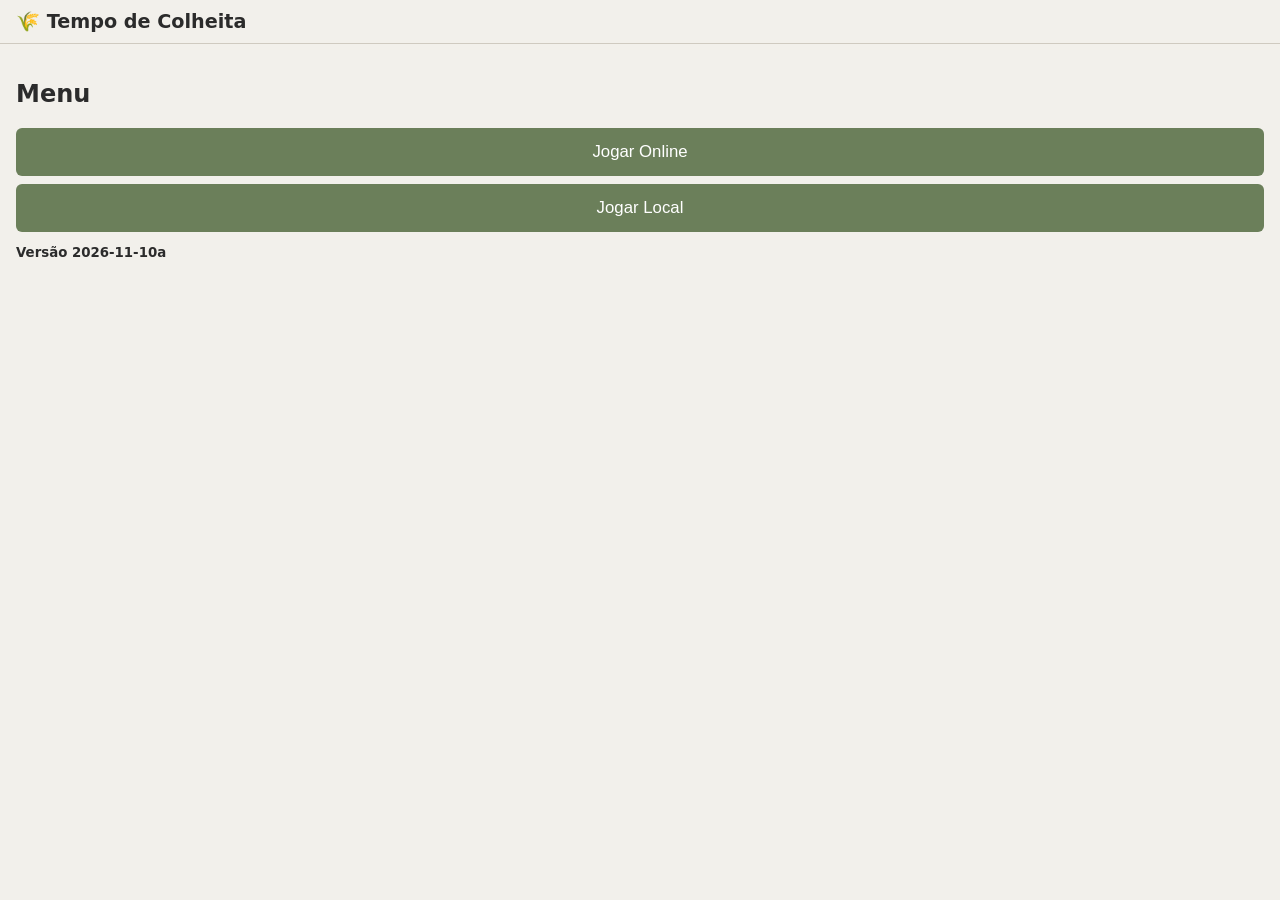
<file: index.html>
<!DOCTYPE html>
<html lang="pt-BR">
<head>
<meta charset="UTF-8">
<meta name="viewport" content="width=device-width, initial-scale=1, viewport-fit=cover">
<meta name="theme-color" content="#f2f0eb" media="(prefers-color-scheme: light)">
<meta name="theme-color" content="#1e1f1c" media="(prefers-color-scheme: dark)">
<title>Tempo de Colheita</title>
<link rel="stylesheet" href="style.css">
</head>
<body>
<header><h1>🌾 Tempo de Colheita</h1></header>
<main id="app"></main>
<script src="cartas.js"></script>
<script src="config.js"></script>
<script src="estado.js"></script>
<script src="cartas-visual.js"></script>
<script src="consultas.js"></script>
<script src="objetivos.js"></script>
<script src="rodada.js"></script>
<script src="acoes-turno.js"></script>
<script src="acoes-economia.js"></script>
<script src="acoes-plantio.js"></script>
<script src="acoes-mercado.js"></script>
<script src="comandos.js"></script>
<script src="bot.js"></script>
<script src="rede.js"></script>
<script src="dev.js"></script>
<script src="menu.js"></script>
<script src="lobby.js"></script>
<script src="pecas-tela.js"></script>
<script src="visao.js"></script>
<script src="janelas.js"></script>
<script src="tela.js"></script>
<script src="zoom.js"></script>
<script src="mesa.js"></script>
<script src="online.js"></script>
<script src="iniciar.js"></script>
<script src="chat.js"></script>
</body>
</html>
</file>
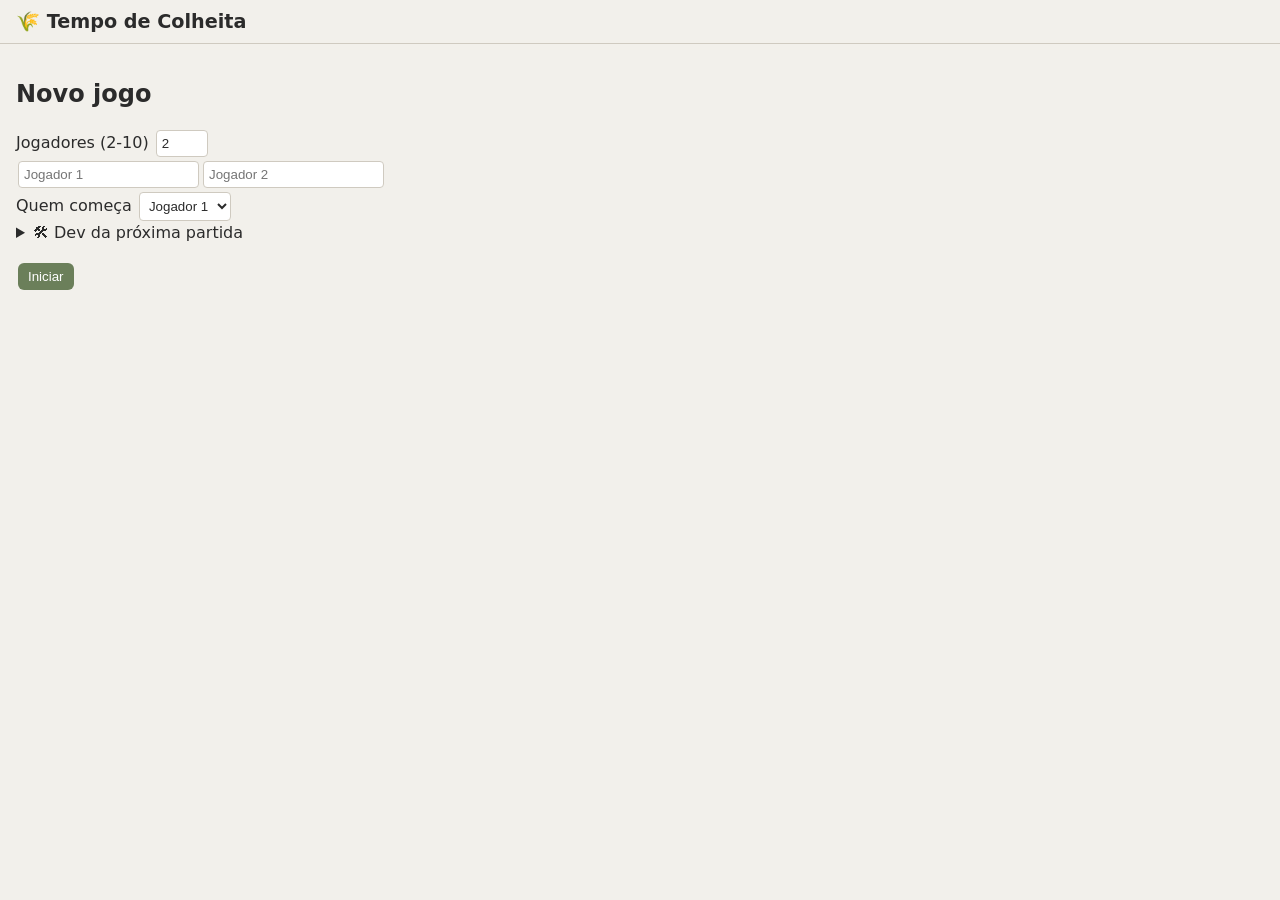
<file: Tempo de Colheita - Build 0.2/index.html>
<!DOCTYPE html>
<html lang="pt-BR">
<head>
<meta charset="UTF-8">
<meta name="viewport" content="width=device-width, initial-scale=1">
<title>Tempo de Colheita</title>
<link rel="stylesheet" href="style.css">
</head>
<body>
<header><h1>🌾 Tempo de Colheita</h1></header>
<main id="app"></main>
<script src="cartas.js"></script>
<script src="config.js"></script>
<script src="estado.js"></script>
<script src="cartas-visual.js"></script>
<script src="consultas.js"></script>
<script src="objetivos.js"></script>
<script src="rodada.js"></script>
<script src="acoes-turno.js"></script>
<script src="acoes-economia.js"></script>
<script src="acoes-plantio.js"></script>
<script src="acoes-mercado.js"></script>
<script src="dev.js"></script>
<script src="menu.js"></script>
<script src="pecas-tela.js"></script>
<script src="janelas.js"></script>
<script src="tela.js"></script>
<script src="zoom.js"></script>
<script src="iniciar.js"></script>
</body>
</html>
</file>
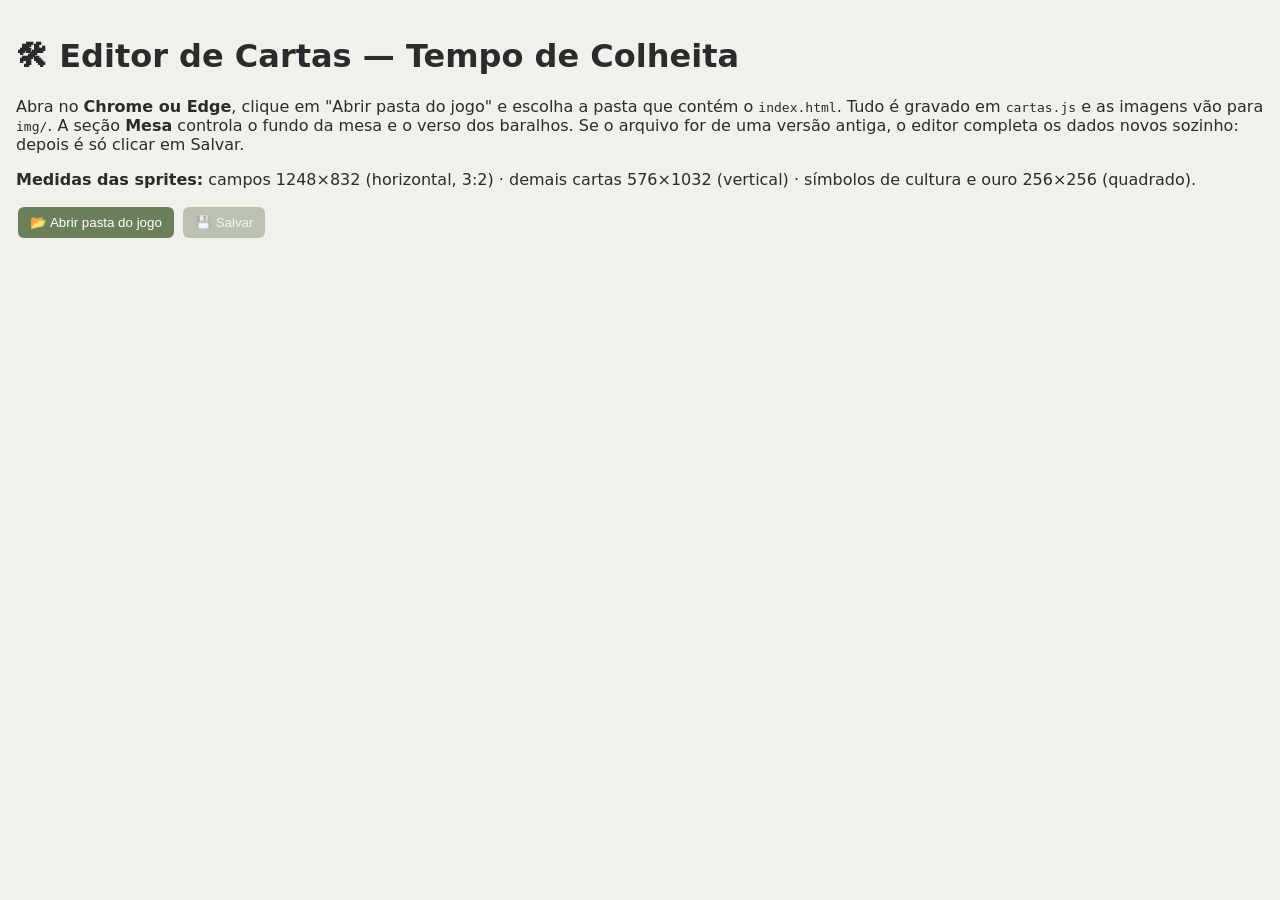
<file: editor.html>
<!DOCTYPE html>
<html lang="pt-BR"><head><meta charset="UTF-8"><meta name="viewport" content="width=device-width, initial-scale=1">
<title>Editor de Cartas - Tempo de Colheita</title>
<style>
:root{--bg:#f2f0eb;--box:#fff;--ink:#2b2b2b;--line:#cfcac0;--acc:#6b7f5a}
@media(prefers-color-scheme:dark){:root{--bg:#1e1f1c;--box:#2a2b27;--ink:#e8e6e0;--line:#44453f;--acc:#8fa57c}}
body{font-family:system-ui,sans-serif;background:var(--bg);color:var(--ink);padding:16px;max-width:1300px;margin:auto}
button{background:var(--acc);color:#fff;border:0;border-radius:6px;padding:8px 12px;cursor:pointer;margin:2px}
button:disabled{opacity:.4}
input{padding:5px;background:var(--box);color:var(--ink);border:1px solid var(--line);border-radius:4px;margin:1px}
table{width:100%;border-collapse:collapse;background:var(--box);margin-bottom:20px}
td,th{padding:4px 6px;border-bottom:1px solid var(--line);text-align:left;font-size:.85rem;vertical-align:middle}
img{width:44px;height:44px;object-fit:cover;border-radius:4px;vertical-align:middle;background:var(--line)}
.n{width:80px}.w{width:100%}.s{width:150px}
</style></head><body>
<h1>🛠 Editor de Cartas — Tempo de Colheita</h1>
<p>Abra no <b>Chrome ou Edge</b>, clique em "Abrir pasta do jogo" e escolha a pasta que contém o <code>index.html</code>. Tudo é gravado em <code>cartas.js</code> e as imagens vão para <code>img/</code>. A seção <b>Mesa</b> controla o fundo da mesa e o verso dos baralhos. Se o arquivo for de uma versão antiga, o editor completa os dados novos sozinho: depois é só clicar em Salvar.</p>
<p><b>Medidas das sprites:</b> campos 1248×832 (horizontal, 3:2) · demais cartas 576×1032 (vertical) · símbolos de cultura e ouro 256×256 (quadrado).</p>
<button id="open">📂 Abrir pasta do jogo</button> <button id="save" disabled>💾 Salvar</button> <b id="st"></b>
<div id="list"></div>
<script>
const $=s=>document.querySelector(s);
const TIT={objetivo:'Objetivos',campo:'Campos (culturas aceitas)',plantacao:'Cartas de recurso (plantações) — uma por recurso',geral:'Eventos Gerais',individual:'Eventos Individuais'};
const LAB={price:'Preço',slots:'Vagas',qtd:'Quantidade por rodada',custo:'Custo por rodada (manutenção)',dur:'Duração (rodadas)',mult:'Multiplicador',coins:'Moedas',v:'Valor / meta (nos objetivos é o valor para 5+ jogadores: com menos jogadores as metas em moedas e de mercado diminuem sozinhas)',
 valor:'Valor (moedas)',teto:'Preço máx. pago pelo Governo (moedas/un.)',pct:'Percentual (%)',fator:'Fator (x)',estoque:'Estoque por jogador na partida (x nº de jogadores)',limite:'Limite por jogador (de cada recurso)',preco:'Preço por unidade (moedas)',campoMax:'Campo grátis: custo máximo (moedas)',minRound:'Só a partir da rodada',
 minJ:'Objetivo: só entra no sorteio a partir de quantos jogadores (99 = desligado)',n:'Objetivo: quantidade extra (n)',r:'Objetivo: rodada limite (r)',v2:'Objetivo azar: meta de moedas (para 5+ jogadores)',floor:'Objetivo: piso de moedas (abaixo disso elimina)',elim:'Objetivo: violar elimina (1 = sim)',esc:'Objetivo: meta escala com o nº de adversários (1 = sim)'};
const CNAME={soja:'Soja',milho:'Milho',cana:'Cana-de-açúcar',cafe:'Café',algodao:'Algodão'};
let dir,data,assets;
const msg=t=>$('#st').textContent=t;
async function url(p){try{const a=p.split('/');let d=dir;for(const s of a.slice(0,-1))d=await d.getDirectoryHandle(s);return URL.createObjectURL(await(await d.getFileHandle(a.pop())).getFile())}catch{return''}}
const ref=d=>{if(d.a){const p=d.a.split('.'),f=p.pop();return[p.reduce((o,k)=>o[k],assets),f]}return[data[d.k][d.i],d.f]};
const esc=v=>String(v??'').replace(/"/g,'&quot;');
const tx=(at,v)=>`<input class="s" ${at} value="${esc(v)}">`;
const nu=(at,v)=>`<input class="n" type="number" min="0" step="any" ${at} value="${esc(v)}">`;
const co=(at,v)=>`<input type="color" ${at} value="${esc(v||'#000000')}">`;
const sp=(at,v)=>`<img data-p="${esc(v)}"> <input class="s" ${at} value="${esc(v)}" placeholder="img/arquivo.png"><button data-up ${at}>📁</button>`;
$('#open').onclick=async()=>{
  if(!window.showDirectoryPicker)return alert('Seu navegador não suporta. Use Chrome ou Edge.');
  try{dir=await showDirectoryPicker({mode:'readwrite'});
    const rd=async n=>await(await(await dir.getFileHandle(n)).getFile()).text(),t=await rd('cartas.js'),cfg=await rd('config.js');
    const o=new Function(cfg+';'+t+';migrate(CARDS,ASSETS);return{CARDS,ASSETS}')();data=o.CARDS;assets=o.ASSETS;
    $('#save').disabled=false;msg('Pasta carregada. Clique em Salvar para gravar qualquer atualização.');draw();
  }catch(e){alert('Não consegui ler cartas.js/config.js nessa pasta.\n'+e.message)}};
const RN=[['minJogadores','Mínimo de jogadores'],['maxJogadores','Máximo de jogadores'],['moedasIniciais','Moedas iniciais de cada jogador (as metas em moedas dos objetivos acompanham este valor + o cofre)'],
 ...['soja','milho','cana','cafe','algodao'].map(k=>['recursosIniciais.'+k,'Recurso inicial: '+CNAME[k]]),
 ['maxMao','Máximo de cartas na mão'],['cartasPrimeiroTurno','Cartas sacadas no 1º turno'],['cartasPorTurno','Cartas sacadas de graça por turno'],['cartaExtra','Preço da carta extra (moedas)'],
 ['cofrePorJogador','Moedas do cofre do governo por jogador (as metas em moedas dos objetivos acompanham este valor + as moedas iniciais)'],['emprestimo','Valor de cada empréstimo'],['juros','Juros do governo por rodada (%)'],['limiteDivida','Dívida máxima antes de falir'],
 ...['soja','milho','cana','cafe','algodao'].map(k=>['precoRecursoGoverno.'+k,'Governo paga por unidade de '+CNAME[k]]),
 ['eventoIndividualCada','Evento individual a cada quantas rodadas'],['noturnoPct','Produção de plantações noturnas (% da normal)'],
 ['maxCamposPorJogador','Limite de campos por jogador (0 = sem limite)'],['maxCompraCamposPorTurno','Campos que cada jogador pode comprar por turno'],
 ['camposMin','Loja de campos de cada jogador: mínimo (o tamanho é o maior entre mínimo e máximo)'],['camposMax','Loja de campos de cada jogador: máximo'],['camposTrava','Campos que o jogador pode travar para o próximo turno (0 = sem trava)']];
const RS=[['devAtivo','Painel Dev dentro do jogo',[[1,'ligado'],[0,'desligado']],1]];
function regrasHTML(){const R=assets.regras,g=p=>p.split('.').reduce((o,k)=>o[k],R);
  return '<h2>Regras do jogo</h2><p>Valem para as partidas novas (recarregue o jogo depois de salvar).</p><table>'+RN.map(([p,l])=>`<tr><td>${l}</td><td>${nu(`data-a="regras.${p}"`,g(p))}</td></tr>`).join('')+
   RS.map(([p,l,o,num])=>`<tr><td>${l}</td><td><select data-a="regras.${p}" ${num?'data-num="1"':''}>${o.map(([v,t])=>`<option value="${v}"${g(p)==v?' selected':''}>${t}</option>`).join('')}</select></td></tr>`).join('')+'</table>';}
function draw(){
  let h=regrasHTML()+'<h2>Campos: nome, custo e sprites</h2><table><tr><th>Modelo</th><th>Normal</th><th>Noturna</th><th>Cromada (aceita qualquer cultura)</th></tr>'+
    Object.keys(assets.campo).map(s=>{const a=n=>`data-a="campo.${s}.${n}"`,m=assets.campo[s];
      return `<tr><td>${s} vaga(s)</td><td>Nome: ${tx(a('nome'),m.nome)}<br>Custo: ${nu(a('preco'),m.preco)}<br>${sp(a('dia'),m.dia)}</td>
      <td>${sp(a('noite'),m.noite)}</td><td>Nome: ${tx(a('nomeCromada'),m.nomeCromada)}<br>Custo: ${nu(a('precoCromada'),m.precoCromada)}<br>${sp(a('cromada'),m.cromada)}</td></tr>`}).join('')+'</table>';
  h+='<h2>Símbolos (culturas e ouro)</h2><p>Só o ícone da cultura. Aparece nos círculos sobre os campos. A arte das cartas de plantação é definida na tabela de Plantações.</p><table>'+
    Object.keys(assets.cultura).map(k=>`<tr><td>${CNAME[k]||k}</td><td>${sp(`data-a="cultura.${k}"`,assets.cultura[k])}</td></tr>`).join('')+`<tr><td>Ouro (moedas)</td><td>${sp('data-a="ouro"',assets.ouro)}</td></tr></table>`;
  const M=assets.mesa,mb=(k,f)=>`data-a="mesa.baralhos.${k}.${f}"`;
  h+='<h2>Mesa (visão superior)</h2><p>Fundo da mesa e verso dos baralhos. <b>Imagem vazia = usa a cor.</b> <b>Medidas:</b> fundo da mesa <b>2000×1000</b> (proporção 2:1; a mesa é sempre 2:1 e a imagem cobre tudo); verso de Recursos, Eventos gerais e Eventos individuais <b>576×1032</b> (vertical, como as demais cartas); verso de Terrenos (campos) <b>1248×832</b> (horizontal, como as cartas de campo). O verso da mão dos outros jogadores usa a proporção de Recursos. Só entram os baralhos que são sacados durante a partida.</p><table><tr><th>Item</th><th>Imagem</th><th>Cor (quando não há imagem)</th></tr>'+
    `<tr><td>Fundo da mesa<br><small>2000×1000 (2:1)</small></td><td>${sp('data-a="mesa.fundo"',M.fundo)}</td><td>${co('data-a="mesa.corFundo"',M.corFundo)}</td></tr>`+
    `<tr><td>Verso das cartas na mão dos outros jogadores<br><small>576×1032 (vazio = usa o verso de Recursos)</small></td><td>${sp('data-a="mesa.versoMao"',M.versoMao)}</td><td>—</td></tr>`+
    Object.keys(M.baralhos).map(k=>`<tr><td>Verso: ${M.baralhos[k].nome}<br><small>${k=='campo'?'1248×832 (horizontal)':'576×1032 (vertical)'}</small></td><td>${sp(mb(k,'verso'),M.baralhos[k].verso)}</td><td>${co(mb(k,'cor'),M.baralhos[k].cor)}</td></tr>`).join('')+'</table>';
  const L=(n,f)=>`data-a="niveis.${n}.${f}"`;
  h+='<h2>Níveis das cartas de recurso</h2><p>Valem para todas as cartas de recurso. Espaços = vagas do campo que a carta ocupa. Só o nível 1 pode ser sacado; os níveis 2 e 3 só por evolução.</p><table><tr><th>Nível</th><th>Espaços consumidos</th><th>Produção por rodada</th><th>Custo para evoluir (do recurso que a carta gera)</th><th>Manutenção por rodada (moedas)</th></tr>'+
    Object.keys(assets.niveis).map(n=>`<tr><td>Nível ${n}</td><td>${nu(L(n,'espacos'),assets.niveis[n].espacos)}</td><td>${nu(L(n,'producao'),assets.niveis[n].producao)}</td><td>${n==3?'— (nível máximo)':nu(L(n,'evolucao'),assets.niveis[n].evolucao)}</td><td>${nu(L(n,'manut'),assets.niveis[n].manut)}</td></tr>`).join('')+'</table>';
  h+=Object.entries(data).map(([k,a])=>`<h2>${TIT[k]||k}</h2><table><tr><th>ID</th><th>Nome</th><th>Sprite</th><th>Valores</th></tr>`+
    a.map((c,i)=>k=='campo'?`<tr><td>${c.id}</td><td colspan="3">${c.slots} vaga(s) · aceita: ${c.any?'qualquer cultura (cromado)':c.types.map(t=>CNAME[t]).join(' / ')}</td></tr>`:
    `<tr><td>${c.id}</td><td><input class="w" data-k="${k}" data-i="${i}" data-f="nome" value="${esc(c.nome)}"></td>
    <td>${k=='plantacao'?[['sprite','Nível 1'],['sprite2','Nível 2'],['sprite3','Nível 3']].map(([f,l])=>l+': '+sp(`data-k="${k}" data-i="${i}" data-f="${f}"`,c[f])).join('<br>'):sp(`data-k="${k}" data-i="${i}" data-f="sprite"`,c.sprite)}</td><td>`+
    (k=='plantacao'?`Material que gera: <b>${CNAME[c.crop]||c.crop}</b> `:'')+Object.entries(c).filter(([f,v])=>typeof v=='number').map(([f,v])=>`${LAB[f]||f}: ${nu(`data-k="${k}" data-i="${i}" data-f="${f}"`,v)} `).join('')+'</td></tr>').join('')+'</table>').join('');
  $('#list').innerHTML=h;
  document.querySelectorAll('img[data-p]').forEach(async im=>{if(im.dataset.p)im.src=await url(im.dataset.p)});
}
$('#list').addEventListener('input',e=>{const d=e.target.dataset;if(!d.k&&!d.a)return;
  const[o,f]=ref(d);o[f]=(e.target.type=='number'||e.target.dataset.num)?+e.target.value:e.target.value;msg('⚠ Alterações não salvas')});
$('#list').addEventListener('click',e=>{if(!e.target.hasAttribute('data-up'))return;
  const[o,f]=ref(e.target.dataset),i=document.createElement('input');i.type='file';i.accept='image/*';
  i.onchange=async()=>{const file=i.files[0];if(!file)return;
    const name=file.name.replace(/[^\w.\-]/g,'_'),id=await dir.getDirectoryHandle('img',{create:true}),
      w=await(await id.getFileHandle(name,{create:true})).createWritable();await w.write(file);await w.close();
    o[f]='img/'+name;msg('⚠ Imagem copiada. Clique em Salvar.');draw()};i.click()});
$('#save').onclick=async()=>{
  const R=assets.regras;if(R.minJogadores>R.maxJogadores||R.camposMin>R.camposMax||R.minJogadores<1)return alert('Confira as regras: o mínimo não pode ser maior que o máximo (jogadores e campos à venda) e precisa haver pelo menos 1 jogador.');
  const out='// ARQUIVO DE DADOS - editado pelo editor.html (ou à mão, se preferir)\nconst CARDS = {\n'+
   Object.entries(data).map(([k,a])=>` "${k}": [\n`+a.map(c=>'  '+JSON.stringify(c)).join(',\n')+'\n ]').join(',\n')+'\n};\nconst ASSETS = '+JSON.stringify(assets,null,1)+';\n';
  const w=await(await dir.getFileHandle('cartas.js')).createWritable();await w.write(out);await w.close();
  msg('✅ Salvo! Recarregue o jogo (F5) e inicie um novo jogo.')};
</script></body></html>
</file>
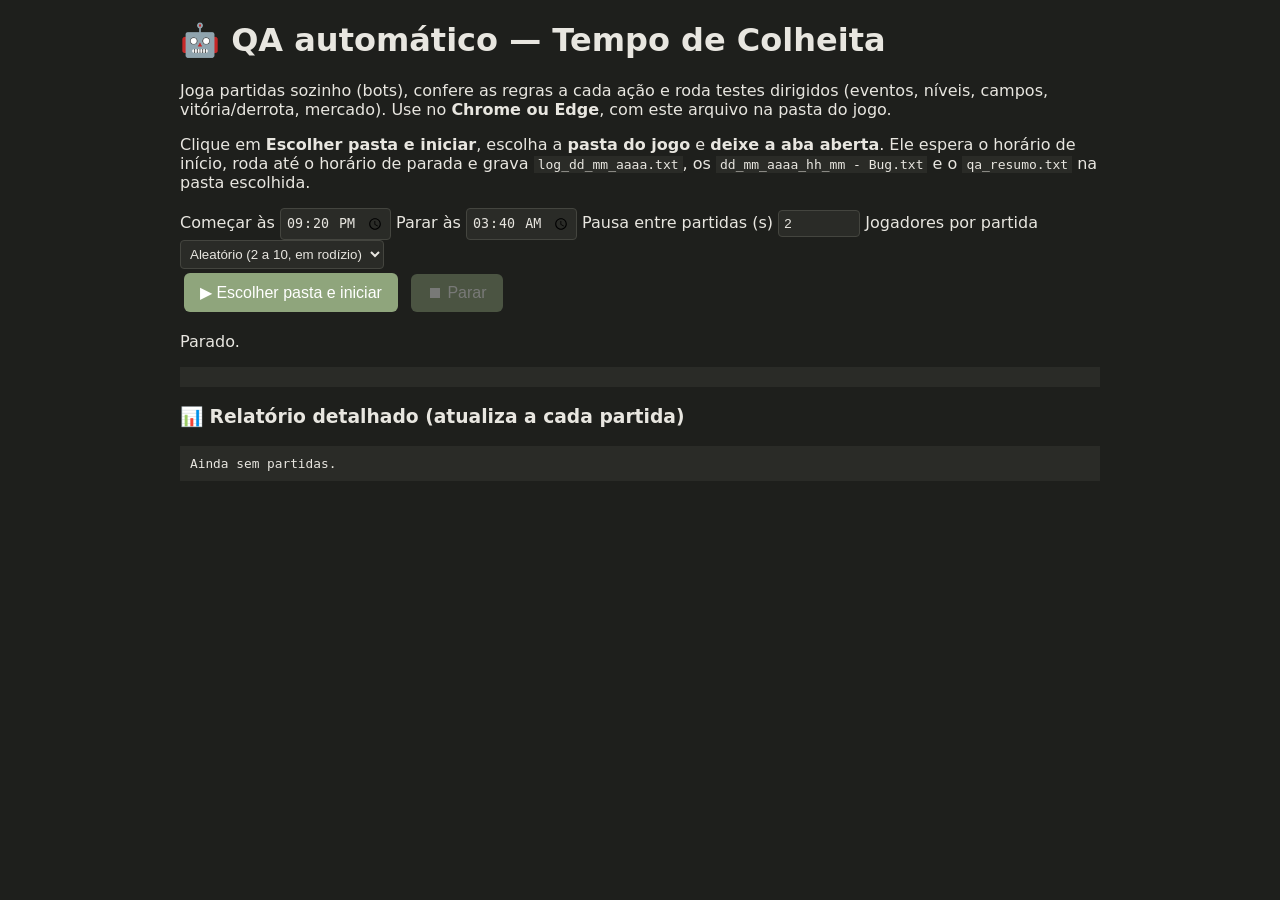
<file: qa.html>
<!DOCTYPE html>
<html lang="pt-BR"><head><meta charset="UTF-8"><title>QA automático - Tempo de Colheita</title>
<style>
body{font-family:system-ui,sans-serif;max-width:920px;margin:20px auto;padding:0 16px;background:#1e1f1c;color:#e8e6e0}
button{background:#8fa57c;color:#fff;border:0;border-radius:6px;padding:10px 16px;cursor:pointer;margin:4px;font-size:1rem}
button:disabled{opacity:.4} input{padding:5px;background:#2a2b27;color:#e8e6e0;border:1px solid #44453f;border-radius:4px}
pre{background:#2a2b27;padding:10px;max-height:380px;overflow:auto;font-size:.8rem;white-space:pre-wrap} code{background:#2a2b27;padding:1px 4px}
</style></head><body>
<h1>🤖 QA automático — Tempo de Colheita</h1>
<p>Joga partidas sozinho (bots), confere as regras a cada ação e roda testes dirigidos (eventos, níveis, campos, vitória/derrota, mercado). Use no <b>Chrome ou Edge</b>, com este arquivo na pasta do jogo.</p>
<p>Clique em <b>Escolher pasta e iniciar</b>, escolha a <b>pasta do jogo</b> e <b>deixe a aba aberta</b>. Ele espera o horário de início, roda até o horário de parada e grava <code>log_dd_mm_aaaa.txt</code>, os <code>dd_mm_aaaa_hh_mm - Bug.txt</code> e o <code>qa_resumo.txt</code> na pasta escolhida.</p>
<label>Começar às <input id="ini" type="time" value="21:20"></label>
<label>Parar às <input id="fim" type="time" value="03:40"></label>
<label>Pausa entre partidas (s) <input id="pausa" type="number" value="2" min="0" step="0.5" style="width:70px"></label>
<label>Jogadores por partida <select id="njog" style="padding:5px;background:#2a2b27;color:#e8e6e0;border:1px solid #44453f;border-radius:4px"></select></label><br>
<button id="go">▶ Escolher pasta e iniciar</button> <button id="stop" disabled>⏹ Parar</button>
<p id="st">Parado.</p><pre id="out"></pre>
<h3>📊 Relatório detalhado (atualiza a cada partida)</h3><pre id="rel">Ainda sem partidas.</pre>
<main id="app" hidden></main>
<script src="cartas.js"></script><script src="config.js"></script><script src="estado.js"></script><script src="cartas-visual.js"></script><script src="consultas.js"></script><script src="objetivos.js"></script><script src="rodada.js"></script><script src="acoes-turno.js"></script><script src="acoes-economia.js"></script><script src="acoes-plantio.js"></script><script src="acoes-mercado.js"></script><script src="dev.js"></script><script src="menu.js"></script><script src="pecas-tela.js"></script><script src="janelas.js"></script><script src="tela.js"></script><script src="zoom.js"></script><script src="iniciar.js"></script>
<script>
(async () => {
const VERSAO = 'QA 1.2', MAXR = 150;
const el = id => document.getElementById(id), OUT = el('out'), ST = el('st');
const say = t => { OUT.textContent = (new Date().toLocaleTimeString() + '  ' + t + '\n' + OUT.textContent).slice(0, 7000); };
const selN = el('njog');
selN.innerHTML = `<option value="0">Aleatório (${REG.minJogadores} a ${REG.maxJogadores}, em rodízio)</option>` + Array.from({ length: REG.maxJogadores - REG.minJogadores + 1 }, (_, i) => REG.minJogadores + i).map(n => `<option value="${n}">${n} jogadores</option>`).join('');
let saco = []; // modo aleatório: sorteia os tamanhos em rodízio (cada "saco" tem um de cada), assim as quantidades ficam equilibradas
const proxN = () => { const f = +selN.value; if (f) return f; if (!saco.length) { for (let n = REG.minJogadores; n <= REG.maxJogadores; n++) saco.push(n); saco = sh(saco); } return saco.pop(); };
const p2 = n => String(n).padStart(2, '0');
const dia = d => `${p2(d.getDate())}_${p2(d.getMonth() + 1)}_${d.getFullYear()}`;
const stamp = (d = new Date()) => `${dia(d)}_${p2(d.getHours())}_${p2(d.getMinutes())}_${p2(d.getSeconds())}`;
const minuto = d => `${dia(d)}_${p2(d.getHours())}_${p2(d.getMinutes())}`;

// o QA não pode apagar o jogo salvo do usuário, nem travar em alert()
const _si = Storage.prototype.setItem, _ri = Storage.prototype.removeItem;
Storage.prototype.setItem = function (k, v) { if (k !== 'tc_save') _si.call(this, k, v); };
Storage.prototype.removeItem = function (k) { if (k !== 'tc_save') _ri.call(this, k); };
const alerts = []; window.alert = m => alerts.push(String(m));

// aleatório com semente (permite repetir uma partida: qa.html?seed=123)
let rs = 1; const rnd = () => { rs = rs + 0x6D2B79F5 | 0; let t = Math.imul(rs ^ rs >>> 15, 1 | rs); t = t + Math.imul(t ^ t >>> 7, 61 | t) ^ t; return ((t ^ t >>> 14) >>> 0) / 4294967296; };
Math.random = rnd;
const seed = n => { rs = n | 0; }, ri = (a, b) => a + Math.floor(rnd() * (b - a + 1)), pick = a => a[Math.floor(rnd() * a.length)];

// ---------- contexto, falhas e relatório ----------
let ctx = { hist: [], players: 2, kind: '', name: '', seed: 0 };
const step = t => { ctx.hist.push(t); if (ctx.hist.length > 40) ctx.hist.shift(); };
class QAFail extends Error {}
const fail = (summary, description, actual, expected) => { const e = new QAFail(summary); e.r = { summary, description, actual, expected }; throw e; };
const J = v => JSON.stringify(v);
const eq = (what, got, want, desc) => { if (J(got) !== J(want)) fail(`${what}: obtido ${J(got)}, esperado ${J(want)}`, desc || `A conferência automática de "${what}" falhou.`, `${what} = ${J(got)}`, `${what} = ${J(want)}`); };
const ok = (c, what, desc, actual, expected) => { if (!c) fail(what, desc || what, actual || 'regra violada', expected || 'regra respeitada'); };
const resumoEstado = () => { try { return `Rodada ${S.round}, vez de ${S.players[S.order[S.t]].n}, cofre ${S.gov}, eventos ativos: ${S.ev.map(e => e.c.id + '(' + e.left + ')').join(', ') || 'nenhum'}\n` +
  S.players.map(p => `${p.n}${p.out ? ' [faliu]' : ''}: moedas ${p.coins}, dívida ${p.debt}, estoque ${K.map(k => k + ' ' + p.res[k]).join('/')}, mão ${p.hand.length}, campos ${p.fields.map(f => f.c.id + '[' + f.plots.map(x => x.c.crop + ' nv' + (x.c.nivel || 1)).join(',') + ']').join(' ')}, objetivo ${p.obj.id}`).join('\n'); } catch (e) { return '(estado indisponível)'; } };
function relatorio(r, n) {
  const s = ctx.hist.slice(-5); while (s.length < 5) s.unshift('(início da partida)');
  return `Summary: ${r.summary}\n\nDescription\n${r.description}\n\nSteps do Reproduce\nOpen the game\nStart the match with ${ctx.players} players\nPlay until ${s[0]}\n${s[1]}\n${s[2]}\n${s[3]}\n${s[4]} Notice the bug happening\n\nActual Result\n${r.actual}\n\nExpected Result\n${r.expected}\n\nAdditional Notes:\n` +
  `Encontrado por: ${ctx.kind}${ctx.name ? ' "' + ctx.name + '"' : ''} (${VERSAO}). Ocorrências nesta sessão: ${n}.\nSemente: ${ctx.seed} (para repetir a partida abra qa.html?seed=${ctx.seed}&n=${ctx.players}).\n\nÚltimas 30 ações:\n${ctx.hist.slice(-30).join('\n')}\n\nEstado do jogo no momento do bug:\n${resumoEstado()}\n`;
}

// ---------- regras de referência (independentes do game.js) ----------
const lvl = c => c.nivel || 1, NVL = c => ASSETS.niveis[lvl(c)];
// regras dos eventos gerais, escritas de novo aqui para conferir o motor (evs = lista de eventos ativos: S.ev)
const bloqRef = (evs, crop, L) => evs.some(e => e.c.fx === 'greve' || (e.c.fx === 'praga' && e.crop === crop) || (e.c.fx === 'tempestade' && L <= 2));
const manutRef = (evs, L) => { const m = ASSETS.niveis[L].manut, e = evs.find(x => x.c.fx === 'incentivo'); return evs.some(x => x.c.fx === 'isencao') ? 0 : e ? Math.ceil(m * (100 - e.c.pct) / 100) : m; };
const mulRef = (evs, fx) => evs.reduce((a, e) => a * (e.c.fx === fx ? (e.c.fator || 2) : 1), 1);
const govRef = (evs, k) => CROP_PRICE[k] * mulRef(evs, 'govPaga');
const jurosRef = evs => REG.juros * mulRef(evs, 'juros');
const taxaRef = (evs, v) => { const e = evs.find(x => x.c.fx === 'taxa'); return e ? Math.floor(v * e.c.pct / 100) : 0; };
const embargoRef = evs => evs.some(e => e.c.fx === 'embargo');
// objetivo com restrição (elim:1): violar elimina o jogador, como a falência (noLoan, azar, floorUntil)
const violRef = (p, r) => { const o = p.obj; if (!o || !o.elim) return false; if (o.t === 'noLoan') return (p.st.loans || 0) > 0; if (o.t === 'azar') return (p.st.azar || 0) < o.v && p.coins < o.floor; if (o.t === 'floorUntil') return r <= o.r && p.coins < o.floor; return false; };
const repor = n => n < REG.camposMin ? Math.max(REG.camposMax, REG.camposMin) : n; // regra: abaixo do mínimo, repõe até o máximo
const modelPrice = c => c.any ? ASSETS.campo[c.slots].precoCromada : ASSETS.campo[c.slots].preco;
const freeOf = f => f.c.slots - f.plots.reduce((s, x) => s + NVL(x.c).espacos, 0);
const accepts = (f, crop) => !!f.c.any || f.c.types.includes(crop);
const met = (p, o = p.obj) => ({ coins: () => p.coins >= o.v, fields: () => p.fields.length >= o.v, income: () => p.st.inc >= o.v,
  clean: () => p.coins >= o.v && p.debt === 0, crop: () => p.st.hc[o.c] >= o.v, variety: () => K.every(k => p.st.hc[k] > 0) }[o.t] || (() => done(S.players.find(q => q.n === p.n) || p)))(); // tipos novos de objetivo: usa a conferência do jogo (o QA só tem oráculo próprio para os antigos)
const live = l => l.kind === 'res' || !!(l.kind === 'hand' ? S.players[l.s].hand.some(c => c.uid === l.uid) : S.players[l.s].fields.some(f => f.c.uid === l.uid));
const sn = () => JSON.parse(J({ r: S.round, t: S.t, o: S.order, g: S.gov, ev: S.ev, c: S.center, mk: S.mk.filter(live), w: S.win, md: S.modal, a: S.actor, ad: S.auxDone, mu: S.mudas, pl: S.players }));
const sumCoins = s => s.pl.reduce((x, p) => x + p.coins, 0) + s.g;
const totRes = (s, k) => s.pl.reduce((x, p) => x + p.res[k], 0) + s.mk.filter(l => l.kind === 'res' && l.crop === k).reduce((x, l) => x + l.qty, 0);
const unchanged = (b, a, what) => eq(`Estado após ação recusada (${what})`, [a.pl, a.g, a.mk, a.c], [b.pl, b.g, b.mk, b.c], `A ação "${what}" não deveria ser aceita, mas o estado do jogo mudou.`);

function invariantes(b, a, info) {
  const num = v => Number.isInteger(v);
  ok(num(a.g) && a.g >= 0, `Cofre do governo inválido (${a.g})`, 'O cofre do governo ficou negativo ou não numérico.', String(a.g), 'inteiro ≥ 0');
  const uids = new Set(); const reg = (u, onde) => { ok(!uids.has(u), `Carta duplicada (uid ${u}) em ${onde}`, 'A mesma carta existe em dois lugares ao mesmo tempo.', 'uid repetido ' + u, 'uid único'); uids.add(u); };
  a.pl.forEach(p => {
    ok(num(p.coins) && num(p.debt) && p.debt >= 0, `Valores inválidos de moedas/dívida de ${p.n} (${p.coins}/${p.debt})`, 'Moedas ou dívida ficaram não numéricas/negativas.', `moedas ${p.coins}, dívida ${p.debt}`, 'números inteiros, dívida ≥ 0');
    K.forEach(k => { ok(num(p.res[k]) && p.res[k] >= 0, `Estoque inválido de ${k} de ${p.n} (${p.res[k]})`, 'O estoque ficou negativo ou não numérico.', String(p.res[k]), 'inteiro ≥ 0'); ok(num(p.st.hc[k]) && p.st.hc[k] >= 0, `Contador de colheitas inválido (${k})`); });
    ok(num(p.st.inc), `Renda acumulada inválida de ${p.n}`);
    ok(p.hand.length <= REG.maxMao + (a.mu || 0), `Mão de ${p.n} com ${p.hand.length} cartas`, 'A mão passou do limite de ' + REG.maxMao + ' cartas (só a Entrega de mudas pode passar).', String(p.hand.length), '≤ ' + (REG.maxMao + (a.mu || 0)));
    p.hand.forEach(c => { reg(c.uid, 'mão'); ok(lvl(c) === 1, `Carta de nível ${lvl(c)} na mão de ${p.n}`, 'Só cartas de nível 1 podem ser sacadas.', 'nível ' + lvl(c), 'nível 1'); ok(K.includes(c.crop), 'Carta de recurso sem material válido: ' + c.id); });
    p.fields.forEach(f => { reg(f.c.uid, 'campos'); ok(freeOf(f) >= 0, `Campo ${f.c.id} de ${p.n} com vagas livres negativas (${freeOf(f)})`, 'Os plantios ocupam mais espaços do que o campo possui.', String(freeOf(f)), '≥ 0');
      f.plots.forEach(x => { reg(x.c.uid, 'plantios'); ok(accepts(f, x.c.crop), `Campo ${f.c.id} (${f.c.any ? 'cromado' : f.c.types}) recebeu ${x.c.crop}`, 'Um campo recebeu uma cultura que ele não aceita.', x.c.crop, 'apenas culturas aceitas'); ok(lvl(x.c) >= 1 && lvl(x.c) <= 3, 'Nível de carta inválido: ' + lvl(x.c)); }); });
  });
  a.c.forEach(c => reg(c.uid, 'área de compra')); ok(a.c.length <= Math.max(REG.camposMax, REG.camposMin), `Área de compra com ${a.c.length} campos`, 'Há mais campos à venda do que o máximo permitido.', String(a.c.length), '≤ ' + REG.camposMax);
  const dup = new Set(); a.mk.forEach(l => { const kk = l.kind === 'res' ? `recurso ${l.crop} de ${a.pl[l.s].n}` : `${l.kind} ${l.uid}`; ok(!dup.has(kk), `Oferta duplicada no Mercado: ${kk}`, 'O mesmo item foi colocado à venda mais de uma vez.', 'oferta repetida', 'uma oferta por item'); dup.add(kk); });
  ok(a.pl.length === b.pl.length, 'Quantidade de jogadores mudou');
  if (!S.hide && S.order && !S.win) { const cp = S.players[S.order[S.t]], cs = [...document.querySelectorAll('#app .hand .card')]; // mão: colorida só se algum campo recebe a carta
    if (cs.length && cs.length === cp.hand.length) cs.forEach((e, h) => { const c = cp.hand[h], quer = cp.fields.some(f => accepts(f, c.crop) && freeOf(f) >= NVL(c).espacos);
      ok(e.classList.contains('gray') === !quer, `Carta ${c.id} (${c.crop}) na mão ${quer ? 'deveria estar colorida' : 'deveria estar cinza'}`, 'A cor da carta na mão não bate com existir (ou não) campo que possa recebê-la.', e.classList.contains('gray') ? 'cinza' : 'colorida', quer ? 'colorida' : 'cinza'); }); }
  eq('Conservação das moedas (jogadores + governo)', sumCoins(a), sumCoins(b) + (info.dMoney || 0), 'O total de moedas do jogo mudou de forma não explicada pela ação.');
  K.forEach(k => eq(`Conservação do recurso ${k}`, totRes(a, k), totRes(b, k) + ((info.dRes || {})[k] || 0), 'O total de unidades do recurso mudou de forma não explicada pela ação.'));
  if (info.touch) b.pl.forEach((p, i) => { if (!info.touch.includes(i)) eq(`${p.n} não deveria ser afetado pela ação`, a.pl[i], p); });
  const vitoriaObjetivo = a.w && !['Último sobrevivente', 'Todos eliminados: maior saldo', 'Dev'].includes(a.w.why);
  if (vitoriaObjetivo) { const w = a.pl.find(q => q.n === a.w.n); ok(w && !w.out && met(w), `Vitória de ${a.w.n} sem cumprir o objetivo`, 'O jogo declarou vencedor um jogador que não cumpriu o objetivo ou já estava eliminado.', 'vitória declarada', 'jogador vivo com objetivo cumprido'); }
  // A rodada termina quando o último jogador da ordem encerra o turno. Se houver vencedor,
  // o motor encerra a partida antes de incrementar S.round; não exigir avanço do contador.
  if (vitoriaObjetivo && !info.roundEnd) {
    fail(`Vitória prematura de ${a.w.n}`, 'O jogo declarou a vitória antes de o último jogador encerrar seu turno na rodada.', `vencedor ${a.w.n}; rodada ${a.r}, turno anterior ${b.t + 1}/${b.o.length}`, 'a partida deve continuar até o último jogador encerrar o turno');
  }
  if (info.roundEnd && !a.w) { const m = a.pl.find(p => !p.out && met(p)); ok(!m, `Vitória não detectada ao fim da rodada: ${m && m.n} cumpriu ${m && m.obj.id}`, 'A rodada terminou, mas o jogo não declarou vencedor apesar de um jogador cumprir o objetivo.', 'partida continuou após o fim da rodada', 'jogador declarado vencedor ao fim da rodada'); }
}
function act(label, fn, exp) {
  step(label); const b = sn(); alerts.length = 0;
  try { fn(); } catch (e) { fail('Exceção JavaScript durante: ' + label, `Ao executar "${label}" o jogo lançou um erro.`, String(e && e.stack || e).split('\n').slice(0, 3).join(' | '), 'ação executada sem erros'); }
  const a = sn(); invariantes(b, a, exp ? (exp(b, a) || {}) : {}); return a;
}

// ---------- oráculos: o que cada ação DEVE fazer ----------
const ci = b => b.o[b.t];
const oGo = (b, a) => { const i = ci(b), pb = b.pl[i], pa = a.pl[i]; const m = b.ev.reduce((x, e) => x * (e.c.mult || 1), 1), nightAll = b.ev.some(e => e.c.night);
  let dc = 0, man = 0; const dr = {}, dh = {};
  pb.fields.forEach(f => f.plots.forEach(x => { const L = NVL(x.c), night = !f.c.any && (nightAll || pb.nightUntil >= b.r);
    dr[x.c.crop] = (dr[x.c.crop] || 0) + (bloqRef(b.ev, x.c.crop, lvl(x.c)) ? 0 : Math.round(L.producao * m * (night ? REG.noturnoPct / 100 : 1))); dh[x.c.crop] = (dh[x.c.crop] || 0) + 1; const mn = manutRef(b.ev, lvl(x.c)); dc -= mn; man += mn; }));
  const ind = b.r % REG.eventoIndividualCada === 0; if (ind) { ok(pa.ind && CARDS.individual.some(c => c.id === pa.ind.id), 'Evento individual inválido na rodada ' + b.r); dc += pa.ind.coins; } else eq('Evento individual fora da rodada múltipla de 5', pa.ind, pb.ind);
  K.forEach(k => { eq(`Produção de ${CROPS[k]} de ${pb.n} (rodada ${b.r}, eventos ${b.ev.map(e => e.c.id)})`, pa.res[k], pb.res[k] + (dr[k] || 0)); eq(`Colheitas de ${CROPS[k]} de ${pb.n}`, pa.st.hc[k], pb.st.hc[k] + (dh[k] || 0)); });
  eq(`Moedas de ${pb.n} após produção e manutenção`, pa.coins, pb.coins + dc); eq('Cofre após receber a manutenção', a.g, b.g + man);
  eq(`Cartas na mão de ${pb.n} após comprar as do turno`, pa.hand.length, Math.max(pb.hand.length, Math.min(REG.maxMao, pb.hand.length + (pb.turns === 0 ? REG.cartasPrimeiroTurno : REG.cartasPorTurno))));
  pa.hand.slice(pb.hand.length).forEach(c => ok(lvl(c) === 1 && CARDS.plantacao.some(x => x.id === c.id), 'Carta sacada inválida ' + c.id));
  eq('Contador de turnos', pa.turns, pb.turns + 1);
  if (ind) { const e = pa.ind; if (e.night) eq(`Noite individual de ${pb.n}`, pa.nightUntil, b.r + (e.dur || 1) - 1); if (e.reveal === 'self') eq('Revelação própria', pa.pubUntil, b.r + (e.dur || 1) - 1); if (e.reveal === 'peek') eq('Janela de espiar', a.md, 'peek'); }
  eq(`Compras de campo do turno de ${pb.n} zeradas`, pa.compras, 0);
  if (REG.camposRefresh === 'turno') { eq('Campos à venda após repor no início do turno', a.c.length, repor(b.c.length)); eq('Campos antigos continuam à venda', a.c.slice(0, b.c.length).map(c => c.uid), b.c.map(c => c.uid)); a.c.slice(b.c.length).forEach(c => ok(CARDS.campo.some(x => x.id === c.id), 'Campo novo fora do baralho: ' + c.id)); }
  else eq('Campos à venda não mudam no início do turno (reposição por rodada)', a.c, b.c);
  return { after: true, dMoney: ind ? pa.ind.coins : 0, dRes: dr, touch: [i] }; };
// o que a virada de rodada deve fazer (Alta demanda do fim da rodada + efeito imediato da carta nova): variação de moedas e cartas por jogador, do cofre e dos recursos
function viradaRef(b, ne, i, bk) { const n = b.pl.length, d = Array(n).fill(0), hand = Array(n).fill(0), res = {}; let gov = 0, mk = JSON.parse(J(b.mk));
  b.ev.filter(e => e.c.fx === 'demanda').forEach(e => { const l = mk.filter(x => x.kind === 'res' && x.crop === e.crop).sort((x, y) => x.price - y.price || x.id - y.id)[0]; if (!l) return;
    const pr = Math.min(e.c.teto, l.price), u = Math.min(l.qty, Math.floor((b.g + gov) / pr)); if (!u) return;
    gov -= u * pr; d[l.s] += u * pr; res[e.crop] = (res[e.crop] || 0) - u; l.qty -= u; if (!l.qty) mk = mk.filter(x => x !== l); });
  const c = ne.c, idx = b.pl.map((p, k) => k).filter(k => !b.pl[k].out && !(k === i && bk)), cash = k => b.pl[k].coins + d[k] + (c.coins || 0);
  if (c.fx === 'recessao') idx.forEach(k => { d[k] -= c.valor; gov += c.valor; });
  if (c.fx === 'imposto' && idx.length) { const r = idx.reduce((x, y) => cash(y) > cash(x) ? y : x); d[r] -= c.valor; gov += c.valor; }
  if (c.fx === 'auxilio') [...idx].sort((x, y) => cash(x) - cash(y) || x - y).slice(0, Math.floor(n / 3)).forEach(k => { const v = Math.min(c.valor, b.g + gov); gov -= v; d[k] += v; });
  if (c.fx === 'mudas') idx.forEach(k => { hand[k] = 1; });
  return { d, hand, res, gov }; }
const oEnd = (b, a) => {
  const i = ci(b), pb = b.pl[i], bk = pb.coins < 0 || pb.debt > REG.limiteDivida || violRef(pb, b.r);
  eq(`Falência de ${pb.n} (moedas ${pb.coins}, dívida ${pb.debt})`, a.pl[i].out, bk, 'Regra: eliminação por falência (moedas negativas ou dívida acima do limite) ou por violar o objetivo.');
  const vivosAntes = b.pl.filter(p => !p.out).length;
  if (bk && vivosAntes - 1 === 1) {
    const w = a.pl.find(p => !p.out);
    ok(a.w && a.w.n === w.n && a.w.why === 'Último sobrevivente', 'Último sobrevivente não foi declarado vencedor', 'Só restou um jogador e o jogo não encerrou.', J(a.w), w.n + ' vencedor');
    return { touch: [i] };
  }
  const fimDaRodada = b.t + 1 >= b.o.length;
  if (!fimDaRodada) {
    ok(!a.w, 'Vitória declarada antes do último turno da rodada');
    eq('Próximo turno', a.t, b.t + 1);
    eq('Campos à venda inalterados ao passar o turno', a.c, b.c);
    // Não deixar o QA validar como turno normal se o motor encerrou a partida cedo.
    return { touch: [i] };
  }
  // No último turno, vitória por objetivo é válida mesmo que S.round não avance:
  // game.js encerra a partida antes de chamar nextRound().
  if (a.w) {
    if (a.w.why === 'Último sobrevivente') { const vivos = a.pl.filter(p => !p.out); ok(vivos.length === 1 && vivos[0].n === a.w.n, 'Vitória por último sobrevivente incorreta', 'A partida deve declarar o único jogador vivo.'); }
    else if (a.w.why === 'Todos eliminados: maior saldo') { ok(a.pl.every(p => p.out), 'Vitória por todos eliminados declarada enquanto ainda há jogador vivo'); }
    else { const w = a.pl.find(p => p.n === a.w.n); ok(w && !w.out && met(w), `Vencedor ${a.w.n} não cumpriu o objetivo`, 'A vitória de rodada precisa pertencer a um jogador vivo que cumpriu seu objetivo.', J(a.w), 'jogador vivo com objetivo cumprido'); }
    return { roundEnd: true, touch: [i] };
  }
  eq('Número da rodada', a.r, b.r + 1);
  const n = b.pl.length;
  eq('Ordem dos turnos da rodada', a.o, [...Array(n)].map((_, k) => (S.first + k) % n).filter(k => !a.pl[k].out));
  eq('Vez inicial', a.t, 0);
  eq('Eventos que continuam ativos', a.ev.slice(0, -1).map(e => [e.c.id, e.left]), b.ev.map(e => [e.c.id, e.left - 1]).filter(e => e[1] > 0));
  const ne = a.ev[a.ev.length - 1]; ok(CARDS.geral.some(c => c.id === ne.c.id), 'Evento geral fora do baralho'); eq(`Duração do evento ${ne.c.id}`, ne.left, ne.c.dur);
  if (ne.c.fx === 'auxilio') { ok(a.r >= (ne.c.minRound || 10) && !b.ad && b.pl.length >= 3, `Auxílio aos pequenos sorteado fora das regras (rodada ${a.r}, já usado: ${!!b.ad}, ${b.pl.length} jogadores)`, 'O Auxílio só pode sair a partir da rodada 10, uma única vez, com 3+ jogadores.', `rodada ${a.r}`, 'rodada ≥ 10, uma vez só'); eq('Auxílio marcado como já usado', a.ad, true); }
  const vr = viradaRef(b, ne, i, bk); let viv = 0;
  a.pl.forEach((p, k) => { const q = b.pl[k]; if (p.out) return; viv++; eq(`Dívida de ${p.n} com juros de ${jurosRef(a.ev)}%`, p.debt, a.r > 1 ? Math.round(q.debt * (1 + jurosRef(a.ev) / 100)) : q.debt); eq(`Moedas de ${p.n} após o evento ${ne.c.id}`, p.coins, q.coins + vr.d[k] + (ne.c.coins || 0)); eq(`Cartas na mão de ${p.n} após o evento ${ne.c.id}`, p.hand.length, q.hand.length + vr.hand[k]); });
  eq(`Cofre após o evento ${ne.c.id}`, a.g, b.g + vr.gov);
  eq('Campos à venda ao virar a rodada', a.c.length, REG.camposRefresh === 'rodada' ? repor(b.c.length) : b.c.length); eq('Campos à venda que continuam', a.c.slice(0, b.c.length).map(c => c.uid), b.c.map(c => c.uid)); a.c.forEach(c => ok(c.slots >= 1 && CARDS.campo.some(x => x.id === c.id), 'Área de compra com carta que não é campo: ' + c.id));
  return { roundEnd: true, dMoney: (ne.c.coins || 0) * viv, dRes: vr.res };
};
const oBuyF = idx => (b, a) => { const i = ci(b), p = b.pl[i], c = b.c[idx]; if (!c) return unchanged(b, a, 'comprar campo inexistente'); const pr = modelPrice(c), cost = b.ev.some(e => e.c.fx === 'incentivo' && e.left === e.c.dur && pr <= e.c.campoMax && !(e.used || []).includes(i)) ? 0 : pr;
  if ((p.compras || 0) >= REG.maxCompraCamposPorTurno || (REG.maxCamposPorJogador > 0 && p.fields.length >= REG.maxCamposPorJogador) || p.coins < cost) return unchanged(b, a, 'comprar campo (limite do turno/total ou sem moedas)');
  eq('Moedas após comprar campo ' + c.id + (cost ? '' : ' (grátis pelo Incentivo Fiscal)'), a.pl[i].coins, p.coins - cost); eq('Cofre após a compra do campo', a.g, b.g + cost); eq('Campos do jogador', a.pl[i].fields.length, p.fields.length + 1);
  const nf = a.pl[i].fields[a.pl[i].fields.length - 1]; eq('Campo comprado', nf.c.uid, c.uid); eq('Plantios do campo novo', nf.plots.length, 0); eq('Campos à venda após a compra', a.c.length, b.c.length - 1);
  eq('Compras de campo no turno', a.pl[i].compras, (p.compras || 0) + 1); return { after: true, touch: [i] }; };
const oLoan = (b, a) => { const i = ci(b), p = b.pl[i]; if (b.g < LOAN) return unchanged(b, a, 'empréstimo com o cofre vazio');
  eq('Moedas após empréstimo', a.pl[i].coins, p.coins + LOAN); eq('Dívida após empréstimo', a.pl[i].debt, p.debt + LOAN); eq('Cofre após empréstimo', a.g, b.g - LOAN); return { after: true, touch: [i] }; };
const oPay = (b, a) => { const i = ci(b), p = b.pl[i], v = Math.min(LOAN, p.debt, Math.max(0, p.coins)); if (!v) return unchanged(b, a, 'pagar dívida inexistente');
  eq('Moedas após pagar', a.pl[i].coins, p.coins - v); eq('Dívida após pagar', a.pl[i].debt, p.debt - v); eq('Cofre após pagamento', a.g, b.g + v); return { after: true, touch: [i] }; };
const oExtra = (b, a) => { const i = ci(b), p = b.pl[i]; if (p.hand.length >= 5 || p.coins < EXTRA) return unchanged(b, a, 'comprar carta extra');
  eq('Moedas após carta extra', a.pl[i].coins, p.coins - EXTRA); eq('Cofre após carta extra', a.g, b.g + EXTRA); eq('Mão após carta extra', a.pl[i].hand.length, p.hand.length + 1); return { after: true, touch: [i] }; };
const oSell = k => (b, a) => { const i = ci(b), p = b.pl[i], pr = govRef(b.ev, k), u = Math.min(p.res[k], Math.floor(b.g / pr)); if (!u) return unchanged(b, a, 'vender sem estoque/cofre');
  eq(`Moedas após vender ${u} ${k}`, a.pl[i].coins, p.coins + u * pr); eq('Cofre após a venda', a.g, b.g - u * pr); eq(`Estoque de ${k} após vender`, a.pl[i].res[k], p.res[k] - u); eq('Renda acumulada', a.pl[i].st.inc, p.st.inc + u * pr);
  return { after: true, dRes: { [k]: -u }, touch: [i] }; };
const oPlant = (h, fi) => (b, a) => { const i = ci(b), pb = b.pl[i], pa = a.pl[i], c = pb.hand[h], f = pb.fields[fi];
  if (!(c && f && accepts(f, c.crop) && freeOf(f) >= NVL(c).espacos)) return unchanged(b, a, `plantar ${c && c.crop} em ${f && f.c.id} (não aceita ou sem vaga)`);
  eq('Cartas na mão após plantar', pa.hand.length, pb.hand.length - 1); const nf = pa.fields[fi]; eq('Plantios no campo', nf.plots.length, f.plots.length + 1);
  eq('Carta plantada', nf.plots[nf.plots.length - 1].c.uid, c.uid); eq('Vagas livres após plantar', freeOf(nf), freeOf(f) - NVL(c).espacos); return { after: true, touch: [i] }; };
const oUp = (fi, pi) => (b, a) => { const i = ci(b), pb = b.pl[i], pa = a.pl[i], f = pb.fields[fi], x = f && f.plots[pi]; if (!x) return unchanged(b, a, 'evoluir plantio inexistente');
  const L = lvl(x.c), c0 = ASSETS.niveis[L], c1 = ASSETS.niveis[L + 1], k = x.c.crop;
  if (!(c1 && pb.res[k] >= c0.evolucao && freeOf(f) >= c1.espacos - c0.espacos)) return unchanged(b, a, `evoluir ${k} nível ${L} (sem recurso, sem espaço ou nível máximo)`);
  eq(`Nível após evoluir ${k}`, lvl(pa.fields[fi].plots[pi].c), L + 1); eq(`Estoque de ${k} após evoluir (custo ${c0.evolucao})`, pa.res[k], pb.res[k] - c0.evolucao);
  eq('Vagas livres após evoluir', freeOf(pa.fields[fi]), freeOf(f) - (c1.espacos - c0.espacos)); return { after: true, dRes: { [k]: -c0.evolucao }, touch: [i] }; };
const oListRes = (k, qty, price) => (b, a) => { const i = b.a, p = b.pl[i]; if (embargoRef(b.ev) || !(qty > 0 && price > 0 && qty <= p.res[k]) || b.mk.some(l => l.kind === 'res' && l.s === i && l.crop === k)) return unchanged(b, a, 'oferta inválida ou duplicada de recurso');
  eq('Estoque do vendedor após ofertar', a.pl[i].res[k], p.res[k] - qty); eq('Ofertas abertas', a.mk.length, b.mk.length + 1); const l = a.mk[a.mk.length - 1]; eq('Oferta criada', [l.kind, l.crop, l.qty, l.price, l.s], ['res', k, qty, price, i]); return { touch: [i] }; };
const oList = (kind, uid, price) => (b, a) => { eq('Ofertas abertas após ofertar carta', a.mk.length, b.mk.length + (!embargoRef(b.ev) && price > 0 && !b.mk.some(l => l.kind === kind && l.uid === uid) ? 1 : 0)); return {}; };
const oCancel = id => (b, a) => { const l = b.mk.find(x => x.id === id); eq('Ofertas abertas após cancelar', a.mk.length, b.mk.length - 1);
  if (l.kind === 'res') eq('Estoque devolvido ao cancelar', a.pl[l.s].res[l.crop], b.pl[l.s].res[l.crop] + l.qty); return { touch: [l.s] }; };
const oBuyM = id => (b, a) => { const l = b.mk.find(x => x.id === id), bi = b.a, si = l.s, B = b.pl[bi], Sl = b.pl[si];
  if (embargoRef(b.ev)) return unchanged(b, a, 'comprar com o Mercado fechado (Embargo)');
  if (l.kind === 'res') { const t = l.qty * l.price, fee = taxaRef(b.ev, t); if (B.coins < t) return unchanged(b, a, 'comprar recurso sem moedas');
    eq('Moedas do comprador', a.pl[bi].coins, B.coins - t); eq('Moedas do vendedor (já sem a Taxa do Mercado)', a.pl[si].coins, Sl.coins + t - fee); eq('Cofre após a Taxa do Mercado', a.g, b.g + fee); eq('Estoque do comprador', a.pl[bi].res[l.crop], B.res[l.crop] + l.qty);
    eq('Oferta removida após a compra', a.mk.some(x => x.id === id), false); return { after: true, touch: [bi, si] }; }
  if (B.coins < l.price || (l.kind === 'hand' && B.hand.length >= 5)) return unchanged(b, a, 'comprar carta (sem moedas ou mão cheia)');
  const fee2 = taxaRef(b.ev, l.price); eq('Moedas do comprador', a.pl[bi].coins, B.coins - l.price); eq('Moedas do vendedor (já sem a Taxa do Mercado)', a.pl[si].coins, Sl.coins + l.price - fee2); eq('Cofre após a Taxa do Mercado', a.g, b.g + fee2);
  if (l.kind === 'hand') { ok(a.pl[bi].hand.some(c => c.uid === l.uid) && !a.pl[si].hand.some(c => c.uid === l.uid), 'Carta da mão não mudou de dono'); }
  else { const f = a.pl[bi].fields.find(x => x.c.uid === l.uid); ok(f && !a.pl[si].fields.some(x => x.c.uid === l.uid), 'Campo não mudou de dono'); eq('Plantios acompanham o campo vendido', f.plots.length, Sl.fields.find(x => x.c.uid === l.uid).plots.length); }
  return { after: true, touch: [bi, si] }; };
const inp = (id, v) => { let e = el(id) || document.getElementById(id); if (!e) { e = document.createElement('input'); e.id = id; document.body.appendChild(e); } e.value = v; };

// ---------- montagem de partidas ----------
function newGame(n, first = 0) { step(`Iniciar a partida com ${n} jogadores`); ctx.players = n;
  try { menu(); inp('n', n); names(); document.querySelectorAll('.nm').forEach((e, i) => e.value = 'Jogador ' + (i + 1)); inp('f', first); A.new(); }
  catch (e) { fail(`Exceção JavaScript ao iniciar a partida com ${n} jogadores`, 'O jogo lançou um erro ao montar a partida.', String(e && e.stack || e).split('\n').slice(0, 3).join(' | '), 'partida iniciada sem erros'); }
  eq('Jogadores na partida', S.players.length, n); ok(S.players.every(p => p.obj && p.obj.id && CARDS.objetivo.some(c => c.id === p.obj.id)), `Jogador sem objetivo válido ao iniciar partida com ${n} jogadores`, `Objetivos: ${J(S.players.map(p => p.obj && p.obj.id))}`, 'todos os jogadores com um objetivo do baralho'); }
const vê = (x, y) => !!sees(x, y);
const ngq = n => { newGame(n); S.players.forEach(q => { q.obj = { id: 'QA objetivo impossível', nome: 'x', t: 'coins', v: 1e9 }; }); };

// ---------- bots ----------
function melhorPlantio(p) { let best = null;
  p.hand.forEach((c, h) => p.fields.forEach((f, fi) => { if (!accepts(f, c.crop) || freeOf(f) < 1) return; let s = rnd();
    if (p.obj.t === 'crop' && c.crop === p.obj.c) s += 3; if (p.obj.t === 'variety' && p.st.hc[c.crop] === 0 && !p.fields.some(g => g.plots.some(x => x.c.crop === c.crop))) s += 3; if (!best || s > best.s) best = { h, fi, s, c }; })); return best; }
function melhorUp(p) { let best = null;
  p.fields.forEach((f, fi) => f.plots.forEach((x, pi) => { const L = lvl(x.c), n = ASSETS.niveis[L + 1]; if (!n) return;
    if (p.res[x.c.crop] >= ASSETS.niveis[L].evolucao && freeOf(f) >= n.espacos - ASSETS.niveis[L].espacos) { const s = rnd() + (p.obj.t === 'crop' && x.c.crop === p.obj.c ? 2 : 0); if (!best || s > best.s) best = { fi, pi, s, x }; } })); return best; }
function plantar(p, h, fi) { const c = p.hand[h]; act(`${p.n} seleciona a carta ${c.id} (${CROPS[c.crop]}) da mão`, () => A.pick(h)); act(`${p.n} planta ${CROPS[c.crop]} no campo ${p.fields[fi].c.id} (posição ${fi + 1})`, () => A.plantIn(fi), oPlant(h, fi)); }
function caos(p) { const r = ri(0, 5);
  if (r === 0 && p.hand.length && p.fields.length) plantar(p, ri(0, p.hand.length - 1), ri(0, p.fields.length - 1));
  else if (r === 1) { const fs = p.fields.map((f, fi) => f.plots.map((x, pi) => [fi, pi])).flat(); if (fs.length) { const [fi, pi] = pick(fs); act(`${p.n} tenta evoluir o plantio ${pi + 1} do campo ${fi + 1}`, () => A.up(fi, pi), oUp(fi, pi)); } }
  else if (r === 2) { const k = pick(K); act(`${p.n} tenta vender ${CROPS[k]} ao Governo`, () => A.sell(k), oSell(k)); }
  else if (r === 3 && S.center.length) { const x = ri(0, S.center.length - 1); act(`${p.n} tenta comprar o campo ${S.center[x].id}`, () => A.buyF(x), oBuyF(x)); }
  else if (r === 4) act(`${p.n} tenta comprar carta extra`, () => A.extra(), oExtra); else act(`${p.n} pede empréstimo`, () => A.loan(), oLoan); }
function decide(i, pf) { const p = S.players[i], o = p.obj, B = melhorPlantio(p);
  if (B && rnd() < 0.93) { plantar(p, B.h, B.fi); return true; }
  const U = melhorUp(p); if (U && rnd() < pf.up) { act(`${p.n} evolui ${CROPS[U.x.c.crop]} do nível ${lvl(U.x.c)} para ${lvl(U.x.c) + 1}`, () => A.up(U.fi, U.pi), oUp(U.fi, U.pi)); return true; }
  if (['coins', 'income', 'clean'].includes(o.t) || p.coins < pf.reserve) { const k = K.filter(k => p.res[k] > 0 && S.gov >= CROP_PRICE[k]).sort((x, y) => p.res[y] * CROP_PRICE[y] - p.res[x] * CROP_PRICE[x])[0];
    if (k) { act(`${p.n} vende ${p.res[k]} ${CROPS[k]} ao Governo (${CROP_PRICE[k]} cada)`, () => A.sell(k), oSell(k)); return true; } }
  if (p.coins < 30 && p.debt <= 300 && S.gov >= LOAN && rnd() < 0.7) { act(`${p.n} pega empréstimo de ${LOAN}`, () => A.loan(), oLoan); return true; }
  if (p.debt > 0 && p.coins > pf.reserve + 200) { act(`${p.n} paga ${Math.min(LOAN, p.debt)} da dívida`, () => A.pay(), oPay); return true; }
  const opts = S.center.map((c, x) => ({ c, x, pr: modelPrice(c) })).filter(q => p.coins >= q.pr + pf.reserve * 0.5);
  const precisa = p.hand.some(c => !p.fields.some(f => accepts(f, c.crop) && freeOf(f) >= 1)) || p.fields.length < 2 || (o.t === 'fields' && p.fields.length < o.v);
  if (opts.length && precisa && (p.compras || 0) < REG.maxCompraCamposPorTurno && (!REG.maxCamposPorJogador || p.fields.length < REG.maxCamposPorJogador) && rnd() < pf.buy) { const q = opts.find(q => p.hand.some(c => q.c.any || q.c.types.includes(c.crop))) || opts.sort((a, b) => a.pr - b.pr)[0];
    act(`${p.n} compra o campo ${q.c.id} por ${q.pr}`, () => A.buyF(q.x), oBuyF(q.x)); return true; }
  if (p.hand.length < 3 && p.coins >= EXTRA + pf.reserve && p.fields.some(f => freeOf(f) >= 1) && rnd() < 0.6) { act(`${p.n} compra carta extra`, () => A.extra(), oExtra); return true; }
  if (rnd() < pf.caos) { caos(p); return true; } return false; }
function mercado(i, pf) { const p = S.players[i];
  if (rnd() < 0.1 + 0.2 * pf.buy) { const k = pick(K.filter(k => p.res[k] >= 20)); if (k) { const q = ri(5, p.res[k]), pr = ri(1, 6);
    act(`${p.n} abre o Mercado`, () => A.modal('mkt')); act(`${p.n} oferece ${q} ${CROPS[k]} a ${pr} moedas cada`, () => { inp('rq' + k, q); inp('rp' + k, pr); A.listRes(k); }, oListRes(k, q, pr)); } }
  if (rnd() < 0.12 && p.hand.length) { const c = pick(p.hand), pr = ri(10, 60); act(`${p.n} abre o Mercado`, () => A.modal('mkt')); act(`${p.n} oferece a carta ${c.id} por ${pr}`, () => { inp('pr' + c.uid, pr); A.list('hand', c.uid); }, oList('hand', c.uid, pr)); }
  S.mk.filter(live).slice(0, 3).forEach(l => { const comp = pick(S.players.map((q, x) => x).filter(x => x !== l.s && !S.players[x].out)); if (comp === undefined || rnd() > 0.5) return;
    act(`${S.players[comp].n} abre o Mercado`, () => { A.modal('mkt'); A.act(comp); });
    if (S.mk.some(x => x.id === l.id)) act(`${S.players[comp].n} tenta comprar a oferta de ${S.players[l.s].n} (${l.kind === 'res' ? l.qty + ' ' + CROPS[l.crop] + ' a ' + l.price : l.kind + ' por ' + l.price})`, () => A.buyM(l.id), oBuyM(l.id)); });
  if (S.mk.length && rnd() < 0.15) { const l = pick(S.mk.filter(live).filter(x => x.s === i)); if (l) { act(`${p.n} abre o Mercado`, () => A.modal('mkt')); act(`${p.n} cancela a própria oferta`, () => A.cancel(l.id), oCancel(l.id)); } }
  if (S.modal) act(`${p.n} fecha o Mercado`, () => A.modal(null)); }
function janelas(i) { const p = S.players[i]; // abre as janelas do jogo para exercitar a tela (erros de exibição também são bugs)
  if (rnd() < 0.15) { const o = pick(S.players.map((q, x) => x).filter(x => x !== i && !S.players[x].out)); act(`${p.n} abre a janela de fazendas de ${S.players[o].n}`, () => A.view(o)); act(`${p.n} fecha a janela`, () => A.modal(null)); }
  if (rnd() < 0.08) { act(`${p.n} abre o Governo`, () => A.modal('gov')); act(`${p.n} fecha o Governo`, () => A.modal(null)); }
  if (REG.devAtivo && rnd() < 0.05) { act(`${p.n} abre o painel Dev`, () => A.modal('dev')); act(`${p.n} fecha o painel Dev`, () => A.modal(null)); }
  if (rnd() < 0.05) { act(`${p.n} abre o seu objetivo`, () => A.modal('obj')); act(`${p.n} fecha o objetivo`, () => A.modal(null)); } }
function turno(i, pf) { const p = S.players[i];
  act(`${p.n} inicia o turno (rodada ${S.round})`, () => A.go(), oGo); if (S.win) return;
  if (S.modal === 'peek') { const o = pick(S.players.map((q, x) => x).filter(x => x !== i && !S.players[x].out)); act(`${p.n} espia ${S.players[o].n}`, () => A.peek(o)); eq('Espiar revela só o alvo', [vê(S.players[i], S.players[o]), S.players.filter((q, x) => x !== i && x !== o && !q.out && vê(S.players[i], q) && !S.ev.some(e => e.c.reveal === 'all') && !(q.pubUntil >= S.round)).length], [true, 0]); }
  for (let k = 0; k < 14 && !S.win; k++) if (!decide(i, pf)) break;
  if (!S.win) mercado(i, pf);
  if (!S.win) janelas(i);
  if (!S.win) act(`${p.n} encerra o turno`, () => A.end(), oEnd); }
function partida(sd, nFix) { seed(sd); const n0 = ri(REG.minJogadores, REG.maxJogadores), n = nFix || n0; // n0 sempre sorteado, para a semente reproduzir a mesma partida ctx = { hist: [], players: n, kind: 'Partida automática', name: '', seed: sd };
  try { newGame(n, ri(0, n - 1)); const fx = pick([1, 1, 3, 3, 6]); if (fx > 1) { ctx.name = `objetivos x${fx} (partida longa)`; S.players.forEach(p => { if (p.obj.t !== 'variety') p.obj = { ...p.obj, v: p.obj.v * fx }; }); step(`Objetivos ampliados em ${fx}x (modo partida longa)`); } const prof = S.players.map(() => ({ reserve: ri(40, 260), up: 0.4 + rnd() * 0.6, buy: 0.3 + rnd() * 0.7, caos: rnd() * 0.12 }));
    while (!S.win && S.round <= MAXR) turno(S.order[S.t], prof[S.order[S.t]]);
    return { n, rounds: S.win ? S.round : Math.min(S.round, MAXR), win: S.win ? S.players.findIndex(p => p.n === S.win.n) + 1 : 0, emp: !!(S.win && /desempate/.test(S.win.why || '')) };
  } catch (e) { if (e instanceof QAFail) return { n: ctx.players, rounds: S ? S.round : 0, bug: e.r }; throw e; } }

// ---------- testes dirigidos (casos controlados, valores esperados calculados à mão) ----------
const campoSint = (p, o = {}) => { const f = { c: { id: 'Campo-teste', uid: ++S.uid, slots: o.slots || 3, ...(o.any ? { any: true } : { types: [o.crop || 'soja', 'milho'] }) }, plots: [] }; p.fields.push(f); return f; };
const plantioSint = (f, crop, L) => { const x = { c: { ...CARDS.plantacao.find(c => c.crop === crop), uid: ++S.uid, nivel: L } }; f.plots.push(x); return x; };
const turnoSimples = i => { act(`Jogador ${i + 1} inicia o turno`, () => A.go(), oGo); act(`Jogador ${i + 1} encerra o turno`, () => A.end(), oEnd); };
const perto = (nome, got, esperado) => ok(Math.abs(got - esperado) <= 0.5 + 1e-9, `${nome}: obtido ${got}, esperado ${esperado}`, `Conferência de "${nome}" falhou.`, String(got), String(esperado));
const TESTES = [
['Eventos gerais do baralho: multiplicador e noite', () => {
  for (const ev of CARDS.geral) {
    ok(Number.isFinite(ev.mult ?? 1) && (ev.mult ?? 1) > 0 && ev.dur >= 1, `Carta ${ev.id} com dados inválidos (mult=${ev.mult}, dur=${ev.dur})`);
    for (const L of [1, 2, 3]) for (const cromo of [false, true]) {
      newGame(2); S.ev = [{ c: { ...ev }, left: ev.dur, crop: 'soja' }]; const p = cur(); p.coins = 5000; plantioSint(campoSint(p, { any: cromo }), 'soja', L);
      const P = ASSETS.niveis[L].producao, fator = (ev.mult ?? 1) * (ev.night && !cromo ? REG.noturnoPct / 100 : 1) * (bloqRef(S.ev, 'soja', L) ? 0 : 1);
      step(`Evento ${ev.id} ativo; Jogador 1 tem Soja nível ${L} em campo ${cromo ? 'cromado' : 'comum'}`);
      act('Jogador 1 inicia o turno', () => A.go(), (b, a) => { perto(`Soja produzida com ${ev.id} (fator ${fator}), nível ${L}, campo ${cromo ? 'cromado' : 'comum'}`, a.pl[0].res.soja, P * fator); return oGo(b, a); });
    } }
  for (let k = 0; k < 8; k++) { const x = pick(CARDS.geral), y = pick(CARDS.geral), L = ri(1, 3); newGame(2); S.ev = [{ c: { ...x }, left: 1, crop: 'soja' }, { c: { ...y }, left: 1, crop: 'soja' }]; const p = cur(); plantioSint(campoSint(p), 'soja', L);
    step(`Eventos ${x.id} e ${y.id} ativos ao mesmo tempo; Soja nível ${L}`); const fator = (x.mult ?? 1) * (y.mult ?? 1) * (x.night || y.night ? REG.noturnoPct / 100 : 1) * (bloqRef(S.ev, 'soja', L) ? 0 : 1);
    act('Jogador 1 inicia o turno', () => A.go(), (b, a) => { perto(`Soja com ${x.id} + ${y.id} (fator ${fator})`, a.pl[0].res.soja, ASSETS.niveis[L].producao * fator); return oGo(b, a); }); }
  newGame(2); S.ev = []; const [p0, p1] = S.players; for (const p of [p0, p1]) plantioSint(campoSint(p), 'soja', 1); p0.nightUntil = S.round; const P1 = ASSETS.niveis[1].producao;
  step('Evento individual de noite só para o Jogador 1'); act('Jogador 1 inicia o turno', () => A.go(), (b, a) => { perto('Soja do Jogador 1 com noite individual', a.pl[0].res.soja, P1 * REG.noturnoPct / 100); return oGo(b, a); });
  act('Jogador 1 encerra o turno', () => A.end(), oEnd); act('Jogador 2 inicia o turno', () => A.go(), (b, a) => { perto('Soja do Jogador 2 (sem noite)', a.pl[1].res.soja, P1); return oGo(b, a); });
}],
['Evolução de cartas: custo, vagas e produção', () => {
  for (const crop of K) for (const L of [1, 2, 3]) {
    const c0 = ASSETS.niveis[L], c1 = ASSETS.niveis[L + 1];
    newGame(2); S.ev = []; const p = cur(), f = campoSint(p, { crop, slots: 3 }); plantioSint(f, crop, L);
    p.res[crop] = (c0.evolucao || 0) - 1; if (c1) { act(`Jogador 1 tenta evoluir ${crop} nível ${L} com ${p.res[crop]} (precisa ${c0.evolucao})`, () => A.up(0, 0), oUp(0, 0)); eq('Nível sem recurso suficiente', lvl(f.plots[0].c), L);
      f.c.slots = c0.espacos; p.res[crop] = c0.evolucao; act(`Jogador 1 tenta evoluir ${crop} nível ${L} sem vaga livre`, () => A.up(0, 0), oUp(0, 0)); eq('Nível sem vaga livre', lvl(f.plots[0].c), L);
      f.c.slots = 3; p.res[crop] = c0.evolucao + 7; act(`Jogador 1 evolui ${crop} do nível ${L} para ${L + 1}`, () => A.up(0, 0), oUp(0, 0));
      eq(`Nível após evoluir ${crop}`, lvl(f.plots[0].c), L + 1); eq(`Estoque restante de ${crop} (custo ${c0.evolucao})`, p.res[crop], 7); eq('Vagas ocupadas pelo plantio', ASSETS.niveis[lvl(f.plots[0].c)].espacos, c1.espacos);
      S.ev = []; p.res[crop] = 0; act(`Jogador 1 inicia o turno com ${crop} no nível ${L + 1}`, () => A.go(), (b, a) => { eq(`Produção de ${crop} no nível ${L + 1}`, a.pl[0].res[crop], c1.producao); return oGo(b, a); });
    } else { p.res[crop] = 9999; act(`Jogador 1 tenta evoluir ${crop} nível máximo`, () => A.up(0, 0), oUp(0, 0)); eq('Nível máximo não evolui', lvl(f.plots[0].c), 3); }
  } }],
['Campos só recebem as culturas certas', () => {
  for (const fc of CARDS.campo) {
    ok(fc.any || (fc.types && fc.types.length <= 2), `Campo ${fc.id} comum aceita ${fc.types && fc.types.length} culturas`, 'Campo comum aceita no máximo 2 culturas (só o cromado aceita todas).'); ok(fc.slots >= 1 && fc.slots <= 3, `Campo ${fc.id} com ${fc.slots} vagas`);
    for (const crop of K) { newGame(2); const p = cur(); p.fields.push({ c: { ...fc, uid: ++S.uid }, plots: [] }); p.hand = [{ ...CARDS.plantacao.find(c => c.crop === crop), uid: ++S.uid }];
      const quer = !!fc.any || fc.types.includes(crop); plantar(p, 0, 0); eq(`${fc.id} ${fc.any ? '(cromado)' : fc.types} ${quer ? 'deve' : 'NÃO deve'} aceitar ${crop}`, S.players[0].fields[0].plots.length, quer ? 1 : 0); }
    newGame(2); const q = cur(), cr = fc.any ? 'soja' : fc.types[0]; q.fields.push({ c: { ...fc, uid: ++S.uid }, plots: [] }); q.hand = [...Array(4)].map(() => ({ ...CARDS.plantacao.find(c => c.crop === cr), uid: ++S.uid }));
    for (let k = 0; k < fc.slots; k++) plantar(q, 0, 0); eq(`Campo ${fc.id} lotado (${fc.slots} vagas)`, q.fields[0].plots.length, fc.slots); plantar(q, 0, 0); eq(`Campo ${fc.id} não pode passar de ${fc.slots} plantios`, q.fields[0].plots.length, fc.slots);
  } }],
['Preço dos campos à venda', () => {
  for (const fc of CARDS.campo) { const pr = fc.any ? ASSETS.campo[fc.slots].precoCromada : ASSETS.campo[fc.slots].preco;
    for (const m of [pr - 1, pr]) { newGame(2); S.center = [{ ...fc, uid: ++S.uid }]; cur().coins = m; act(`Jogador 1 (${m} moedas) tenta comprar ${fc.id} que custa ${pr}`, () => A.buyF(0), oBuyF(0));
      eq(`Compra de ${fc.id} com ${m} moedas (preço ${pr})`, S.players[0].fields.length, m >= pr ? 1 : 0); } } }],
['Governo, empréstimos, juros e falência', () => {
  ngq(3); const e0 = S.ev[0].c; eq('Cofre inicial (por jogador, mais o que o evento da rodada 1 cobrou)', S.gov, REG.cofrePorJogador * 3 + (e0.fx === 'recessao' ? e0.valor * 3 : e0.fx === 'imposto' ? e0.valor : 0));
  S.players.forEach((p, k) => eq('Moedas iniciais (500 + efeito do evento da rodada 1)', p.coins, START_COINS + (e0.coins || 0) - (e0.fx === 'recessao' ? e0.valor : 0) - (e0.fx === 'imposto' && k === 0 ? e0.valor : 0)));
  act('Jogador 1 pega empréstimo', () => A.loan(), oLoan); act('Jogador 1 paga parte da dívida', () => A.pay(), oPay);
  S.gov = LOAN - 1; act('Jogador 1 pede empréstimo com o cofre quase vazio', () => A.loan(), oLoan); S.gov = 500; cur().debt = 200;
  for (let i = 0; i < 3; i++) turnoSimples(i); eq('Rodada seguinte', S.round, 2); eq(`Dívida de 200 com juros de ${jurosRef(S.ev)}% após uma rodada`, S.players[0].debt, Math.round(200 * (1 + jurosRef(S.ev) / 100)));
  for (const [coins, debt, falir] of [[-1, 0, true], [0, REG.limiteDivida + 1, true], [0, REG.limiteDivida, false], [5, 100, false]]) { ngq(3); act('Jogador 1 inicia o turno', () => A.go(), oGo); const p = cur(); p.coins = coins; p.debt = debt;
    act(`Jogador 1 encerra o turno com moedas ${coins} e dívida ${debt}`, () => A.end(), oEnd); eq(`Falência com moedas ${coins} e dívida ${debt}`, S.players[0].out, falir); }
  ngq(2); act('Jogador 1 inicia o turno', () => A.go(), oGo); cur().coins = -1; act('Jogador 1 encerra o turno falido', () => A.end(), oEnd); ok(S.win && S.win.n === 'Jogador 2', 'Jogador 2 deveria vencer como último sobrevivente', J(S.win), 'Jogador 2 vencedor');
}],
['Condições de vitória: aguardar o último jogador (rodada com 10 jogadores)', () => {
  for (const o of CARDS.objetivo) for (const bate of [true, false]) {
    newGame(10); const p = S.players[0]; p.obj = { ...o };
    // Objetivos impossíveis para os demais impedem que um sorteio aleatório interfira no teste.
    S.players.slice(1).forEach(q => { q.obj = { id: 'QA objetivo impossível', nome: 'QA objetivo impossível', t: 'coins', v: 1000000000 }; });
    const v = o.v, n = bate ? v : v - 1;
    const prep = ({ coins: () => { p.coins = n; }, fields: () => { for (let i = 0; i < n; i++) campoSint(p); }, income: () => { p.st.inc = n; }, clean: () => { p.coins = n; p.debt = 0; }, crop: () => { p.st.hc[o.c] = n; },
       variety: () => { K.forEach(k => p.st.hc[k] = 1); if (!bate) p.st.hc[K[0]] = 0; } })[o.t]; if (!prep) continue; prep(); // objetivos novos: o QA ainda não tem preparo para eles
    act(`Jogador 1 com ${o.id} ${bate ? 'cumprido' : 'a 1 de cumprir'} verifica o objetivo`, () => after(), () => ({ after: true }));
    eq(`Sem vitória imediata para ${o.id}`, !!S.win, false);
    if (bate) {
      for (let i = 0; i < 9; i++) {
        turnoSimples(i);
        eq(`Sem vitória antes do fim da rodada (${o.id}; após jogador ${i + 1}/10)`, !!S.win, false);
      }
      turnoSimples(9);
      eq(`Vitória de Jogador 1 por ${o.id} no fim da rodada`, S.win && S.win.n, 'Jogador 1');
    } else {
      // O evento da rodada não pode tornar coins/clean cumpridos acidentalmente neste teste.
      p.coins = Math.max(0, v - 200);
      for (let i = 0; i < 10; i++) turnoSimples(i);
      eq(`Sem vitória com ${o.id} não cumprido ao fim da rodada`, !!S.win, false);
    }
  }
  newGame(2); const p = cur(); const oc = CARDS.objetivo.find(o => o.t === 'clean');
  if (oc) { p.obj = { ...oc }; p.coins = oc.v; p.debt = 1; act('Jogador 1 com moedas suficientes mas ainda com dívida verifica o objetivo', () => after(), () => ({ after: true })); eq('Objetivo sem dívidas com dívida', !!S.win, false); }
}],
['Regras de visibilidade entre jogadores', () => {
  newGame(3); S.ev = []; const [a, b, c] = S.players; eq('Jogador não vê os outros por padrão', [vê(a, b), vê(a, c), vê(a, a)], [false, false, true]);
  S.ev = [{ c: { id: 'R', reveal: 'all', mult: 1, coins: 0, dur: 1 }, left: 1 }]; eq('Evento "todos veem tudo"', [vê(a, b), vê(b, c)], [true, true]); S.ev = [];
  b.pubUntil = S.round; eq('Revelação própria', [vê(a, b), vê(a, c)], [true, false]); S.round++; eq('Revelação própria expira', vê(a, b), false); S.round--;
  b.pubUntil = 0; S.peek = { by: 0, to: 2 }; eq('Espiar', [vê(a, c), vê(a, b), vê(b, c)], [true, false, false]); S.peek = null; }],
['Eventos individuais do baralho (rodada múltipla de 5)', () => {
  for (const ev of CARDS.individual) { newGame(2); S.ev = []; S.round = REG.eventoIndividualCada; S.dk.individual = [{ ...ev }];
    act(`Rodada 5: Jogador 1 compra o evento individual ${ev.id}`, () => A.go(), (b, a) => { eq(`Evento individual sorteado`, a.pl[0].ind.id, ev.id); eq(`Moedas do evento ${ev.id}`, a.pl[0].coins, b.pl[0].coins + ev.coins); return oGo(b, a); });
    if (S.modal === 'peek') { act('Jogador 1 escolhe espiar o Jogador 2', () => A.peek(1)); eq('Espiar o Jogador 2', [vê(S.players[0], S.players[1])], [true]); } }
  newGame(2); S.round = REG.eventoIndividualCada - 1; turnoSimples(0); }],
['Eventos gerais ao virar a rodada (efeito e duração)', () => {
  for (const ev of CARDS.geral) { newGame(3); S.ev = []; S.players.forEach(q => { q.obj = { id: 'QA objetivo impossível', nome: 'x', t: 'coins', v: 1e9 }; }); if (ev.fx === 'auxilio') S.round = (ev.minRound || 10) - 1; S.dk.geral = [{ ...ev }]; [0, 1, 2].forEach(turnoSimples); const novo = S.ev[S.ev.length - 1]; eq('Evento geral sorteado ao virar a rodada', novo.c.id, ev.id);
    for (let r = 0; r < ev.dur && !S.win; r++) [0, 1, 2].forEach(turnoSimples);
    ok(S.win || !S.ev.some(e => e.c.uid === novo.c.uid), `Evento ${ev.id} não expirou depois de ${ev.dur} rodada(s)`, `Evento ainda ativo`, 'evento removido'); } }],
['Mão e compra de cartas', () => {
  ngq(2); S.ev = []; const p = cur(); act('Jogador 1 inicia o turno', () => A.go(), oGo); eq('Primeiro turno compra as cartas iniciais', p.hand.length, Math.min(REG.maxMao, REG.cartasPrimeiroTurno)); act('Jogador 1 tenta comprar carta extra com a mão cheia', () => A.extra(), oExtra);
  const h0 = p.hand.length; p.hand.pop(); p.hand.pop(); p.coins = EXTRA - 1; act('Jogador 1 tenta carta extra sem moedas', () => A.extra(), oExtra); p.coins = 100; act('Jogador 1 compra carta extra', () => A.extra(), oExtra); eq('Mão após a extra', p.hand.length, h0 - 1);
  act('Jogador 1 encerra o turno', () => A.end(), oEnd); turnoSimples(1); p.hand = p.hand.slice(0, 2); act('Jogador 1 inicia o 2º turno', () => A.go(), oGo); eq('Segundo turno compra só as cartas por turno', p.hand.length, Math.min(REG.maxMao, 2 + REG.cartasPorTurno)); }],
['Mercado entre jogadores (recursos, cartas e campos)', () => {
  newGame(3); S.ev = []; const [p0, p1] = S.players; p0.res.soja = 50; p1.coins = 100; const c0 = p0.coins;
  act('Jogador 1 abre o Mercado', () => A.modal('mkt')); act('Jogador 1 oferece 30 Soja a 4 cada', () => { inp('rqsoja', 30); inp('rpsoja', 4); A.listRes('soja'); }, oListRes('soja', 30, 4)); const id = S.mk[0].id; eq('Estoque reservado na oferta', p0.res.soja, 20);
  act('Jogador 2 abre o Mercado', () => A.act(1)); act('Jogador 2 tenta comprar com 100 moedas (total 120)', () => A.buyM(id), oBuyM(id)); eq('Compra recusada mantém a oferta', S.mk.length, 1);
  p1.coins = 500; act('Jogador 2 compra as 30 Soja', () => A.buyM(id), oBuyM(id)); eq('Soja do comprador', p1.res.soja, 30); eq('Moedas do comprador', p1.coins, 380); eq('Moedas do vendedor', p0.coins, c0 + 120);
  act('Jogador 1 volta ao Mercado como vendedor', () => A.act(0)); act('Jogador 1 oferece 20 Soja a 3', () => { inp('rqsoja', 20); inp('rpsoja', 3); A.listRes('soja'); }, oListRes('soja', 20, 3)); act('Jogador 1 cancela a oferta', () => A.cancel(S.mk[0].id), oCancel(S.mk[0].id)); eq('Estoque devolvido', p0.res.soja, 20);
  act('Jogador 1 tenta ofertar mais do que tem (999 Soja)', () => { inp('rqsoja', 999); inp('rpsoja', 1); A.listRes('soja'); }, oListRes('soja', 999, 1));
  const c = { ...CARDS.plantacao[0], uid: ++S.uid }; p0.hand = [c]; act('Jogador 1 oferece uma carta da mão por 40', () => { inp('pr' + c.uid, 40); A.list('hand', c.uid); }, oList('hand', c.uid, 40)); const id2 = S.mk[S.mk.length - 1].id;
  act('Jogador 2 abre o Mercado', () => A.act(1)); p1.hand = [...Array(REG.maxMao)].map(() => ({ ...CARDS.plantacao[1], uid: ++S.uid })); act('Jogador 2 tenta comprar a carta com a mão cheia', () => A.buyM(id2), oBuyM(id2));
  p1.hand.pop(); act('Jogador 2 compra a carta da mão', () => A.buyM(id2), oBuyM(id2)); ok(p1.hand.some(x => x.uid === c.uid), 'Carta comprada não chegou à mão do comprador');
  const f = campoSint(p0); plantioSint(f, 'soja', 2); p1.coins = 500; act('Jogador 1 volta ao Mercado como vendedor', () => A.act(0)); act('Jogador 1 oferece um campo com plantio por 70', () => { inp('pr' + f.c.uid, 70); A.list('field', f.c.uid); }, oList('field', f.c.uid, 70)); const id3 = S.mk[S.mk.length - 1].id;
  act('Jogador 2 entra no Mercado como comprador', () => A.act(1)); act('Jogador 2 compra o campo', () => A.buyM(id3), oBuyM(id3)); ok(p1.fields.some(x => x.c.uid === f.c.uid && x.plots.length === 1), 'O campo comprado perdeu os plantios'); }],
['Campos à venda: reposição, mínimo, máximo e limites de compra', () => { const salvo = { ...ASSETS.regras };
  const inerte = () => S.players.forEach(q => { q.obj = { id: 'X', t: 'coins', v: 1e9 }; });
  try {
    for (const [mn, mx, modo] of [[2, 2, 'turno'], [1, 3, 'turno'], [0, 2, 'turno'], [3, 3, 'turno'], [2, 2, 'rodada'], [1, 3, 'rodada']]) {
      Object.assign(REG, { camposMin: mn, camposMax: mx, camposRefresh: modo, maxCompraCamposPorTurno: 2, maxCamposPorJogador: 0 }); newGame(3); inerte(); S.ev = [];
      step(`Regra: campos à venda mín ${mn}, máx ${mx}, reposição por ${modo}`); eq('Campos à venda no início da partida', S.center.length, Math.max(mx, mn));
      for (let rd = 0; rd < 2; rd++) for (let k = 0; k < 3; k++) { const p = S.players[S.order[S.t]]; act(`${p.n} inicia o turno`, () => A.go(), oGo); p.coins = 5000;
        for (let j = 0; j < 3; j++) { if (!S.center.length) S.center.push({ ...CARDS.campo[0], uid: ++S.uid }); act(`${p.n} tenta comprar o campo ${j + 1} do turno`, () => A.buyF(0), oBuyF(0)); }
        eq(`Compras de campo no turno (limite 2)`, p.compras, 2); act(`${p.n} encerra o turno`, () => A.end(), oEnd); } }
    Object.assign(REG, { camposMin: 3, camposMax: 3, camposRefresh: 'turno', maxCompraCamposPorTurno: 5, maxCamposPorJogador: 2 }); newGame(2); inerte(); S.ev = []; const p = cur(); act('Jogador 1 inicia o turno', () => A.go(), oGo); p.coins = 5000;
    for (let j = 0; j < 3; j++) act(`Jogador 1 tenta comprar o campo ${j + 1} (limite total de 2 campos)`, () => A.buyF(0), oBuyF(0)); eq('Limite total de campos por jogador', p.fields.length, 2);
  } finally { Object.assign(ASSETS.regras, salvo); } }],
['Mercado: não permite ofertar o mesmo item duas vezes', () => {
  newGame(2); S.ev = []; const [p0] = S.players; p0.res.soja = 50; const f = campoSint(p0), c = { ...CARDS.plantacao[0], uid: ++S.uid }; p0.hand = [c]; act('Jogador 1 abre o Mercado', () => A.modal('mkt'));
  for (const [kind, uid, nome] of [['field', f.c.uid, 'o campo'], ['hand', c.uid, 'a carta da mão']]) {
    act(`Jogador 1 oferece ${nome} por 70`, () => { inp('pr' + uid, 70); A.list(kind, uid); }, oList(kind, uid, 70)); act(`Jogador 1 tenta ofertar ${nome} DE NOVO por 80`, () => { inp('pr' + uid, 80); A.list(kind, uid); }, oList(kind, uid, 80));
    eq(`Ofertas de ${nome}`, S.mk.filter(l => l.uid === uid).length, 1); const l = S.mk.find(x => x.uid === uid); act(`Jogador 1 cancela a oferta d${nome}`, () => A.cancel(l.id), oCancel(l.id)); act(`Jogador 1 oferece ${nome} de novo após cancelar`, () => { inp('pr' + uid, 90); A.list(kind, uid); }, oList(kind, uid, 90)); eq(`Oferta d${nome} após cancelar e ofertar`, S.mk.filter(x => x.uid === uid).length, 1); }
  act('Jogador 1 oferece 10 Soja a 3', () => { inp('rqsoja', 10); inp('rpsoja', 3); A.listRes('soja'); }, oListRes('soja', 10, 3)); act('Jogador 1 tenta ofertar mais 10 Soja', () => { inp('rqsoja', 10); inp('rpsoja', 3); A.listRes('soja'); }, oListRes('soja', 10, 3));
  eq('Ofertas de Soja do mesmo jogador', S.mk.filter(l => l.kind === 'res' && l.crop === 'soja').length, 1); eq('Estoque após a oferta recusada', p0.res.soja, 40); }],
['Objetivos para todos os jogadores e baralhos obrigatórios', () => {
  for (const n of [...new Set([REG.minJogadores, Math.ceil((REG.minJogadores + REG.maxJogadores) / 2), REG.maxJogadores])]) { newGame(n); const ids = S.players.map(p => p.obj && p.obj.id);
    ok(ids.every(id => CARDS.objetivo.some(c => c.id === id)), `Jogadores sem objetivo válido na partida de ${n}`, `Objetivos: ${J(ids)}`, 'todos com objetivo do baralho');
    eq(`Objetivos diferentes enquanto houver cartas (${n} jogadores)`, new Set(ids).size, Math.min(n, CARDS.objetivo.length)); }
  eq('Cartas de recurso: um tipo por recurso', CARDS.plantacao.map(c => c.crop).sort(), [...K].sort(), 'As cartas de recurso devem ser exatamente 5, uma para cada cultura.');
  ok(CARDS.geral.some(c => c.night), 'Baralho de eventos gerais sem a carta de campos noturnos', 'Nenhuma carta geral deixa as plantações de noite.', 'nenhuma', 'ao menos uma'); ok(CARDS.individual.some(c => c.night), 'Baralho de eventos individuais sem a carta de campos noturnos', 'Nenhuma carta individual deixa as plantações de noite.', 'nenhuma', 'ao menos uma'); }],
['Painel Dev: ações de debug', () => {
  newGame(2); S.ev = []; const p = cur(), el_ = id => { const e = document.getElementById(id); ok(e, 'Campo do painel Dev ausente: ' + id); return e; }, set = (id, v) => { el_(id).value = v; };
  const dev = (nome, fn) => { step('Dev: ' + nome); try { fn(); } catch (e) { fail('Exceção JavaScript no painel Dev: ' + nome, `Ao usar "${nome}" no painel Dev o jogo lançou um erro.`, String(e && e.stack || e).split('\n').slice(0, 3).join(' | '), 'ação executada sem erros'); } };
  dev('abrir o painel', () => A.modal('dev')); set('dvN', 321); dev('definir moedas 321', () => D.coins(0)); eq('Dev: moedas', p.coins, 321); set('dvN', 100); dev('somar 100 moedas', () => D.coins(1)); eq('Dev: moedas somadas', p.coins, 421);
  set('dvN', 77); dev('definir dívida 77', () => D.debt()); eq('Dev: dívida', p.debt, 77); set('dvN', 1234); dev('definir cofre 1234', () => D.gov()); eq('Dev: cofre', S.gov, 1234);
  set('dvN', 55); dev('somar 55 de Soja', () => D.res('soja')); eq('Dev: estoque de Soja', p.res.soja, 55);
  set('dvCard', CARDS.plantacao[0].id); set('dvLv', 2); el_('dvFree').checked = true; dev('dar carta de recurso nível 2 à mão', () => D.hand()); eq('Dev: carta nível 2 na mão', lvl(p.hand[p.hand.length - 1]), 2);
  const cm = CARDS.campo.find(c => c.any && c.slots === 3) || CARDS.campo[0]; set('dvField', cm.id); dev('dar campo ao jogador', () => D.field()); eq('Dev: campo recebido', p.fields.length, 1);
  set('dvCard', CARDS.plantacao[0].id); set('dvLv', 1); set('dvFi', 0); dev('plantar direto', () => D.plant()); eq('Dev: plantio criado', p.fields[0].plots.length, 1);
  set('dvPl', '0:0'); set('dvLv', 2); dev('definir nível do plantio para 2', () => D.level()); eq('Dev: nível do plantio', lvl(p.fields[0].plots[0].c), 2);
  set('dvObj', CARDS.objetivo[1].id); dev('trocar objetivo', () => D.obj()); eq('Dev: objetivo', p.obj.id, CARDS.objetivo[1].id);
  set('dvGe', CARDS.geral.find(c => c.night).id); dev('ativar evento geral de noite', () => D.gEvent()); ok(S.ev.some(e => e.c.night), 'Dev: evento geral de noite não ficou ativo');
  set('dvIe', CARDS.individual.find(c => c.night).id); dev('aplicar evento individual de noite', () => D.iEvent()); ok(p.nightUntil >= S.round, 'Dev: noite individual não foi aplicada');
  set('dvN', 9); dev('definir rodada 9', () => D.round()); eq('Dev: rodada', S.round, 9); dev('avançar rodada', () => D.next()); eq('Dev: rodada avançada', S.round, 10);
  dev('zerar compras', () => D.rebuy()); eq('Dev: compras zeradas', p.compras, 0); dev('pôr campo à venda', () => D.sale()); ok(S.center.length >= 1, 'Dev: campo não foi posto à venda'); dev('limpar área de compra', () => D.clearSale()); eq('Dev: área limpa', S.center.length, 0);
  dev('ver tudo', () => D.all()); eq('Dev: ver tudo', vê(S.players[0], S.players[1]), true); dev('limpar Mercado', () => D.clearMk()); dev('declarar vitória', () => D.win()); ok(S.win && S.win.n === p.n, 'Dev: vitória não foi declarada'); }],
['Janelas: zoom, ver carta, melhorar (animação) e tecla Esc', () => {
  const esc = () => document.dispatchEvent(new KeyboardEvent('keydown', { key: 'Escape' })), z = () => document.getElementById('zoom'); if (z()) z().remove(); clearTimeout(Z.t);
  newGame(2); S.ev = []; const p = cur(); act('Jogador 1 inicia o turno', () => A.go(), oGo); const f = campoSint(p, { crop: 'soja', slots: 3 }); plantioSint(f, 'soja', 1); p.res.soja = ASSETS.niveis[1].evolucao + 5; render();
  eq('Contador de vagas livres do campo (livres/total)', document.querySelector('#app .cards.mine .fv').textContent, `${freeOf(S.players[0].fields[0])}/${f.c.slots}`);
  step('Jogador 1 abre a janela do campo'); Z.field(0); ok(z() && z().querySelector('.zp'), 'A janela do campo não abriu', 'Z.field não criou a janela', 'sem janela', 'janela do campo');
  ok(/Ver carta/.test(z().innerText) && /Melhorar/.test(z().innerText), 'A janela do campo está sem os botões Ver carta e Melhorar', 'Botões ausentes', 'sem botões', 'Ver carta e Melhorar');
  step('Jogador 1 clica em Ver carta'); Z.card(0, 0); ok(z() && z().dataset.back === '0', 'Ver carta não abriu a carta do plantio');
  step('Jogador 1 aperta Esc'); esc(); ok(z() && /Plantios/.test(z().innerText), 'Esc na carta do plantio não voltou para a janela do campo'); esc(); ok(!z(), 'Esc não fechou a janela do campo');
  step('Jogador 1 clica em Melhorar'); const antes = p.res.soja; Z.up(0, 0); eq('Nível após Melhorar', lvl(f.plots[0].c), 2); eq('Estoque após Melhorar', p.res.soja, antes - ASSETS.niveis[1].evolucao);
  ok(z() && z().dataset.anim && z().querySelectorAll('.card').length === 2, 'A animação de melhoria deve mostrar a carta atual e a nova');
  step('Jogador 1 aperta Esc durante a animação'); esc(); ok(z() && /Plantios/.test(z().innerText) && !z().dataset.anim, 'Depois da animação a janela do campo deve voltar'); esc(); ok(!z(), 'Esc não fechou a janela do campo (2)');
  act('Jogador 1 abre o Mercado', () => A.modal('mkt')); esc(); eq('Esc fecha o Mercado', S.modal, null);
  p.hand = [{ ...CARDS.plantacao.find(c => c.crop === 'soja'), uid: ++S.uid }]; render(); act('Jogador 1 seleciona a carta para plantar', () => A.pick(0)); esc(); eq('Esc cancela o modo plantar', S.plantSel, null);
  eq('Campos à venda: botão de compra fora da carta', [...document.querySelectorAll('#app .center .fs')].every(e => e.querySelector(':scope > button') && !e.querySelector('.card button')), true);
}],
['Janela do jogador (Ver recursos) e Mercado em colunas', () => {
  newGame(2); S.ev = []; const [p0, p1] = S.players, f = campoSint(p1, { crop: 'soja' }); plantioSint(f, 'soja', 2); plantioSint(f, 'milho', 1); S.devAll = false;
  act('Jogador 1 abre a janela de fazendas do Jogador 2 (sem ver tudo)', () => A.view(1)); ok(!/Ver recursos/.test(document.getElementById('modal').innerText), 'O botão Ver recursos não deveria aparecer sem o efeito de ver tudo');
  S.devAll = true; act('Jogador 1 abre a janela de fazendas do Jogador 2 (com ver tudo)', () => A.view(1)); ok(/Ver recursos/.test(document.getElementById('modal').innerText), 'Com ver tudo ativo deveria aparecer o botão Ver recursos');
  act('Jogador 1 clica em Ver recursos', () => { S.viewRes = true; render(); }); eq('Cartas plantadas mostradas lado a lado', document.querySelectorAll('#modal .gal .card').length, 2); act('Jogador 1 fecha a janela', () => A.modal(null)); S.devAll = false;
  p0.hand = [{ ...CARDS.plantacao[0], uid: ++S.uid }]; const f0 = campoSint(p0); act('Jogador 1 abre o Mercado', () => A.modal('mkt'));
  act('Jogador 1 oferece o terreno por 50', () => { inp('pr' + f0.c.uid, 50); A.list('field', f0.c.uid); }, oList('field', f0.c.uid, 50)); act('Jogador 1 oferece a carta de recurso por 30', () => { inp('pr' + p0.hand[0].uid, 30); A.list('hand', p0.hand[0].uid); }, oList('hand', p0.hand[0].uid, 30));
  act('Jogador 1 reabre o Mercado', () => A.modal('mkt')); const sec = [...document.querySelectorAll('#modal .mk section')];
  eq('Terrenos e recursos em colunas separadas', [sec[0].querySelectorAll('.of').length, sec[1].querySelectorAll('.of').length], [1, 1]); ok(/Vendedor/.test(sec[0].querySelector('.of .oh').innerText) && sec[0].querySelector('.of .oh button'), 'Vendedor, preço e botão devem ficar acima da carta');
}],
['Novos eventos gerais: regra de cada carta (valores calculados à mão)', () => {
  const card = id => ({ ...CARDS.geral.find(c => c.id === id) }), byFx = fx => ({ ...CARDS.geral.find(c => c.fx === fx) });
  const fresh = (n = 3) => { newGame(n); S.ev = []; S.players.forEach(q => { q.obj = { id: 'QA objetivo impossível', nome: 'x', t: 'coins', v: 1e9 }; }); };
  const rodada = (n = 3) => { for (let i = 0; i < n; i++) turnoSimples(i); }; // todos jogam e a rodada vira (a carta do topo de S.dk.geral é sorteada)
  const neutra = () => { S.dk.geral = [byFx('isencao')]; };
  const manutTotal = [1, 2, 3].reduce((x, L) => x + ASSETS.niveis[L].manut, 0), producao = L => ASSETS.niveis[L].producao;

  // ---- Greve, Praga, Tempestade, Isenção, Incentivo Fiscal: produção e manutenção de 3 plantios (soja nv1 e milho nv2 no campo comum; soja nv3 no cromado) ----
  const lavoura = (evs, nome, esperado, manutEsp) => { fresh(2); S.ev = evs; const p = cur(), f = campoSint(p, { crop: 'soja', slots: 3 }), g = campoSint(p, { any: true, slots: 3 });
    plantioSint(f, 'soja', 1); plantioSint(f, 'milho', 2); plantioSint(g, 'soja', 3); const c0 = p.coins, g0 = S.gov;
    step(`Evento ativo: ${nome}`); act('Jogador 1 inicia o turno', () => A.go(), oGo);
    eq(`Soja produzida com ${nome}`, p.res.soja, esperado.soja); eq(`Milho produzido com ${nome}`, p.res.milho, esperado.milho);
    eq(`Manutenção paga com ${nome}`, c0 - p.coins, manutEsp); eq(`Cofre recebe a manutenção com ${nome}`, S.gov - g0, manutEsp); };
  const ev = (id, o = {}) => ({ c: card(id), left: card(id).dur, ...o });
  lavoura([], 'nenhum evento', { soja: producao(1) + producao(3), milho: producao(2) }, manutTotal);
  lavoura([ev('AzarGeral10')], 'Greve', { soja: 0, milho: 0 }, manutTotal);
  lavoura([ev('AzarGeral4', { crop: 'soja' })], 'Praga em Soja', { soja: 0, milho: producao(2) }, manutTotal);
  lavoura([ev('AzarGeral4', { crop: 'milho' })], 'Praga em Milho', { soja: producao(1) + producao(3), milho: 0 }, manutTotal);
  lavoura([ev('AzarGeral9')], 'Tempestade (só o nível 3 produz)', { soja: producao(3), milho: 0 }, manutTotal);
  lavoura([ev('SorteGeral8')], 'Isenção', { soja: producao(1) + producao(3), milho: producao(2) }, 0);
  lavoura([ev('SorteGeral7', { used: [] })], 'Incentivo Fiscal (governo arca com 50%)', { soja: producao(1) + producao(3), milho: producao(2) }, [1, 2, 3].reduce((x, L) => x + Math.ceil(ASSETS.niveis[L].manut / 2), 0));
  lavoura([ev('SorteGeral8'), ev('SorteGeral7', { used: [] })], 'Isenção + Incentivo (a isenção vence)', { soja: producao(1) + producao(3), milho: producao(2) }, 0);
  lavoura([ev('SorteGeral1'), ev('SorteGeral2')], 'Chuva x1,5 + Safra x2 (multiplicam)', { soja: Math.round(producao(1) * 3) + Math.round(producao(3) * 3), milho: Math.round(producao(2) * 3) }, manutTotal);

  // ---- Feira Regional: estoque 50 x jogadores, limite de 50 de cada por jogador, 1 moeda por unidade ----
  const oFeira = (k, q) => (b, a) => { const i = ci(b), p = b.pl[i], e = b.ev.find(x => x.c.fx === 'feira'), got = ((e.bought || {})[i] || {})[k] || 0, mx = Math.max(0, Math.min(e.c.limite - got, e.stock[k], Math.floor(Math.max(0, p.coins) / e.c.preco)));
    if (!(q > 0 && q <= mx)) { unchanged(b, a, `comprar ${q} ${k} na Feira acima do que é permitido (máx. ${mx})`); eq('Estoque da Feira após compra recusada', a.ev.find(x => x.c.fx === 'feira').stock[k], e.stock[k]); return {}; }
    eq(`Moedas após comprar ${q} ${k} na Feira`, a.pl[i].coins, p.coins - q * e.c.preco); eq('Cofre após a Feira', a.g, b.g + q * e.c.preco); eq(`Estoque de ${k} do jogador`, a.pl[i].res[k], p.res[k] + q);
    eq(`Estoque da Feira de ${k}`, a.ev.find(x => x.c.fx === 'feira').stock[k], e.stock[k] - q); return { after: true, dRes: { [k]: q }, touch: [i] }; };
  const feira = (k, q) => act(`${cur().n} tenta comprar ${q} ${CROPS[k]} na Feira Regional`, () => { inp('fq' + k, q); A.buyFeira(k); }, oFeira(k, q));
  fresh(3); S.dk.geral = [byFx('feira')]; rodada(); const fe = S.ev[S.ev.length - 1]; eq('Feira sorteada ao virar a rodada', fe.c.fx, 'feira'); K.forEach(k => eq(`Estoque da Feira de ${k} = 50 x 3 jogadores`, fe.stock[k], 150));
  S.players.forEach(q => { q.coins = 1000; }); act('Jogador 1 inicia o turno', () => A.go(), oGo);
  feira('soja', 30); feira('soja', 30); feira('soja', 20); feira('soja', 1); feira('cafe', 50); feira('milho', 0);
  eq('Jogador 1 comprou 50 de Soja (o limite)', cur().res.soja, 50); eq('Jogador 1 pagou 1 moeda por unidade (100 un.)', 1000 - cur().coins, 100);
  act('Jogador 1 encerra o turno', () => A.end(), oEnd); act('Jogador 2 inicia o turno', () => A.go(), oGo); feira('soja', 50); eq('Estoque da Feira de Soja depois de 2 jogadores', S.ev.find(x => x.c.fx === 'feira').stock.soja, 50);
  cur().coins = 10; feira('cafe', 50); eq('Sem moedas: só compra o que paga (10 un.)', cur().res.cafe, 0); feira('cafe', 10); eq('Comprou 10 de Café com 10 moedas', cur().res.cafe, 10);
  S.dk.geral = [byFx('isencao')]; act('Jogador 2 encerra o turno', () => A.end(), oEnd); turnoSimples(2); ok(!S.ev.some(x => x.c.fx === 'feira'), 'A Feira Regional deveria acabar depois de 1 rodada', 'Evento ainda ativo', 'ativo', 'removido');

  // ---- Alta demanda: o governo compra a oferta mais barata da cultura sorteada no fim da rodada (3 moedas ou o preço, se menor) ----
  const demanda = (preco, qtdBarata, govCofre, esperadoPago, esperadoUn) => { fresh(3); S.ev = [ev('SorteGeral5', { crop: 'cafe' })]; S.gov = govCofre;
    S.mk.push({ id: ++S.uid, s: 0, kind: 'res', crop: 'cafe', qty: 40, price: preco + 4 }, { id: ++S.uid, s: 1, kind: 'res', crop: 'cafe', qty: qtdBarata, price: preco }, { id: ++S.uid, s: 2, kind: 'res', crop: 'soja', qty: 5, price: 1 });
    const c1 = S.players[1].coins; step(`Alta demanda de Café: oferta mais barata a ${preco} (${qtdBarata} un.), cofre ${govCofre}`); neutra(); rodada();
    eq(`Dinheiro recebido pelo vendedor mais barato (preço ${preco})`, S.players[1].coins - c1, esperadoPago);
    eq('Unidades de Café da oferta mais barata que sobraram', (S.mk.find(l => l.s === 1 && l.crop === 'cafe') || { qty: 0 }).qty, qtdBarata - esperadoUn);
    eq('A oferta mais cara e a de outra cultura não foram compradas', S.mk.filter(l => l.s !== 1).map(l => l.qty).sort((x, y) => x - y), [5, 40]); };
  demanda(2, 20, 5000, 40, 20); // preço 2 < 3: paga o preço pedido
  demanda(5, 10, 5000, 30, 10); // preço 5 > 3: paga 3 por unidade
  demanda(1, 20, 7, 7, 7); // o cofre só aguenta 7 unidades
  fresh(3); S.ev = [ev('SorteGeral5', { crop: 'cafe' })]; neutra(); rodada(); ok(true, 'Alta demanda sem ofertas não dá erro');

  // ---- Governo paga +100% ----
  fresh(2); S.ev = [ev('SorteGeral6')]; cur().res.soja = 10; const cs = cur().coins; act('Jogador 1 vende 10 Soja com o Governo pagando +100%', () => A.sell('soja'), oSell('soja')); eq('Governo paga 2 por unidade (1 normal + 100%)', cur().coins - cs, 20);
  fresh(2); cur().res.soja = 10; const cs2 = cur().coins; act('Jogador 1 vende 10 Soja ao preço normal', () => A.sell('soja'), oSell('soja')); eq('Governo paga 1 por unidade por padrão', cur().coins - cs2, 10);

  // ---- Incentivo Fiscal: 1 campo de até 100 moedas grátis por jogador, só na 1ª rodada do evento ----
  fresh(3); S.ev = [ev('SorteGeral7', { used: [] })]; const m3 = { ...CARDS.campo.find(c => c.slots === 3 && !c.any) }, cr = { ...CARDS.campo.find(c => c.slots === 1 && c.any) };
  const campo = c => ({ ...c, uid: ++S.uid }); S.center = [campo(m3), campo(cr)]; const p0 = cur();
  act('Jogador 1 inicia o turno', () => A.go(), oGo); let k0 = p0.coins; act('Jogador 1 compra o campo caro (150)', () => A.buyF(0), oBuyF(0)); eq('Campo acima de 100 não é grátis', k0 - p0.coins, ASSETS.campo[3].preco);
  k0 = p0.coins; act('Jogador 1 compra o campo cromado de 1 vaga (100): grátis', () => A.buyF(0), oBuyF(0)); eq('Primeiro campo de até 100 sai de graça', k0 - p0.coins, 0);
  p0.compras = 0; S.center = [campo(cr)]; k0 = p0.coins; act('Jogador 1 tenta o 2º campo de até 100: já usou o grátis', () => A.buyF(0), oBuyF(0)); eq('Só 1 campo grátis por jogador', k0 - p0.coins, ASSETS.campo[1].precoCromada);
  act('Jogador 1 encerra o turno', () => A.end(), oEnd); act('Jogador 2 inicia o turno', () => A.go(), oGo); S.center = [campo(cr)]; const p1 = cur(); k0 = p1.coins; act('Jogador 2 compra o campo de 100', () => A.buyF(0), oBuyF(0)); eq('Cada jogador tem o seu campo grátis', k0 - p1.coins, 0);
  act('Jogador 2 encerra o turno', () => A.end(), oEnd); act('Jogador 3 inicia o turno', () => A.go(), oGo); S.ev[0].left = 1; S.center = [campo(cr)]; const p2 = cur(); k0 = p2.coins; act('Jogador 3 compra o campo na 2ª rodada do Incentivo', () => A.buyF(0), oBuyF(0)); eq('Na 2ª rodada o campo não é mais grátis', k0 - p2.coins, ASSETS.campo[1].precoCromada);

  // ---- Auxílio aos pequenos: N/3 jogadores com menos moedas ganham 200, rodada 10+, uma vez só ----
  const aux = n => { fresh(n); S.round = 9; S.gov = 5000; S.players.forEach((q, k) => { q.coins = [50, 500, 10, 700, 20, 900][k]; }); S.dk.geral = [byFx('auxilio')]; };
  aux(3); let ant = S.players.map(q => q.coins); rodada(); eq('Auxílio sorteado na rodada 10', S.ev[S.ev.length - 1].c.fx, 'auxilio'); eq('Só 1 jogador (3/3) recebe: o de menos moedas', S.players.map((q, k) => q.coins - ant[k]), [0, 0, 200]); eq('Auxílio marcado como usado', S.auxDone, true);
  S.dk.geral = [byFx('auxilio')]; rodada(); ok(!S.ev.some(x => x.c.fx === 'auxilio'), 'O Auxílio não pode sair de novo na mesma partida', 'Auxílio sorteado uma 2ª vez', '2ª vez', 'só 1 vez por jogo');
  aux(6); ant = S.players.map(q => q.coins); rodada(6); eq('6 jogadores: os 2 com menos moedas recebem 200 (jogadores 3 e 5)', S.players.map((q, k) => q.coins - ant[k]), [0, 0, 200, 0, 200, 0]);
  fresh(3); S.round = 8; S.dk.geral = [byFx('auxilio')]; rodada(); ok(!S.ev.some(x => x.c.fx === 'auxilio'), 'O Auxílio não pode sair antes da rodada 10', 'Auxílio sorteado na rodada ' + S.round, 'antes da 10', 'só a partir da 10'); eq('Auxílio barrado não conta como usado', !!S.auxDone, false);
  fresh(2); S.round = 12; S.dk.geral = [byFx('auxilio')]; rodada(2); ok(!S.ev.some(x => x.c.fx === 'auxilio'), 'Com 2 jogadores (N/3 = 0) o Auxílio não deve sair', 'Auxílio sorteado', 'sorteado', 'ignorado');

  // ---- Entrega de mudas: todos sacam 1 carta extra, acima do limite da mão ----
  fresh(3); rodada(); S.players.forEach(q => { q.hand = []; while (q.hand.length < REG.maxMao) q.hand.push({ ...CARDS.plantacao[0], uid: ++S.uid }); }); S.dk.geral = [byFx('mudas')]; rodada();
  eq(`Todos com ${REG.maxMao + 1} cartas depois da Entrega de mudas`, S.players.map(q => q.hand.length), [REG.maxMao + 1, REG.maxMao + 1, REG.maxMao + 1]);
  act('Jogador 1 inicia o turno com a mão acima do limite', () => A.go(), oGo); eq('Sem sacar cartas com a mão cheia', cur().hand.length, REG.maxMao + 1); act('Jogador 1 tenta carta extra com a mão acima do limite', () => A.extra(), oExtra);

  // ---- Recessão, Imposto sobre fortunas, Juros em alta ----
  fresh(3); S.players.forEach((q, k) => { q.coins = [300, 400, 500][k]; }); const gv = S.gov; S.dk.geral = [byFx('recessao')]; rodada();
  eq('Recessão: todos pagam 50', S.players.map(q => q.coins), [250, 350, 450]); eq('Recessão: o dinheiro vai ao Governo', S.gov - gv, 150);
  fresh(3); S.players.forEach((q, k) => { q.coins = [300, 900, 500][k]; }); const gv2 = S.gov; S.dk.geral = [byFx('imposto')]; rodada();
  eq('Imposto: só o mais rico paga 100', S.players.map(q => q.coins), [300, 800, 500]); eq('Imposto: o dinheiro vai ao Governo', S.gov - gv2, 100);
  fresh(3); S.players[0].debt = 200; S.dk.geral = [byFx('juros')]; rodada(); eq('Juros em alta (1ª rodada): 5% x 2', S.players[0].debt, Math.round(200 * (1 + REG.juros * 2 / 100)));
  S.dk.geral = [byFx('isencao')]; const d1 = S.players[0].debt; rodada(); eq('Juros em alta (2ª rodada): ainda dobrados', S.players[0].debt, Math.round(d1 * (1 + REG.juros * 2 / 100)));
  const d2 = S.players[0].debt; S.dk.geral = [byFx('isencao')]; rodada(); eq('Juros voltam ao normal depois de 2 rodadas', S.players[0].debt, Math.round(d2 * (1 + REG.juros / 100)));

  // ---- Embargo (Mercado fechado) e Taxa do Mercado (20% ao Governo) ----
  fresh(3); S.ev = [ev('AzarGeral6')]; const q0 = S.players[0]; q0.res.soja = 50; S.mk.push({ id: ++S.uid, s: 0, kind: 'res', crop: 'soja', qty: 10, price: 2 }); S.players[1].coins = 500;
  act('Jogador 1 abre o Mercado em pleno Embargo', () => A.modal('mkt')); act('Jogador 1 tenta ofertar 30 Soja durante o Embargo', () => { inp('rqsoja', 30); inp('rpsoja', 4); A.listRes('soja'); }, oListRes('soja', 30, 4)); eq('Embargo: nenhuma oferta nova', S.mk.length, 1);
  act('Jogador 2 abre o Mercado', () => A.act(1)); act('Jogador 2 tenta comprar durante o Embargo', () => A.buyM(S.mk[0].id), oBuyM(S.mk[0].id)); eq('Embargo: a oferta continua lá', S.mk.length, 1);
  ok(/fechado/i.test(document.getElementById('modal').innerText), 'A janela do Mercado deveria avisar que está fechada', 'Sem aviso de Mercado fechado', 'sem aviso', 'aviso de Embargo');
  S.ev = [ev('AzarGeral7')]; const g1 = S.gov, v0 = q0.coins; act('Jogador 2 compra 10 Soja a 2 com a Taxa do Mercado', () => A.buyM(S.mk[0].id), oBuyM(S.mk[0].id));
  eq('Taxa do Mercado: 20% de 20 = 4 ao Governo', S.gov - g1, 4); eq('Vendedor recebe 16 (20 - 4)', q0.coins - v0, 16);
}],
];
function rodarTestes() { const falhas = [];
  for (const [nome, fn] of TESTES) { ctx = { hist: [], players: 2, kind: 'Teste dirigido', name: nome, seed: ctx.seed };
    try { fn(); } catch (e) { if (e instanceof QAFail) falhas.push({ n: ctx.players, rounds: S ? S.round : 0, bug: e.r, ctx: { ...ctx, hist: [...ctx.hist] } }); else falhas.push({ n: ctx.players, rounds: S ? S.round : 0, ctx: { ...ctx, hist: [...ctx.hist] },
      bug: { summary: 'Exceção no teste dirigido: ' + String(e && e.message || e).slice(0, 160), description: `Um teste dirigido lançou uma exceção inesperada (pode ser erro do jogo).`, actual: String(e && e.stack || e).split('\n').slice(0, 3).join(' | '), expected: 'teste concluído sem exceções' } }); } }
  return falhas; }

// ---------- repetir uma partida: qa.html?seed=123 ----------
const qs = new URLSearchParams(location.search);
if (qs.has('seed')) { const r = partida(+qs.get('seed'), +qs.get('n') || 0); OUT.textContent = ctx.hist.join('\n') + '\n\nResultado: ' + J(r) + '\n\n' + resumoEstado(); el('go').disabled = true; ST.textContent = 'Modo repetição da semente ' + qs.get('seed'); return; }

// ---------- execução, arquivos e horários ----------
let dir = null, running = false, wake = null, logName = '', contador = 0; const reports = new Map(), est = { partidas: 0, bugs: 0, semVenc: 0, rod: 0, venc: {}, det: {}, testes: 0, inicio: null };
const sleep = ms => new Promise(r => setTimeout(r, ms));
const mins = s => { const [h, m] = s.split(':').map(Number); return h * 60 + m; };
const naJanela = () => { const d = new Date(), t = d.getHours() * 60 + d.getMinutes(), s = mins(el('ini').value), e = mins(el('fim').value); return s === e ? true : s < e ? t >= s && t < e : t >= s || t < e; };
async function escrever(nome, texto, anexar) { const fh = await dir.getFileHandle(nome, { create: true }); const w = await fh.createWritable({ keepExistingData: !!anexar }); if (anexar) await w.seek((await fh.getFile()).size); await w.write(texto); await w.close(); }
const existe = async nome => { try { await dir.getFileHandle(nome); return true; } catch { return false; } };
function relDetalhado() {
  const ns = Object.keys(est.det).map(Number).sort((a, b) => a - b), pct = (x, t) => (t ? (x / t * 100).toFixed(1) : '0.0') + '%', g = [];
  const tot = ns.reduce((a, n) => a + est.det[n].p, 0); let l = `Relatório detalhado:\n> Quantidade de partidas: ${tot}\n`;
  if (ns.length) l += '>> Por participantes\n';
  for (const n of ns) { const d = est.det[n];
    l += `>>> ${n} participantes: ${d.p} (média de ${(d.rod / d.p).toFixed(1)} rodadas | decididas por desempate: ${d.emp} | sem vencedor: ${d.sem})\n`;
    l += '>>>> ' + d.v.map((v, i) => `Jogador ${i + 1}: ${v}(${pct(v, d.p)})`).join(' | ') + '\n';
    d.v.forEach((v, i) => { const x = g[i] = g[i] || { w: 0, p: 0 }; x.w += v; x.p += d.p; }); }
  if (g.length) l += '\n> Resumo geral por jogador (partidas ganhas/partidas que participou)\n' + g.map((x, i) => `Jogador ${i + 1}: ${x.w}/${x.p} (${pct(x.w, x.p)})`).join('\n') + '\n';
  return l; }
async function resumo(fim) { const t = `QA do Tempo de Colheita (${VERSAO})\nStatus: ${fim ? 'FINALIZADO' : 'rodando'} - atualizado em ${new Date().toLocaleString('pt-BR')}\nInício: ${est.inicio ? est.inicio.toLocaleString('pt-BR') : '-'}\nJanela: ${el('ini').value} até ${el('fim').value}\n\n` +
  `Partidas concluídas: ${est.partidas} (sem vencedor no limite de ${MAXR} rodadas: ${est.semVenc})\nMédia de rodadas por partida: ${est.partidas ? (est.rod / est.partidas).toFixed(1) : '-'}\nRodadas de testes dirigidos: ${est.testes}\nJogadores por partida: ${selN.value === '0' ? 'aleatório' : selN.value}\n\n${relDetalhado()}\n` +
  `Bugs diferentes encontrados: ${reports.size} (ocorrências: ${est.bugs})\n${[...reports.values()].map(r => `- "${r.file}" (${r.count}x): ${r.summary}`).join('\n')}\n`; await escrever('qa_resumo.txt', t); }
async function reportar(res) { const now = new Date(), r = res.bug, sig = r.summary.replace(/[0-9.]+/g, '#'); est.bugs++; let rep = reports.get(sig);
  if (rep) { rep.count++; rep.text = rep.text.replace(/Ocorrências nesta sessão: \d+/, 'Ocorrências nesta sessão: ' + rep.count); await escrever(rep.file, rep.text); }
  else { const base = `${minuto(now)} - Bug`; let nome = base + '.txt', k = 2; while (await existe(nome)) nome = `${base} (${k++}).txt`;
    const c0 = ctx; if (res.ctx) ctx = res.ctx; rep = { file: nome, count: 1, summary: r.summary, text: relatorio(r, 1) }; ctx = c0; reports.set(sig, rep); await escrever(nome, rep.text); }
  const linha = `${stamp(now)} - Partida com ${res.n} jogadores. Durou ${res.rounds} rodadas. Bug encontrado e reportado no arquivo "${rep.file}". Nova partida iniciada.`; await escrever(logName, linha + '\n', true); say('🐞 ' + linha); }
async function registrar(res) { if (res.bug) return reportar(res); est.partidas++; est.rod += res.rounds; let fim; const d = est.det[res.n] = est.det[res.n] || { p: 0, rod: 0, v: Array(res.n).fill(0), sem: 0, emp: 0 }; d.p++; d.rod += res.rounds; if (res.win) d.v[res.win - 1]++; else d.sem++; if (res.emp) d.emp++; el('rel').textContent = relDetalhado();
  if (res.win) { est.venc[res.win] = (est.venc[res.win] || 0) + 1; fim = `Jogador ${res.win} ganhou.`; } else { est.semVenc++; fim = `Sem vencedor (limite de ${MAXR} rodadas).`; }
  const linha = `${stamp()} - Partida com ${res.n} jogadores. Durou ${res.rounds} rodadas. ${fim}`; await escrever(logName, linha + '\n', true); say(linha); }
async function suite() { seed(ctx.seed = (Date.now() ^ (++contador * 104729)) >>> 0); const f = rodarTestes(); est.testes++; for (const x of f) await registrar(x); say(`Testes dirigidos concluídos: ${f.length ? f.length + ' falha(s)' : 'tudo certo'}`); }
async function principal() { logName = `log_${dia(new Date())}.txt`;
  while (running && !naJanela()) { ST.textContent = `Aguardando o horário de início (${el('ini').value})...`; await sleep(5000); }
  if (!running) return; est.inicio = new Date(); say(`Iniciado. Gravando em log_${dia(est.inicio)}.txt`); await suite(); await resumo(false); let desde = 0, erros = 0, rapidas = 0, ultimoResumo = Date.now();
  while (running && naJanela()) { const t = Date.now(), sd = (t ^ (++contador * 7919)) >>> 0; let res;
    try { res = partida(sd, proxN()); erros = 0; } catch (e) { erros++; await escrever('qa_erros.txt', `${stamp()} erro interno do QA (semente ${sd}): ${e && e.stack || e}\n`, true); if (erros > 30) { say('Muitos erros internos, parando.'); break; } await sleep(1000); continue; }
    await registrar(res); if (++desde >= 25) { desde = 0; await suite(); } if (Date.now() - ultimoResumo > 60000) { ultimoResumo = Date.now(); await resumo(false); }
    ST.textContent = `Rodando: ${est.partidas} partidas, ${reports.size} bug(s) diferente(s). Parada às ${el('fim').value}.`; document.title = `QA ${est.partidas} partidas / ${reports.size} bugs`;
    if (rapidas > 0) { rapidas--; continue; } // se o Chrome atrasar os timers (aba em segundo plano), roda várias partidas de uma vez ao acordar
    const pz = (+el('pausa').value || 0) * 1000, alvo = Math.max(0, pz - (Date.now() - t)), t1 = Date.now(); await sleep(alvo); const real = Date.now() - t1; if (real > 5000 + alvo) rapidas = Math.min(30, Math.floor(real / Math.max(1000, pz))); }
  running = false; await resumo(true); ST.textContent = `Finalizado: ${est.partidas} partidas, ${reports.size} bug(s) diferente(s). Veja qa_resumo.txt.`; say('Finalizado.'); el('go').disabled = false; el('stop').disabled = true; try { wake && wake.release(); } catch (e) {} }
el('go').onclick = async () => { if (!window.showDirectoryPicker) return alert('Use o Chrome ou o Edge.');
  try { dir = await showDirectoryPicker({ mode: 'readwrite' }); } catch (e) { return; }
  running = true; el('go').disabled = true; el('stop').disabled = false; try { wake = await navigator.wakeLock.request('screen'); } catch (e) { say('Aviso: não consegui impedir a tela de apagar (configure o Windows para nunca suspender).'); }
  document.addEventListener('visibilitychange', async () => { if (running && document.visibilityState === 'visible') try { wake = await navigator.wakeLock.request('screen'); } catch (e) {} });
  principal().catch(async e => { say('ERRO FATAL: ' + e); try { await escrever('qa_erros.txt', `${stamp()} erro fatal: ${e && e.stack || e}\n`, true); } catch (x) {} }); };
el('stop').onclick = () => { running = false; ST.textContent = 'Parando...'; };
window.__qa = { partida, rodarTestes, TESTES, naJanela };
})();
</script>
</body></html>
</file>
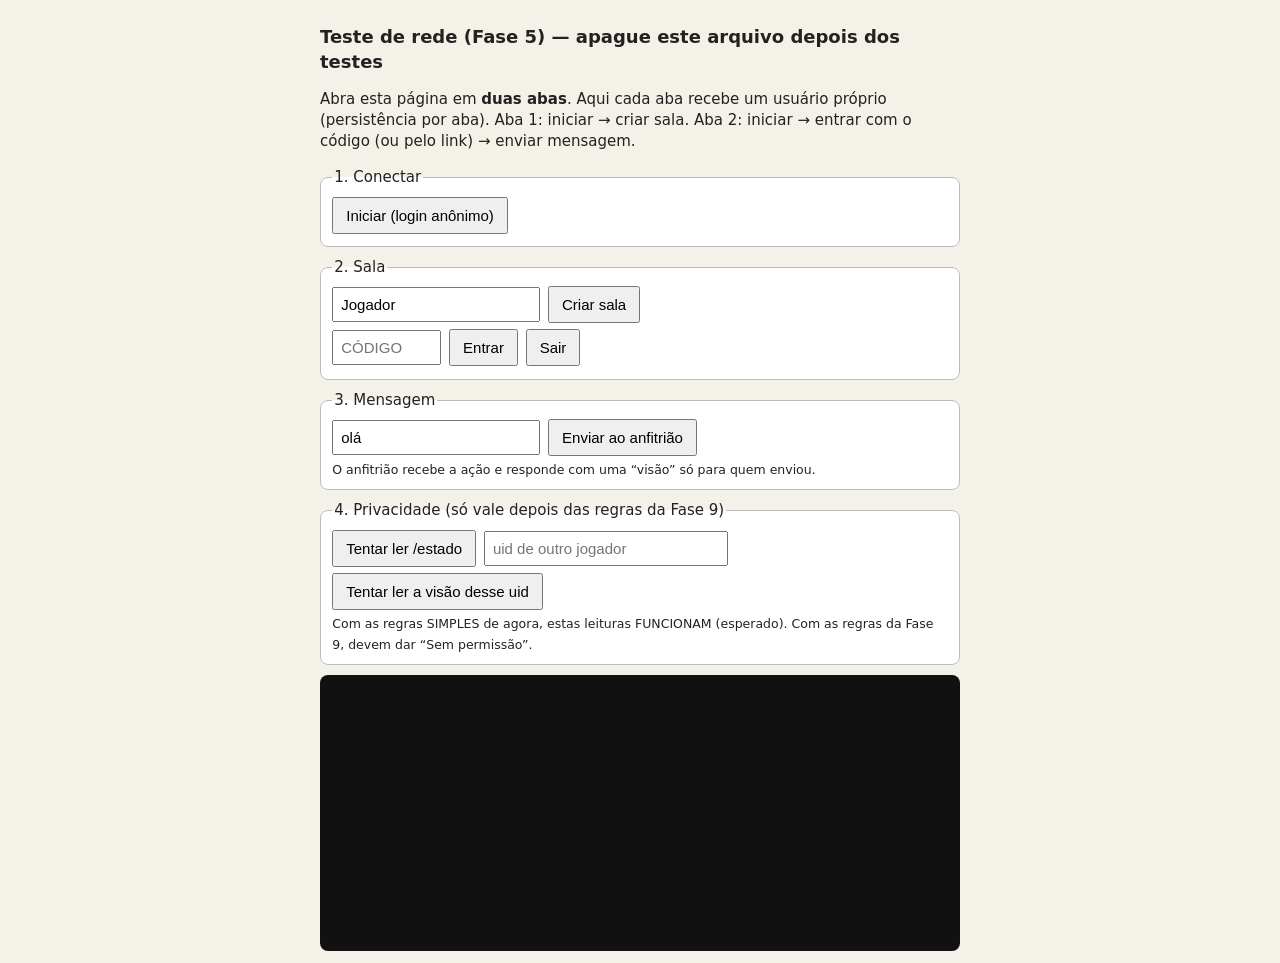
<file: teste-rede.html>
<!DOCTYPE html>
<html lang="pt-BR">
<head>
<meta charset="utf-8">
<meta name="viewport" content="width=device-width, initial-scale=1">
<title>Teste de rede — Tempo de Colheita</title>
<style>
  body{font:15px/1.4 system-ui,sans-serif;max-width:640px;margin:0 auto;padding:12px;background:#f4f1e8;color:#222}
  h1{font-size:18px} fieldset{margin:10px 0;border:1px solid #bbb;border-radius:8px;background:#fff}
  button{padding:8px 12px;margin:3px 3px 3px 0;font-size:15px} input{padding:7px;font-size:15px;margin:3px 3px 3px 0}
  #log{background:#111;color:#9f9;font:13px/1.35 monospace;padding:8px;border-radius:8px;height:260px;overflow:auto;white-space:pre-wrap}
  .ok{color:#9f9}.er{color:#f88}.in{color:#8cf}
</style>
</head>
<body>
<h1>Teste de rede (Fase 5) — apague este arquivo depois dos testes</h1>
<p>Abra esta página em <b>duas abas</b>. Aqui cada aba recebe um usuário próprio (persistência por aba). Aba 1: iniciar → criar sala. Aba 2: iniciar → entrar com o código (ou pelo link) → enviar mensagem.</p>

<fieldset><legend>1. Conectar</legend>
  <button id="bIni">Iniciar (login anônimo)</button> <span id="uid"></span>
</fieldset>

<fieldset><legend>2. Sala</legend>
  <input id="nome" placeholder="Seu nome" value="Jogador">
  <button id="bCriar">Criar sala</button><br>
  <input id="cod" placeholder="CÓDIGO" size="9" maxlength="8" style="text-transform:uppercase">
  <button id="bEntrar">Entrar</button>
  <button id="bSair">Sair</button>
  <div id="sala"></div>
</fieldset>

<fieldset><legend>3. Mensagem</legend>
  <input id="txt" placeholder="texto" value="olá">
  <button id="bEnv">Enviar ao anfitrião</button>
  <div><small>O anfitrião recebe a ação e responde com uma “visão” só para quem enviou.</small></div>
</fieldset>

<fieldset><legend>4. Privacidade (só vale depois das regras da Fase 9)</legend>
  <button id="bEstado">Tentar ler /estado</button>
  <input id="outro" placeholder="uid de outro jogador" size="24">
  <button id="bVisao">Tentar ler a visão desse uid</button>
  <div><small>Com as regras SIMPLES de agora, estas leituras FUNCIONAM (esperado). Com as regras da Fase 9, devem dar “Sem permissão”.</small></div>
</fieldset>

<div id="log"></div>

<script src="rede.js"></script>
<script>
(function(){
  var $=function(i){return document.getElementById(i)};
  function log(t,c){var d=document.createElement('div');d.className=c||'';d.textContent=new Date().toLocaleTimeString()+'  '+t;$('log').appendChild(d);$('log').scrollTop=1e9}
  function seg(p){return p.then(function(r){return r},function(e){log('ERRO: '+e.message,'er');throw e})}
  Rede.aoErro=function(e){log('ouvinte: '+e.message,'er')};

  var c=Rede.lerConvite(); if(c){ $('cod').value=c; log('Convite no link: '+c,'in'); }

  function ligar(){
    Rede.aoJogadores(function(l){ $('sala').textContent='Sala '+Rede.codigo+(Rede.ehHost?' (anfitrião)':' (convidado)')+' — jogadores: '+l.map(function(j){return j.nome+(j.online?'':'(off)')}).join(', ') });
    Rede.aoVisao(function(v){ log('VISÃO recebida: '+JSON.stringify(v),'ok') });
    if(Rede.ehHost) Rede.aoAcao(function(a){
      log('AÇÃO recebida de '+a.de.slice(0,6)+': '+a.tipo+' '+JSON.stringify(a.args),'ok');
      return Rede.darVisao(a.de,{eco:a.args&&a.args.texto,hora:new Date().toISOString()});
    });
  }

  $('bIni').onclick=function(){ seg(Rede.iniciar({persistencia:'aba'})).then(function(u){ $('uid').textContent='uid: '+u; log('Conectado. uid='+u,'ok') }) };
  $('bCriar').onclick=function(){ seg(Rede.criar($('nome').value,4)).then(function(cod){
    $('cod').value=cod; log('Sala criada: '+cod,'ok'); log('Link de convite: '+Rede.linkConvite(cod),'in'); ligar() }) };
  $('bEntrar').onclick=function(){ seg(Rede.entrar($('cod').value,$('nome').value)).then(function(r){
    log('Entrou na sala '+r.codigo+' (idx '+r.idx+(r.host?', anfitrião':'')+')','ok'); ligar() }) };
  $('bSair').onclick=function(){ seg(Rede.sair()).then(function(){ $('sala').textContent=''; log('Saiu da sala') }) };
  $('bEnv').onclick=function(){ seg(Rede.enviar('msg',{texto:$('txt').value})).then(function(id){ log('Ação enviada (id '+id+')') }) };
  $('bEstado').onclick=function(){ seg(Rede._ler('estado')).then(function(v){ log('LEU /estado: '+String(v).slice(0,80),'er') }).catch(function(){}) };
  $('bVisao').onclick=function(){ seg(Rede._ler('visao/'+$('outro').value.trim())).then(function(v){ log('LEU visão de outro: '+String(v).slice(0,80),'er') }).catch(function(){}) };
})();
</script>
</body>
</html>
</file>
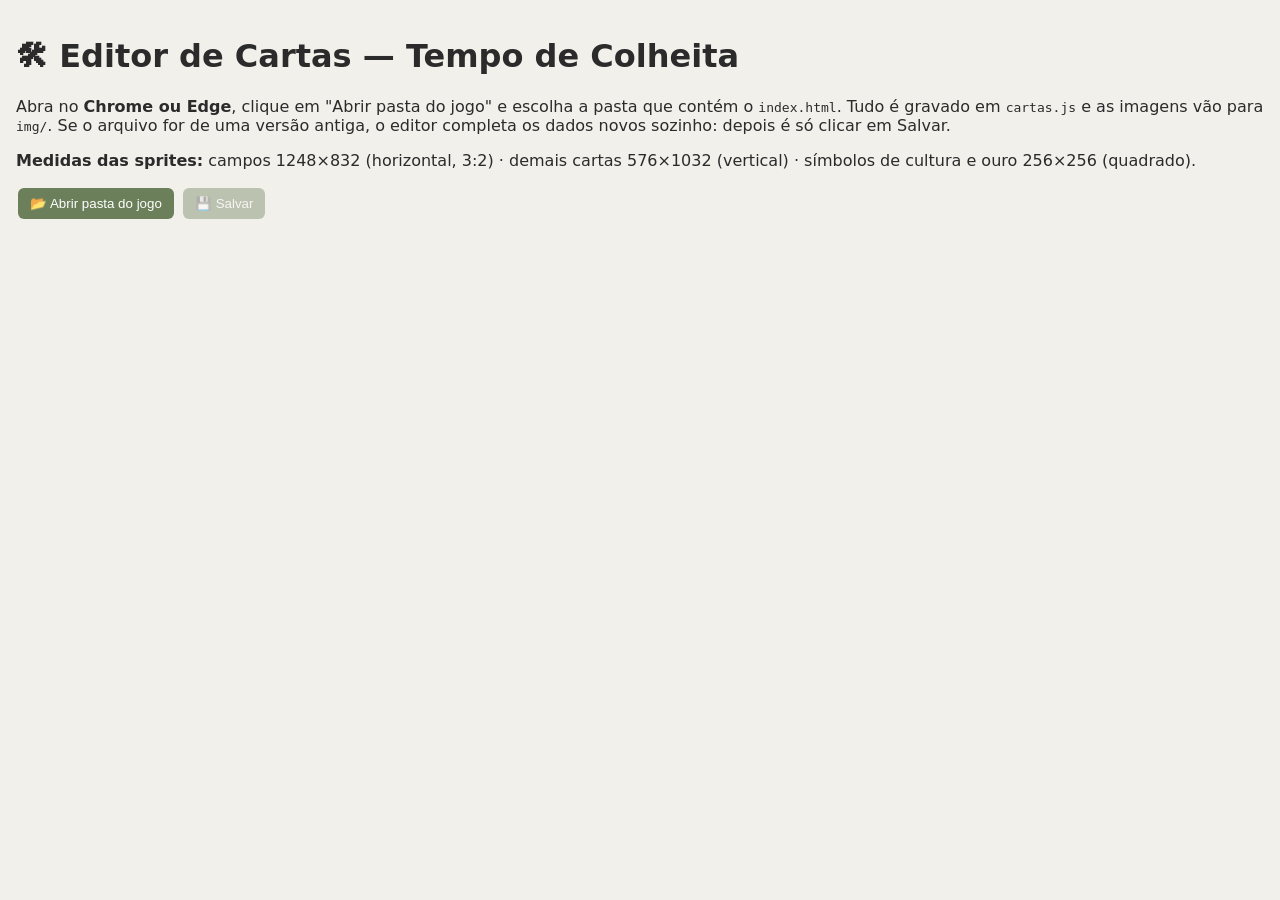
<file: Tempo de Colheita - Build 0.2/editor.html>
<!DOCTYPE html>
<html lang="pt-BR"><head><meta charset="UTF-8"><meta name="viewport" content="width=device-width, initial-scale=1">
<title>Editor de Cartas - Tempo de Colheita</title>
<style>
:root{--bg:#f2f0eb;--box:#fff;--ink:#2b2b2b;--line:#cfcac0;--acc:#6b7f5a}
@media(prefers-color-scheme:dark){:root{--bg:#1e1f1c;--box:#2a2b27;--ink:#e8e6e0;--line:#44453f;--acc:#8fa57c}}
body{font-family:system-ui,sans-serif;background:var(--bg);color:var(--ink);padding:16px;max-width:1300px;margin:auto}
button{background:var(--acc);color:#fff;border:0;border-radius:6px;padding:8px 12px;cursor:pointer;margin:2px}
button:disabled{opacity:.4}
input{padding:5px;background:var(--box);color:var(--ink);border:1px solid var(--line);border-radius:4px;margin:1px}
table{width:100%;border-collapse:collapse;background:var(--box);margin-bottom:20px}
td,th{padding:4px 6px;border-bottom:1px solid var(--line);text-align:left;font-size:.85rem;vertical-align:middle}
img{width:44px;height:44px;object-fit:cover;border-radius:4px;vertical-align:middle;background:var(--line)}
.n{width:80px}.w{width:100%}.s{width:150px}
</style></head><body>
<h1>🛠 Editor de Cartas — Tempo de Colheita</h1>
<p>Abra no <b>Chrome ou Edge</b>, clique em "Abrir pasta do jogo" e escolha a pasta que contém o <code>index.html</code>. Tudo é gravado em <code>cartas.js</code> e as imagens vão para <code>img/</code>. Se o arquivo for de uma versão antiga, o editor completa os dados novos sozinho: depois é só clicar em Salvar.</p>
<p><b>Medidas das sprites:</b> campos 1248×832 (horizontal, 3:2) · demais cartas 576×1032 (vertical) · símbolos de cultura e ouro 256×256 (quadrado).</p>
<button id="open">📂 Abrir pasta do jogo</button> <button id="save" disabled>💾 Salvar</button> <b id="st"></b>
<div id="list"></div>
<script>
const $=s=>document.querySelector(s);
const TIT={objetivo:'Objetivos',campo:'Campos (culturas aceitas)',plantacao:'Cartas de recurso (plantações) — uma por recurso',geral:'Eventos Gerais',individual:'Eventos Individuais'};
const LAB={price:'Preço',slots:'Vagas',qtd:'Quantidade por rodada',custo:'Custo por rodada (manutenção)',dur:'Duração (rodadas)',mult:'Multiplicador',coins:'Moedas',v:'Valor'};
const CNAME={soja:'Soja',milho:'Milho',cana:'Cana-de-açúcar',cafe:'Café',algodao:'Algodão'};
let dir,data,assets;
const msg=t=>$('#st').textContent=t;
async function url(p){try{const a=p.split('/');let d=dir;for(const s of a.slice(0,-1))d=await d.getDirectoryHandle(s);return URL.createObjectURL(await(await d.getFileHandle(a.pop())).getFile())}catch{return''}}
const ref=d=>{if(d.a){const p=d.a.split('.'),f=p.pop();return[p.reduce((o,k)=>o[k],assets),f]}return[data[d.k][d.i],d.f]};
const esc=v=>String(v??'').replace(/"/g,'&quot;');
const tx=(at,v)=>`<input class="s" ${at} value="${esc(v)}">`;
const nu=(at,v)=>`<input class="n" type="number" min="0" step="any" ${at} value="${esc(v)}">`;
const sp=(at,v)=>`<img data-p="${esc(v)}"> <input class="s" ${at} value="${esc(v)}" placeholder="img/arquivo.png"><button data-up ${at}>📁</button>`;
$('#open').onclick=async()=>{
  if(!window.showDirectoryPicker)return alert('Seu navegador não suporta. Use Chrome ou Edge.');
  try{dir=await showDirectoryPicker({mode:'readwrite'});
    const rd=async n=>await(await(await dir.getFileHandle(n)).getFile()).text(),t=await rd('cartas.js'),cfg=await rd('config.js');
    const o=new Function(cfg+';'+t+';migrate(CARDS,ASSETS);return{CARDS,ASSETS}')();data=o.CARDS;assets=o.ASSETS;
    $('#save').disabled=false;msg('Pasta carregada. Clique em Salvar para gravar qualquer atualização.');draw();
  }catch(e){alert('Não consegui ler cartas.js/config.js nessa pasta.\n'+e.message)}};
const RN=[['minJogadores','Mínimo de jogadores'],['maxJogadores','Máximo de jogadores'],['moedasIniciais','Moedas iniciais de cada jogador'],
 ...['soja','milho','cana','cafe','algodao'].map(k=>['recursosIniciais.'+k,'Recurso inicial: '+CNAME[k]]),
 ['maxMao','Máximo de cartas na mão'],['cartasPrimeiroTurno','Cartas sacadas no 1º turno'],['cartasPorTurno','Cartas sacadas de graça por turno'],['cartaExtra','Preço da carta extra (moedas)'],
 ['cofrePorJogador','Moedas do cofre do governo por jogador'],['emprestimo','Valor de cada empréstimo'],['juros','Juros do governo por rodada (%)'],['limiteDivida','Dívida máxima antes de falir'],
 ...['soja','milho','cana','cafe','algodao'].map(k=>['precoRecursoGoverno.'+k,'Governo paga por unidade de '+CNAME[k]]),
 ['eventoIndividualCada','Evento individual a cada quantas rodadas'],['noturnoPct','Produção de plantações noturnas (% da normal)'],
 ['maxCamposPorJogador','Limite de campos por jogador (0 = sem limite)'],['maxCompraCamposPorTurno','Campos que cada jogador pode comprar por turno'],
 ['camposMin','Campos à venda: mínimo (repõe quando cair abaixo)'],['camposMax','Campos à venda: máximo (até quanto repõe)']];
const RS=[['camposRefresh','Reposição dos campos à venda',[['turno','no início de cada turno'],['rodada','no início de cada rodada']],0],['devAtivo','Painel Dev dentro do jogo',[[1,'ligado'],[0,'desligado']],1]];
function regrasHTML(){const R=assets.regras,g=p=>p.split('.').reduce((o,k)=>o[k],R);
  return '<h2>Regras do jogo</h2><p>Valem para as partidas novas (recarregue o jogo depois de salvar).</p><table>'+RN.map(([p,l])=>`<tr><td>${l}</td><td>${nu(`data-a="regras.${p}"`,g(p))}</td></tr>`).join('')+
   RS.map(([p,l,o,num])=>`<tr><td>${l}</td><td><select data-a="regras.${p}" ${num?'data-num="1"':''}>${o.map(([v,t])=>`<option value="${v}"${g(p)==v?' selected':''}>${t}</option>`).join('')}</select></td></tr>`).join('')+'</table>';}
function draw(){
  let h=regrasHTML()+'<h2>Campos: nome, custo e sprites</h2><table><tr><th>Modelo</th><th>Normal</th><th>Noturna</th><th>Cromada (aceita qualquer cultura)</th></tr>'+
    Object.keys(assets.campo).map(s=>{const a=n=>`data-a="campo.${s}.${n}"`,m=assets.campo[s];
      return `<tr><td>${s} vaga(s)</td><td>Nome: ${tx(a('nome'),m.nome)}<br>Custo: ${nu(a('preco'),m.preco)}<br>${sp(a('dia'),m.dia)}</td>
      <td>${sp(a('noite'),m.noite)}</td><td>Nome: ${tx(a('nomeCromada'),m.nomeCromada)}<br>Custo: ${nu(a('precoCromada'),m.precoCromada)}<br>${sp(a('cromada'),m.cromada)}</td></tr>`}).join('')+'</table>';
  h+='<h2>Símbolos (culturas e ouro)</h2><p>Só o ícone da cultura. Aparece nos círculos sobre os campos. A arte das cartas de plantação é definida na tabela de Plantações.</p><table>'+
    Object.keys(assets.cultura).map(k=>`<tr><td>${CNAME[k]||k}</td><td>${sp(`data-a="cultura.${k}"`,assets.cultura[k])}</td></tr>`).join('')+`<tr><td>Ouro (moedas)</td><td>${sp('data-a="ouro"',assets.ouro)}</td></tr></table>`;
  const L=(n,f)=>`data-a="niveis.${n}.${f}"`;
  h+='<h2>Níveis das cartas de recurso</h2><p>Valem para todas as cartas de recurso. Espaços = vagas do campo que a carta ocupa. Só o nível 1 pode ser sacado; os níveis 2 e 3 só por evolução.</p><table><tr><th>Nível</th><th>Espaços consumidos</th><th>Produção por rodada</th><th>Custo para evoluir (do recurso que a carta gera)</th><th>Manutenção por rodada (moedas)</th></tr>'+
    Object.keys(assets.niveis).map(n=>`<tr><td>Nível ${n}</td><td>${nu(L(n,'espacos'),assets.niveis[n].espacos)}</td><td>${nu(L(n,'producao'),assets.niveis[n].producao)}</td><td>${n==3?'— (nível máximo)':nu(L(n,'evolucao'),assets.niveis[n].evolucao)}</td><td>${nu(L(n,'manut'),assets.niveis[n].manut)}</td></tr>`).join('')+'</table>';
  h+=Object.entries(data).map(([k,a])=>`<h2>${TIT[k]||k}</h2><table><tr><th>ID</th><th>Nome</th><th>Sprite</th><th>Valores</th></tr>`+
    a.map((c,i)=>k=='campo'?`<tr><td>${c.id}</td><td colspan="3">${c.slots} vaga(s) · aceita: ${c.any?'qualquer cultura (cromado)':c.types.map(t=>CNAME[t]).join(' / ')}</td></tr>`:
    `<tr><td>${c.id}</td><td><input class="w" data-k="${k}" data-i="${i}" data-f="nome" value="${esc(c.nome)}"></td>
    <td>${k=='plantacao'?[['sprite','Nível 1'],['sprite2','Nível 2'],['sprite3','Nível 3']].map(([f,l])=>l+': '+sp(`data-k="${k}" data-i="${i}" data-f="${f}"`,c[f])).join('<br>'):sp(`data-k="${k}" data-i="${i}" data-f="sprite"`,c.sprite)}</td><td>`+
    (k=='plantacao'?`Material que gera: <b>${CNAME[c.crop]||c.crop}</b> `:'')+Object.entries(c).filter(([f,v])=>typeof v=='number').map(([f,v])=>`${LAB[f]||f}: ${nu(`data-k="${k}" data-i="${i}" data-f="${f}"`,v)} `).join('')+'</td></tr>').join('')+'</table>').join('');
  $('#list').innerHTML=h;
  document.querySelectorAll('img[data-p]').forEach(async im=>{if(im.dataset.p)im.src=await url(im.dataset.p)});
}
$('#list').addEventListener('input',e=>{const d=e.target.dataset;if(!d.k&&!d.a)return;
  const[o,f]=ref(d);o[f]=(e.target.type=='number'||e.target.dataset.num)?+e.target.value:e.target.value;msg('⚠ Alterações não salvas')});
$('#list').addEventListener('click',e=>{if(!e.target.hasAttribute('data-up'))return;
  const[o,f]=ref(e.target.dataset),i=document.createElement('input');i.type='file';i.accept='image/*';
  i.onchange=async()=>{const file=i.files[0];if(!file)return;
    const name=file.name.replace(/[^\w.\-]/g,'_'),id=await dir.getDirectoryHandle('img',{create:true}),
      w=await(await id.getFileHandle(name,{create:true})).createWritable();await w.write(file);await w.close();
    o[f]='img/'+name;msg('⚠ Imagem copiada. Clique em Salvar.');draw()};i.click()});
$('#save').onclick=async()=>{
  const R=assets.regras;if(R.minJogadores>R.maxJogadores||R.camposMin>R.camposMax||R.minJogadores<1)return alert('Confira as regras: o mínimo não pode ser maior que o máximo (jogadores e campos à venda) e precisa haver pelo menos 1 jogador.');
  const out='// ARQUIVO DE DADOS - editado pelo editor.html (ou à mão, se preferir)\nconst CARDS = {\n'+
   Object.entries(data).map(([k,a])=>` "${k}": [\n`+a.map(c=>'  '+JSON.stringify(c)).join(',\n')+'\n ]').join(',\n')+'\n};\nconst ASSETS = '+JSON.stringify(assets,null,1)+';\n';
  const w=await(await dir.getFileHandle('cartas.js')).createWritable();await w.write(out);await w.close();
  msg('✅ Salvo! Recarregue o jogo (F5) e inicie um novo jogo.')};
</script></body></html>
</file>
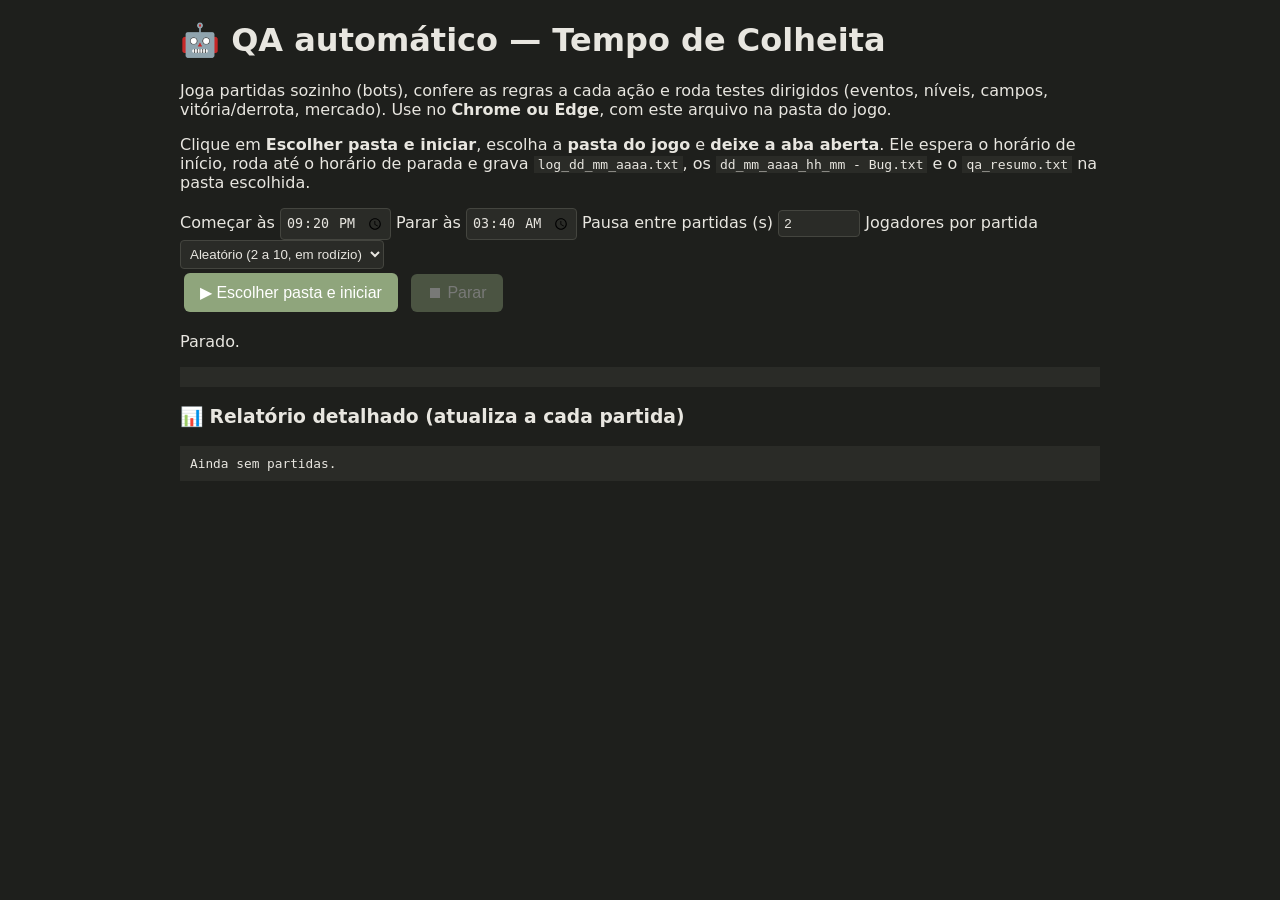
<file: Tempo de Colheita - Build 0.2/qa.html>
<!DOCTYPE html>
<html lang="pt-BR"><head><meta charset="UTF-8"><title>QA automático - Tempo de Colheita</title>
<style>
body{font-family:system-ui,sans-serif;max-width:920px;margin:20px auto;padding:0 16px;background:#1e1f1c;color:#e8e6e0}
button{background:#8fa57c;color:#fff;border:0;border-radius:6px;padding:10px 16px;cursor:pointer;margin:4px;font-size:1rem}
button:disabled{opacity:.4} input{padding:5px;background:#2a2b27;color:#e8e6e0;border:1px solid #44453f;border-radius:4px}
pre{background:#2a2b27;padding:10px;max-height:380px;overflow:auto;font-size:.8rem;white-space:pre-wrap} code{background:#2a2b27;padding:1px 4px}
</style></head><body>
<h1>🤖 QA automático — Tempo de Colheita</h1>
<p>Joga partidas sozinho (bots), confere as regras a cada ação e roda testes dirigidos (eventos, níveis, campos, vitória/derrota, mercado). Use no <b>Chrome ou Edge</b>, com este arquivo na pasta do jogo.</p>
<p>Clique em <b>Escolher pasta e iniciar</b>, escolha a <b>pasta do jogo</b> e <b>deixe a aba aberta</b>. Ele espera o horário de início, roda até o horário de parada e grava <code>log_dd_mm_aaaa.txt</code>, os <code>dd_mm_aaaa_hh_mm - Bug.txt</code> e o <code>qa_resumo.txt</code> na pasta escolhida.</p>
<label>Começar às <input id="ini" type="time" value="21:20"></label>
<label>Parar às <input id="fim" type="time" value="03:40"></label>
<label>Pausa entre partidas (s) <input id="pausa" type="number" value="2" min="0" step="0.5" style="width:70px"></label>
<label>Jogadores por partida <select id="njog" style="padding:5px;background:#2a2b27;color:#e8e6e0;border:1px solid #44453f;border-radius:4px"></select></label><br>
<button id="go">▶ Escolher pasta e iniciar</button> <button id="stop" disabled>⏹ Parar</button>
<p id="st">Parado.</p><pre id="out"></pre>
<h3>📊 Relatório detalhado (atualiza a cada partida)</h3><pre id="rel">Ainda sem partidas.</pre>
<main id="app" hidden></main>
<script src="cartas.js"></script><script src="config.js"></script><script src="estado.js"></script><script src="cartas-visual.js"></script><script src="consultas.js"></script><script src="objetivos.js"></script><script src="rodada.js"></script><script src="acoes-turno.js"></script><script src="acoes-economia.js"></script><script src="acoes-plantio.js"></script><script src="acoes-mercado.js"></script><script src="dev.js"></script><script src="menu.js"></script><script src="pecas-tela.js"></script><script src="janelas.js"></script><script src="tela.js"></script><script src="zoom.js"></script><script src="iniciar.js"></script>
<script>
(async () => {
const VERSAO = 'QA 1.2', MAXR = 150;
const el = id => document.getElementById(id), OUT = el('out'), ST = el('st');
const say = t => { OUT.textContent = (new Date().toLocaleTimeString() + '  ' + t + '\n' + OUT.textContent).slice(0, 7000); };
const selN = el('njog');
selN.innerHTML = `<option value="0">Aleatório (${REG.minJogadores} a ${REG.maxJogadores}, em rodízio)</option>` + Array.from({ length: REG.maxJogadores - REG.minJogadores + 1 }, (_, i) => REG.minJogadores + i).map(n => `<option value="${n}">${n} jogadores</option>`).join('');
let saco = []; // modo aleatório: sorteia os tamanhos em rodízio (cada "saco" tem um de cada), assim as quantidades ficam equilibradas
const proxN = () => { const f = +selN.value; if (f) return f; if (!saco.length) { for (let n = REG.minJogadores; n <= REG.maxJogadores; n++) saco.push(n); saco = sh(saco); } return saco.pop(); };
const p2 = n => String(n).padStart(2, '0');
const dia = d => `${p2(d.getDate())}_${p2(d.getMonth() + 1)}_${d.getFullYear()}`;
const stamp = (d = new Date()) => `${dia(d)}_${p2(d.getHours())}_${p2(d.getMinutes())}_${p2(d.getSeconds())}`;
const minuto = d => `${dia(d)}_${p2(d.getHours())}_${p2(d.getMinutes())}`;

// o QA não pode apagar o jogo salvo do usuário, nem travar em alert()
const _si = Storage.prototype.setItem, _ri = Storage.prototype.removeItem;
Storage.prototype.setItem = function (k, v) { if (k !== 'tc_save') _si.call(this, k, v); };
Storage.prototype.removeItem = function (k) { if (k !== 'tc_save') _ri.call(this, k); };
const alerts = []; window.alert = m => alerts.push(String(m));

// aleatório com semente (permite repetir uma partida: qa.html?seed=123)
let rs = 1; const rnd = () => { rs = rs + 0x6D2B79F5 | 0; let t = Math.imul(rs ^ rs >>> 15, 1 | rs); t = t + Math.imul(t ^ t >>> 7, 61 | t) ^ t; return ((t ^ t >>> 14) >>> 0) / 4294967296; };
Math.random = rnd;
const seed = n => { rs = n | 0; }, ri = (a, b) => a + Math.floor(rnd() * (b - a + 1)), pick = a => a[Math.floor(rnd() * a.length)];

// ---------- contexto, falhas e relatório ----------
let ctx = { hist: [], players: 2, kind: '', name: '', seed: 0 };
const step = t => { ctx.hist.push(t); if (ctx.hist.length > 40) ctx.hist.shift(); };
class QAFail extends Error {}
const fail = (summary, description, actual, expected) => { const e = new QAFail(summary); e.r = { summary, description, actual, expected }; throw e; };
const J = v => JSON.stringify(v);
const eq = (what, got, want, desc) => { if (J(got) !== J(want)) fail(`${what}: obtido ${J(got)}, esperado ${J(want)}`, desc || `A conferência automática de "${what}" falhou.`, `${what} = ${J(got)}`, `${what} = ${J(want)}`); };
const ok = (c, what, desc, actual, expected) => { if (!c) fail(what, desc || what, actual || 'regra violada', expected || 'regra respeitada'); };
const resumoEstado = () => { try { return `Rodada ${S.round}, vez de ${S.players[S.order[S.t]].n}, cofre ${S.gov}, eventos ativos: ${S.ev.map(e => e.c.id + '(' + e.left + ')').join(', ') || 'nenhum'}\n` +
  S.players.map(p => `${p.n}${p.out ? ' [faliu]' : ''}: moedas ${p.coins}, dívida ${p.debt}, estoque ${K.map(k => k + ' ' + p.res[k]).join('/')}, mão ${p.hand.length}, campos ${p.fields.map(f => f.c.id + '[' + f.plots.map(x => x.c.crop + ' nv' + (x.c.nivel || 1)).join(',') + ']').join(' ')}, objetivo ${p.obj.id}`).join('\n'); } catch (e) { return '(estado indisponível)'; } };
function relatorio(r, n) {
  const s = ctx.hist.slice(-5); while (s.length < 5) s.unshift('(início da partida)');
  return `Summary: ${r.summary}\n\nDescription\n${r.description}\n\nSteps do Reproduce\nOpen the game\nStart the match with ${ctx.players} players\nPlay until ${s[0]}\n${s[1]}\n${s[2]}\n${s[3]}\n${s[4]} Notice the bug happening\n\nActual Result\n${r.actual}\n\nExpected Result\n${r.expected}\n\nAdditional Notes:\n` +
  `Encontrado por: ${ctx.kind}${ctx.name ? ' "' + ctx.name + '"' : ''} (${VERSAO}). Ocorrências nesta sessão: ${n}.\nSemente: ${ctx.seed} (para repetir a partida abra qa.html?seed=${ctx.seed}&n=${ctx.players}).\n\nÚltimas 30 ações:\n${ctx.hist.slice(-30).join('\n')}\n\nEstado do jogo no momento do bug:\n${resumoEstado()}\n`;
}

// ---------- regras de referência (independentes do game.js) ----------
const lvl = c => c.nivel || 1, NVL = c => ASSETS.niveis[lvl(c)];
const repor = n => n < REG.camposMin ? Math.max(REG.camposMax, REG.camposMin) : n; // regra: abaixo do mínimo, repõe até o máximo
const modelPrice = c => c.any ? ASSETS.campo[c.slots].precoCromada : ASSETS.campo[c.slots].preco;
const freeOf = f => f.c.slots - f.plots.reduce((s, x) => s + NVL(x.c).espacos, 0);
const accepts = (f, crop) => !!f.c.any || f.c.types.includes(crop);
const met = (p, o = p.obj) => ({ coins: () => p.coins >= o.v, fields: () => p.fields.length >= o.v, income: () => p.st.inc >= o.v,
  clean: () => p.coins >= o.v && p.debt === 0, crop: () => p.st.hc[o.c] >= o.v, variety: () => K.every(k => p.st.hc[k] > 0) }[o.t] || (() => fail('Objetivo com tipo desconhecido: ' + o.t)))();
const live = l => l.kind === 'res' || !!(l.kind === 'hand' ? S.players[l.s].hand.some(c => c.uid === l.uid) : S.players[l.s].fields.some(f => f.c.uid === l.uid));
const sn = () => JSON.parse(J({ r: S.round, t: S.t, o: S.order, g: S.gov, ev: S.ev, c: S.center, mk: S.mk.filter(live), w: S.win, md: S.modal, a: S.actor, pl: S.players }));
const sumCoins = s => s.pl.reduce((x, p) => x + p.coins, 0) + s.g;
const totRes = (s, k) => s.pl.reduce((x, p) => x + p.res[k], 0) + s.mk.filter(l => l.kind === 'res' && l.crop === k).reduce((x, l) => x + l.qty, 0);
const unchanged = (b, a, what) => eq(`Estado após ação recusada (${what})`, [a.pl, a.g, a.mk, a.c], [b.pl, b.g, b.mk, b.c], `A ação "${what}" não deveria ser aceita, mas o estado do jogo mudou.`);

function invariantes(b, a, info) {
  const num = v => Number.isInteger(v);
  ok(num(a.g) && a.g >= 0, `Cofre do governo inválido (${a.g})`, 'O cofre do governo ficou negativo ou não numérico.', String(a.g), 'inteiro ≥ 0');
  const uids = new Set(); const reg = (u, onde) => { ok(!uids.has(u), `Carta duplicada (uid ${u}) em ${onde}`, 'A mesma carta existe em dois lugares ao mesmo tempo.', 'uid repetido ' + u, 'uid único'); uids.add(u); };
  a.pl.forEach(p => {
    ok(num(p.coins) && num(p.debt) && p.debt >= 0, `Valores inválidos de moedas/dívida de ${p.n} (${p.coins}/${p.debt})`, 'Moedas ou dívida ficaram não numéricas/negativas.', `moedas ${p.coins}, dívida ${p.debt}`, 'números inteiros, dívida ≥ 0');
    K.forEach(k => { ok(num(p.res[k]) && p.res[k] >= 0, `Estoque inválido de ${k} de ${p.n} (${p.res[k]})`, 'O estoque ficou negativo ou não numérico.', String(p.res[k]), 'inteiro ≥ 0'); ok(num(p.st.hc[k]) && p.st.hc[k] >= 0, `Contador de colheitas inválido (${k})`); });
    ok(num(p.st.inc), `Renda acumulada inválida de ${p.n}`);
    ok(p.hand.length <= REG.maxMao, `Mão de ${p.n} com ${p.hand.length} cartas`, 'A mão passou do limite de ' + REG.maxMao + ' cartas.', String(p.hand.length), '≤ ' + REG.maxMao);
    p.hand.forEach(c => { reg(c.uid, 'mão'); ok(lvl(c) === 1, `Carta de nível ${lvl(c)} na mão de ${p.n}`, 'Só cartas de nível 1 podem ser sacadas.', 'nível ' + lvl(c), 'nível 1'); ok(K.includes(c.crop), 'Carta de recurso sem material válido: ' + c.id); });
    p.fields.forEach(f => { reg(f.c.uid, 'campos'); ok(freeOf(f) >= 0, `Campo ${f.c.id} de ${p.n} com vagas livres negativas (${freeOf(f)})`, 'Os plantios ocupam mais espaços do que o campo possui.', String(freeOf(f)), '≥ 0');
      f.plots.forEach(x => { reg(x.c.uid, 'plantios'); ok(accepts(f, x.c.crop), `Campo ${f.c.id} (${f.c.any ? 'cromado' : f.c.types}) recebeu ${x.c.crop}`, 'Um campo recebeu uma cultura que ele não aceita.', x.c.crop, 'apenas culturas aceitas'); ok(lvl(x.c) >= 1 && lvl(x.c) <= 3, 'Nível de carta inválido: ' + lvl(x.c)); }); });
  });
  a.c.forEach(c => reg(c.uid, 'área de compra')); ok(a.c.length <= Math.max(REG.camposMax, REG.camposMin), `Área de compra com ${a.c.length} campos`, 'Há mais campos à venda do que o máximo permitido.', String(a.c.length), '≤ ' + REG.camposMax);
  const dup = new Set(); a.mk.forEach(l => { const kk = l.kind === 'res' ? `recurso ${l.crop} de ${a.pl[l.s].n}` : `${l.kind} ${l.uid}`; ok(!dup.has(kk), `Oferta duplicada no Mercado: ${kk}`, 'O mesmo item foi colocado à venda mais de uma vez.', 'oferta repetida', 'uma oferta por item'); dup.add(kk); });
  ok(a.pl.length === b.pl.length, 'Quantidade de jogadores mudou');
  if (!S.hide && S.order && !S.win) { const cp = S.players[S.order[S.t]], cs = [...document.querySelectorAll('#app .hand .card')]; // mão: colorida só se algum campo recebe a carta
    if (cs.length && cs.length === cp.hand.length) cs.forEach((e, h) => { const c = cp.hand[h], quer = cp.fields.some(f => accepts(f, c.crop) && freeOf(f) >= NVL(c).espacos);
      ok(e.classList.contains('gray') === !quer, `Carta ${c.id} (${c.crop}) na mão ${quer ? 'deveria estar colorida' : 'deveria estar cinza'}`, 'A cor da carta na mão não bate com existir (ou não) campo que possa recebê-la.', e.classList.contains('gray') ? 'cinza' : 'colorida', quer ? 'colorida' : 'cinza'); }); }
  eq('Conservação das moedas (jogadores + governo)', sumCoins(a), sumCoins(b) + (info.dMoney || 0), 'O total de moedas do jogo mudou de forma não explicada pela ação.');
  K.forEach(k => eq(`Conservação do recurso ${k}`, totRes(a, k), totRes(b, k) + ((info.dRes || {})[k] || 0), 'O total de unidades do recurso mudou de forma não explicada pela ação.'));
  if (info.touch) b.pl.forEach((p, i) => { if (!info.touch.includes(i)) eq(`${p.n} não deveria ser afetado pela ação`, a.pl[i], p); });
  const vitoriaObjetivo = a.w && !['Último sobrevivente', 'Todos eliminados: maior saldo', 'Dev'].includes(a.w.why);
  if (vitoriaObjetivo) { const w = a.pl.find(q => q.n === a.w.n); ok(w && !w.out && met(w), `Vitória de ${a.w.n} sem cumprir o objetivo`, 'O jogo declarou vencedor um jogador que não cumpriu o objetivo ou já estava eliminado.', 'vitória declarada', 'jogador vivo com objetivo cumprido'); }
  // A rodada termina quando o último jogador da ordem encerra o turno. Se houver vencedor,
  // o motor encerra a partida antes de incrementar S.round; não exigir avanço do contador.
  if (vitoriaObjetivo && !info.roundEnd) {
    fail(`Vitória prematura de ${a.w.n}`, 'O jogo declarou a vitória antes de o último jogador encerrar seu turno na rodada.', `vencedor ${a.w.n}; rodada ${a.r}, turno anterior ${b.t + 1}/${b.o.length}`, 'a partida deve continuar até o último jogador encerrar o turno');
  }
  if (info.roundEnd && !a.w) { const m = a.pl.find(p => !p.out && met(p)); ok(!m, `Vitória não detectada ao fim da rodada: ${m && m.n} cumpriu ${m && m.obj.id}`, 'A rodada terminou, mas o jogo não declarou vencedor apesar de um jogador cumprir o objetivo.', 'partida continuou após o fim da rodada', 'jogador declarado vencedor ao fim da rodada'); }
}
function act(label, fn, exp) {
  step(label); const b = sn(); alerts.length = 0;
  try { fn(); } catch (e) { fail('Exceção JavaScript durante: ' + label, `Ao executar "${label}" o jogo lançou um erro.`, String(e && e.stack || e).split('\n').slice(0, 3).join(' | '), 'ação executada sem erros'); }
  const a = sn(); invariantes(b, a, exp ? (exp(b, a) || {}) : {}); return a;
}

// ---------- oráculos: o que cada ação DEVE fazer ----------
const ci = b => b.o[b.t];
const oGo = (b, a) => { const i = ci(b), pb = b.pl[i], pa = a.pl[i]; const m = b.ev.reduce((x, e) => x * (e.c.mult || 1), 1), nightAll = b.ev.some(e => e.c.night);
  let dc = 0, man = 0; const dr = {}, dh = {};
  pb.fields.forEach(f => f.plots.forEach(x => { const L = NVL(x.c), night = !f.c.any && (nightAll || pb.nightUntil >= b.r);
    dr[x.c.crop] = (dr[x.c.crop] || 0) + Math.round(L.producao * m * (night ? REG.noturnoPct / 100 : 1)); dh[x.c.crop] = (dh[x.c.crop] || 0) + 1; dc -= L.manut; man += L.manut; }));
  const ind = b.r % REG.eventoIndividualCada === 0; if (ind) { ok(pa.ind && CARDS.individual.some(c => c.id === pa.ind.id), 'Evento individual inválido na rodada ' + b.r); dc += pa.ind.coins; } else eq('Evento individual fora da rodada múltipla de 5', pa.ind, pb.ind);
  K.forEach(k => { eq(`Produção de ${CROPS[k]} de ${pb.n} (rodada ${b.r}, eventos ${b.ev.map(e => e.c.id)})`, pa.res[k], pb.res[k] + (dr[k] || 0)); eq(`Colheitas de ${CROPS[k]} de ${pb.n}`, pa.st.hc[k], pb.st.hc[k] + (dh[k] || 0)); });
  eq(`Moedas de ${pb.n} após produção e manutenção`, pa.coins, pb.coins + dc); eq('Cofre após receber a manutenção', a.g, b.g + man);
  eq(`Cartas na mão de ${pb.n} após comprar as do turno`, pa.hand.length, Math.min(REG.maxMao, pb.hand.length + (pb.turns === 0 ? REG.cartasPrimeiroTurno : REG.cartasPorTurno)));
  pa.hand.slice(pb.hand.length).forEach(c => ok(lvl(c) === 1 && CARDS.plantacao.some(x => x.id === c.id), 'Carta sacada inválida ' + c.id));
  eq('Contador de turnos', pa.turns, pb.turns + 1);
  if (ind) { const e = pa.ind; if (e.night) eq(`Noite individual de ${pb.n}`, pa.nightUntil, b.r + (e.dur || 1) - 1); if (e.reveal === 'self') eq('Revelação própria', pa.pubUntil, b.r + (e.dur || 1) - 1); if (e.reveal === 'peek') eq('Janela de espiar', a.md, 'peek'); }
  eq(`Compras de campo do turno de ${pb.n} zeradas`, pa.compras, 0);
  if (REG.camposRefresh === 'turno') { eq('Campos à venda após repor no início do turno', a.c.length, repor(b.c.length)); eq('Campos antigos continuam à venda', a.c.slice(0, b.c.length).map(c => c.uid), b.c.map(c => c.uid)); a.c.slice(b.c.length).forEach(c => ok(CARDS.campo.some(x => x.id === c.id), 'Campo novo fora do baralho: ' + c.id)); }
  else eq('Campos à venda não mudam no início do turno (reposição por rodada)', a.c, b.c);
  return { after: true, dMoney: ind ? pa.ind.coins : 0, dRes: dr, touch: [i] }; };
const oEnd = (b, a) => {
  const i = ci(b), pb = b.pl[i], bk = pb.coins < 0 || pb.debt > REG.limiteDivida;
  eq(`Falência de ${pb.n} (moedas ${pb.coins}, dívida ${pb.debt})`, a.pl[i].out, bk, 'Regra: falência com moedas negativas ou dívida acima de 500.');
  const vivosAntes = b.pl.filter(p => !p.out).length;
  if (bk && vivosAntes - 1 === 1) {
    const w = a.pl.find(p => !p.out);
    ok(a.w && a.w.n === w.n && a.w.why === 'Último sobrevivente', 'Último sobrevivente não foi declarado vencedor', 'Só restou um jogador e o jogo não encerrou.', J(a.w), w.n + ' vencedor');
    return { touch: [i] };
  }
  const fimDaRodada = b.t + 1 >= b.o.length;
  if (!fimDaRodada) {
    ok(!a.w, 'Vitória declarada antes do último turno da rodada');
    eq('Próximo turno', a.t, b.t + 1);
    eq('Campos à venda inalterados ao passar o turno', a.c, b.c);
    // Não deixar o QA validar como turno normal se o motor encerrou a partida cedo.
    return { touch: [i] };
  }
  // No último turno, vitória por objetivo é válida mesmo que S.round não avance:
  // game.js encerra a partida antes de chamar nextRound().
  if (a.w) {
    if (a.w.why === 'Último sobrevivente') { const vivos = a.pl.filter(p => !p.out); ok(vivos.length === 1 && vivos[0].n === a.w.n, 'Vitória por último sobrevivente incorreta', 'A partida deve declarar o único jogador vivo.'); }
    else if (a.w.why === 'Todos eliminados: maior saldo') { ok(a.pl.every(p => p.out), 'Vitória por todos eliminados declarada enquanto ainda há jogador vivo'); }
    else { const w = a.pl.find(p => p.n === a.w.n); ok(w && !w.out && met(w), `Vencedor ${a.w.n} não cumpriu o objetivo`, 'A vitória de rodada precisa pertencer a um jogador vivo que cumpriu seu objetivo.', J(a.w), 'jogador vivo com objetivo cumprido'); }
    return { roundEnd: true, touch: [i] };
  }
  eq('Número da rodada', a.r, b.r + 1);
  const n = b.pl.length;
  eq('Ordem dos turnos da rodada', a.o, [...Array(n)].map((_, k) => (S.first + k) % n).filter(k => !a.pl[k].out));
  eq('Vez inicial', a.t, 0);
  eq('Eventos que continuam ativos', a.ev.slice(0, -1).map(e => [e.c.id, e.left]), b.ev.map(e => [e.c.id, e.left - 1]).filter(e => e[1] > 0));
  const ne = a.ev[a.ev.length - 1]; ok(CARDS.geral.some(c => c.id === ne.c.id), 'Evento geral fora do baralho'); eq(`Duração do evento ${ne.c.id}`, ne.left, ne.c.dur);
  let viv = 0; a.pl.forEach((p, k) => { const q = b.pl[k]; if (p.out) return; viv++; eq(`Dívida de ${p.n} com juros de ${REG.juros}%`, p.debt, a.r > 1 ? Math.round(q.debt * (1 + REG.juros / 100)) : q.debt); eq(`Moedas de ${p.n} após o evento ${ne.c.id}`, p.coins, q.coins + ne.c.coins); });
  eq('Campos à venda ao virar a rodada', a.c.length, REG.camposRefresh === 'rodada' ? repor(b.c.length) : b.c.length); eq('Campos à venda que continuam', a.c.slice(0, b.c.length).map(c => c.uid), b.c.map(c => c.uid)); a.c.forEach(c => ok(c.slots >= 1 && CARDS.campo.some(x => x.id === c.id), 'Área de compra com carta que não é campo: ' + c.id));
  return { roundEnd: true, dMoney: ne.c.coins * viv };
};
const oBuyF = idx => (b, a) => { const i = ci(b), p = b.pl[i], c = b.c[idx]; if (!c) return unchanged(b, a, 'comprar campo inexistente'); const pr = modelPrice(c);
  if ((p.compras || 0) >= REG.maxCompraCamposPorTurno || (REG.maxCamposPorJogador > 0 && p.fields.length >= REG.maxCamposPorJogador) || p.coins < pr) return unchanged(b, a, 'comprar campo (limite do turno/total ou sem moedas)');
  eq('Moedas após comprar campo ' + c.id, a.pl[i].coins, p.coins - pr); eq('Cofre após a compra do campo', a.g, b.g + pr); eq('Campos do jogador', a.pl[i].fields.length, p.fields.length + 1);
  const nf = a.pl[i].fields[a.pl[i].fields.length - 1]; eq('Campo comprado', nf.c.uid, c.uid); eq('Plantios do campo novo', nf.plots.length, 0); eq('Campos à venda após a compra', a.c.length, b.c.length - 1);
  eq('Compras de campo no turno', a.pl[i].compras, (p.compras || 0) + 1); return { after: true, touch: [i] }; };
const oLoan = (b, a) => { const i = ci(b), p = b.pl[i]; if (b.g < LOAN) return unchanged(b, a, 'empréstimo com o cofre vazio');
  eq('Moedas após empréstimo', a.pl[i].coins, p.coins + LOAN); eq('Dívida após empréstimo', a.pl[i].debt, p.debt + LOAN); eq('Cofre após empréstimo', a.g, b.g - LOAN); return { after: true, touch: [i] }; };
const oPay = (b, a) => { const i = ci(b), p = b.pl[i], v = Math.min(LOAN, p.debt, Math.max(0, p.coins)); if (!v) return unchanged(b, a, 'pagar dívida inexistente');
  eq('Moedas após pagar', a.pl[i].coins, p.coins - v); eq('Dívida após pagar', a.pl[i].debt, p.debt - v); eq('Cofre após pagamento', a.g, b.g + v); return { after: true, touch: [i] }; };
const oExtra = (b, a) => { const i = ci(b), p = b.pl[i]; if (p.hand.length >= 5 || p.coins < EXTRA) return unchanged(b, a, 'comprar carta extra');
  eq('Moedas após carta extra', a.pl[i].coins, p.coins - EXTRA); eq('Cofre após carta extra', a.g, b.g + EXTRA); eq('Mão após carta extra', a.pl[i].hand.length, p.hand.length + 1); return { after: true, touch: [i] }; };
const oSell = k => (b, a) => { const i = ci(b), p = b.pl[i], pr = CROP_PRICE[k], u = Math.min(p.res[k], Math.floor(b.g / pr)); if (!u) return unchanged(b, a, 'vender sem estoque/cofre');
  eq(`Moedas após vender ${u} ${k}`, a.pl[i].coins, p.coins + u * pr); eq('Cofre após a venda', a.g, b.g - u * pr); eq(`Estoque de ${k} após vender`, a.pl[i].res[k], p.res[k] - u); eq('Renda acumulada', a.pl[i].st.inc, p.st.inc + u * pr);
  return { after: true, dRes: { [k]: -u }, touch: [i] }; };
const oPlant = (h, fi) => (b, a) => { const i = ci(b), pb = b.pl[i], pa = a.pl[i], c = pb.hand[h], f = pb.fields[fi];
  if (!(c && f && accepts(f, c.crop) && freeOf(f) >= NVL(c).espacos)) return unchanged(b, a, `plantar ${c && c.crop} em ${f && f.c.id} (não aceita ou sem vaga)`);
  eq('Cartas na mão após plantar', pa.hand.length, pb.hand.length - 1); const nf = pa.fields[fi]; eq('Plantios no campo', nf.plots.length, f.plots.length + 1);
  eq('Carta plantada', nf.plots[nf.plots.length - 1].c.uid, c.uid); eq('Vagas livres após plantar', freeOf(nf), freeOf(f) - NVL(c).espacos); return { after: true, touch: [i] }; };
const oUp = (fi, pi) => (b, a) => { const i = ci(b), pb = b.pl[i], pa = a.pl[i], f = pb.fields[fi], x = f && f.plots[pi]; if (!x) return unchanged(b, a, 'evoluir plantio inexistente');
  const L = lvl(x.c), c0 = ASSETS.niveis[L], c1 = ASSETS.niveis[L + 1], k = x.c.crop;
  if (!(c1 && pb.res[k] >= c0.evolucao && freeOf(f) >= c1.espacos - c0.espacos)) return unchanged(b, a, `evoluir ${k} nível ${L} (sem recurso, sem espaço ou nível máximo)`);
  eq(`Nível após evoluir ${k}`, lvl(pa.fields[fi].plots[pi].c), L + 1); eq(`Estoque de ${k} após evoluir (custo ${c0.evolucao})`, pa.res[k], pb.res[k] - c0.evolucao);
  eq('Vagas livres após evoluir', freeOf(pa.fields[fi]), freeOf(f) - (c1.espacos - c0.espacos)); return { after: true, dRes: { [k]: -c0.evolucao }, touch: [i] }; };
const oListRes = (k, qty, price) => (b, a) => { const i = b.a, p = b.pl[i]; if (!(qty > 0 && price > 0 && qty <= p.res[k]) || b.mk.some(l => l.kind === 'res' && l.s === i && l.crop === k)) return unchanged(b, a, 'oferta inválida ou duplicada de recurso');
  eq('Estoque do vendedor após ofertar', a.pl[i].res[k], p.res[k] - qty); eq('Ofertas abertas', a.mk.length, b.mk.length + 1); const l = a.mk[a.mk.length - 1]; eq('Oferta criada', [l.kind, l.crop, l.qty, l.price, l.s], ['res', k, qty, price, i]); return { touch: [i] }; };
const oList = (kind, uid, price) => (b, a) => { eq('Ofertas abertas após ofertar carta', a.mk.length, b.mk.length + (price > 0 && !b.mk.some(l => l.kind === kind && l.uid === uid) ? 1 : 0)); return {}; };
const oCancel = id => (b, a) => { const l = b.mk.find(x => x.id === id); eq('Ofertas abertas após cancelar', a.mk.length, b.mk.length - 1);
  if (l.kind === 'res') eq('Estoque devolvido ao cancelar', a.pl[l.s].res[l.crop], b.pl[l.s].res[l.crop] + l.qty); return { touch: [l.s] }; };
const oBuyM = id => (b, a) => { const l = b.mk.find(x => x.id === id), bi = b.a, si = l.s, B = b.pl[bi], Sl = b.pl[si];
  if (l.kind === 'res') { const t = l.qty * l.price; if (B.coins < t) return unchanged(b, a, 'comprar recurso sem moedas');
    eq('Moedas do comprador', a.pl[bi].coins, B.coins - t); eq('Moedas do vendedor', a.pl[si].coins, Sl.coins + t); eq('Estoque do comprador', a.pl[bi].res[l.crop], B.res[l.crop] + l.qty);
    eq('Oferta removida após a compra', a.mk.some(x => x.id === id), false); return { after: true, touch: [bi, si] }; }
  if (B.coins < l.price || (l.kind === 'hand' && B.hand.length >= 5)) return unchanged(b, a, 'comprar carta (sem moedas ou mão cheia)');
  eq('Moedas do comprador', a.pl[bi].coins, B.coins - l.price); eq('Moedas do vendedor', a.pl[si].coins, Sl.coins + l.price);
  if (l.kind === 'hand') { ok(a.pl[bi].hand.some(c => c.uid === l.uid) && !a.pl[si].hand.some(c => c.uid === l.uid), 'Carta da mão não mudou de dono'); }
  else { const f = a.pl[bi].fields.find(x => x.c.uid === l.uid); ok(f && !a.pl[si].fields.some(x => x.c.uid === l.uid), 'Campo não mudou de dono'); eq('Plantios acompanham o campo vendido', f.plots.length, Sl.fields.find(x => x.c.uid === l.uid).plots.length); }
  return { after: true, touch: [bi, si] }; };
const inp = (id, v) => { let e = el(id) || document.getElementById(id); if (!e) { e = document.createElement('input'); e.id = id; document.body.appendChild(e); } e.value = v; };

// ---------- montagem de partidas ----------
function newGame(n, first = 0) { step(`Iniciar a partida com ${n} jogadores`); ctx.players = n;
  try { menu(); inp('n', n); names(); document.querySelectorAll('.nm').forEach((e, i) => e.value = 'Jogador ' + (i + 1)); inp('f', first); A.new(); }
  catch (e) { fail(`Exceção JavaScript ao iniciar a partida com ${n} jogadores`, 'O jogo lançou um erro ao montar a partida.', String(e && e.stack || e).split('\n').slice(0, 3).join(' | '), 'partida iniciada sem erros'); }
  eq('Jogadores na partida', S.players.length, n); ok(S.players.every(p => p.obj && p.obj.id && CARDS.objetivo.some(c => c.id === p.obj.id)), `Jogador sem objetivo válido ao iniciar partida com ${n} jogadores`, `Objetivos: ${J(S.players.map(p => p.obj && p.obj.id))}`, 'todos os jogadores com um objetivo do baralho'); }
const vê = (x, y) => !!sees(x, y);

// ---------- bots ----------
function melhorPlantio(p) { let best = null;
  p.hand.forEach((c, h) => p.fields.forEach((f, fi) => { if (!accepts(f, c.crop) || freeOf(f) < 1) return; let s = rnd();
    if (p.obj.t === 'crop' && c.crop === p.obj.c) s += 3; if (p.obj.t === 'variety' && p.st.hc[c.crop] === 0 && !p.fields.some(g => g.plots.some(x => x.c.crop === c.crop))) s += 3; if (!best || s > best.s) best = { h, fi, s, c }; })); return best; }
function melhorUp(p) { let best = null;
  p.fields.forEach((f, fi) => f.plots.forEach((x, pi) => { const L = lvl(x.c), n = ASSETS.niveis[L + 1]; if (!n) return;
    if (p.res[x.c.crop] >= ASSETS.niveis[L].evolucao && freeOf(f) >= n.espacos - ASSETS.niveis[L].espacos) { const s = rnd() + (p.obj.t === 'crop' && x.c.crop === p.obj.c ? 2 : 0); if (!best || s > best.s) best = { fi, pi, s, x }; } })); return best; }
function plantar(p, h, fi) { const c = p.hand[h]; act(`${p.n} seleciona a carta ${c.id} (${CROPS[c.crop]}) da mão`, () => A.pick(h)); act(`${p.n} planta ${CROPS[c.crop]} no campo ${p.fields[fi].c.id} (posição ${fi + 1})`, () => A.plantIn(fi), oPlant(h, fi)); }
function caos(p) { const r = ri(0, 5);
  if (r === 0 && p.hand.length && p.fields.length) plantar(p, ri(0, p.hand.length - 1), ri(0, p.fields.length - 1));
  else if (r === 1) { const fs = p.fields.map((f, fi) => f.plots.map((x, pi) => [fi, pi])).flat(); if (fs.length) { const [fi, pi] = pick(fs); act(`${p.n} tenta evoluir o plantio ${pi + 1} do campo ${fi + 1}`, () => A.up(fi, pi), oUp(fi, pi)); } }
  else if (r === 2) { const k = pick(K); act(`${p.n} tenta vender ${CROPS[k]} ao Governo`, () => A.sell(k), oSell(k)); }
  else if (r === 3 && S.center.length) { const x = ri(0, S.center.length - 1); act(`${p.n} tenta comprar o campo ${S.center[x].id}`, () => A.buyF(x), oBuyF(x)); }
  else if (r === 4) act(`${p.n} tenta comprar carta extra`, () => A.extra(), oExtra); else act(`${p.n} pede empréstimo`, () => A.loan(), oLoan); }
function decide(i, pf) { const p = S.players[i], o = p.obj, B = melhorPlantio(p);
  if (B && rnd() < 0.93) { plantar(p, B.h, B.fi); return true; }
  const U = melhorUp(p); if (U && rnd() < pf.up) { act(`${p.n} evolui ${CROPS[U.x.c.crop]} do nível ${lvl(U.x.c)} para ${lvl(U.x.c) + 1}`, () => A.up(U.fi, U.pi), oUp(U.fi, U.pi)); return true; }
  if (['coins', 'income', 'clean'].includes(o.t) || p.coins < pf.reserve) { const k = K.filter(k => p.res[k] > 0 && S.gov >= CROP_PRICE[k]).sort((x, y) => p.res[y] * CROP_PRICE[y] - p.res[x] * CROP_PRICE[x])[0];
    if (k) { act(`${p.n} vende ${p.res[k]} ${CROPS[k]} ao Governo (${CROP_PRICE[k]} cada)`, () => A.sell(k), oSell(k)); return true; } }
  if (p.coins < 30 && p.debt <= 300 && S.gov >= LOAN && rnd() < 0.7) { act(`${p.n} pega empréstimo de ${LOAN}`, () => A.loan(), oLoan); return true; }
  if (p.debt > 0 && p.coins > pf.reserve + 200) { act(`${p.n} paga ${Math.min(LOAN, p.debt)} da dívida`, () => A.pay(), oPay); return true; }
  const opts = S.center.map((c, x) => ({ c, x, pr: modelPrice(c) })).filter(q => p.coins >= q.pr + pf.reserve * 0.5);
  const precisa = p.hand.some(c => !p.fields.some(f => accepts(f, c.crop) && freeOf(f) >= 1)) || p.fields.length < 2 || (o.t === 'fields' && p.fields.length < o.v);
  if (opts.length && precisa && (p.compras || 0) < REG.maxCompraCamposPorTurno && (!REG.maxCamposPorJogador || p.fields.length < REG.maxCamposPorJogador) && rnd() < pf.buy) { const q = opts.find(q => p.hand.some(c => q.c.any || q.c.types.includes(c.crop))) || opts.sort((a, b) => a.pr - b.pr)[0];
    act(`${p.n} compra o campo ${q.c.id} por ${q.pr}`, () => A.buyF(q.x), oBuyF(q.x)); return true; }
  if (p.hand.length < 3 && p.coins >= EXTRA + pf.reserve && p.fields.some(f => freeOf(f) >= 1) && rnd() < 0.6) { act(`${p.n} compra carta extra`, () => A.extra(), oExtra); return true; }
  if (rnd() < pf.caos) { caos(p); return true; } return false; }
function mercado(i, pf) { const p = S.players[i];
  if (rnd() < 0.1 + 0.2 * pf.buy) { const k = pick(K.filter(k => p.res[k] >= 20)); if (k) { const q = ri(5, p.res[k]), pr = ri(1, 6);
    act(`${p.n} abre o Mercado`, () => A.modal('mkt')); act(`${p.n} oferece ${q} ${CROPS[k]} a ${pr} moedas cada`, () => { inp('rq' + k, q); inp('rp' + k, pr); A.listRes(k); }, oListRes(k, q, pr)); } }
  if (rnd() < 0.12 && p.hand.length) { const c = pick(p.hand), pr = ri(10, 60); act(`${p.n} abre o Mercado`, () => A.modal('mkt')); act(`${p.n} oferece a carta ${c.id} por ${pr}`, () => { inp('pr' + c.uid, pr); A.list('hand', c.uid); }, oList('hand', c.uid, pr)); }
  S.mk.filter(live).slice(0, 3).forEach(l => { const comp = pick(S.players.map((q, x) => x).filter(x => x !== l.s && !S.players[x].out)); if (comp === undefined || rnd() > 0.5) return;
    act(`${S.players[comp].n} abre o Mercado`, () => { A.modal('mkt'); A.act(comp); });
    if (S.mk.some(x => x.id === l.id)) act(`${S.players[comp].n} tenta comprar a oferta de ${S.players[l.s].n} (${l.kind === 'res' ? l.qty + ' ' + CROPS[l.crop] + ' a ' + l.price : l.kind + ' por ' + l.price})`, () => A.buyM(l.id), oBuyM(l.id)); });
  if (S.mk.length && rnd() < 0.15) { const l = pick(S.mk.filter(live).filter(x => x.s === i)); if (l) { act(`${p.n} abre o Mercado`, () => A.modal('mkt')); act(`${p.n} cancela a própria oferta`, () => A.cancel(l.id), oCancel(l.id)); } }
  if (S.modal) act(`${p.n} fecha o Mercado`, () => A.modal(null)); }
function janelas(i) { const p = S.players[i]; // abre as janelas do jogo para exercitar a tela (erros de exibição também são bugs)
  if (rnd() < 0.15) { const o = pick(S.players.map((q, x) => x).filter(x => x !== i && !S.players[x].out)); act(`${p.n} abre a janela de fazendas de ${S.players[o].n}`, () => A.view(o)); act(`${p.n} fecha a janela`, () => A.modal(null)); }
  if (rnd() < 0.08) { act(`${p.n} abre o Governo`, () => A.modal('gov')); act(`${p.n} fecha o Governo`, () => A.modal(null)); }
  if (REG.devAtivo && rnd() < 0.05) { act(`${p.n} abre o painel Dev`, () => A.modal('dev')); act(`${p.n} fecha o painel Dev`, () => A.modal(null)); }
  if (rnd() < 0.05) { act(`${p.n} abre o seu objetivo`, () => A.modal('obj')); act(`${p.n} fecha o objetivo`, () => A.modal(null)); } }
function turno(i, pf) { const p = S.players[i];
  act(`${p.n} inicia o turno (rodada ${S.round})`, () => A.go(), oGo); if (S.win) return;
  if (S.modal === 'peek') { const o = pick(S.players.map((q, x) => x).filter(x => x !== i && !S.players[x].out)); act(`${p.n} espia ${S.players[o].n}`, () => A.peek(o)); eq('Espiar revela só o alvo', [vê(S.players[i], S.players[o]), S.players.filter((q, x) => x !== i && x !== o && !q.out && vê(S.players[i], q) && !S.ev.some(e => e.c.reveal === 'all') && !(q.pubUntil >= S.round)).length], [true, 0]); }
  for (let k = 0; k < 14 && !S.win; k++) if (!decide(i, pf)) break;
  if (!S.win) mercado(i, pf);
  if (!S.win) janelas(i);
  if (!S.win) act(`${p.n} encerra o turno`, () => A.end(), oEnd); }
function partida(sd, nFix) { seed(sd); const n0 = ri(REG.minJogadores, REG.maxJogadores), n = nFix || n0; // n0 sempre sorteado, para a semente reproduzir a mesma partida ctx = { hist: [], players: n, kind: 'Partida automática', name: '', seed: sd };
  try { newGame(n, ri(0, n - 1)); const fx = pick([1, 1, 3, 3, 6]); if (fx > 1) { ctx.name = `objetivos x${fx} (partida longa)`; S.players.forEach(p => { if (p.obj.t !== 'variety') p.obj = { ...p.obj, v: p.obj.v * fx }; }); step(`Objetivos ampliados em ${fx}x (modo partida longa)`); } const prof = S.players.map(() => ({ reserve: ri(40, 260), up: 0.4 + rnd() * 0.6, buy: 0.3 + rnd() * 0.7, caos: rnd() * 0.12 }));
    while (!S.win && S.round <= MAXR) turno(S.order[S.t], prof[S.order[S.t]]);
    return { n, rounds: S.win ? S.round : Math.min(S.round, MAXR), win: S.win ? S.players.findIndex(p => p.n === S.win.n) + 1 : 0, emp: !!(S.win && /desempate/.test(S.win.why || '')) };
  } catch (e) { if (e instanceof QAFail) return { n: ctx.players, rounds: S ? S.round : 0, bug: e.r }; throw e; } }

// ---------- testes dirigidos (casos controlados, valores esperados calculados à mão) ----------
const campoSint = (p, o = {}) => { const f = { c: { id: 'Campo-teste', uid: ++S.uid, slots: o.slots || 3, ...(o.any ? { any: true } : { types: [o.crop || 'soja', 'milho'] }) }, plots: [] }; p.fields.push(f); return f; };
const plantioSint = (f, crop, L) => { const x = { c: { ...CARDS.plantacao.find(c => c.crop === crop), uid: ++S.uid, nivel: L } }; f.plots.push(x); return x; };
const turnoSimples = i => { act(`Jogador ${i + 1} inicia o turno`, () => A.go(), oGo); act(`Jogador ${i + 1} encerra o turno`, () => A.end(), oEnd); };
const perto = (nome, got, esperado) => ok(Math.abs(got - esperado) <= 0.5 + 1e-9, `${nome}: obtido ${got}, esperado ${esperado}`, `Conferência de "${nome}" falhou.`, String(got), String(esperado));
const TESTES = [
['Eventos gerais do baralho: multiplicador e noite', () => {
  for (const ev of CARDS.geral) {
    ok(Number.isFinite(ev.mult ?? 1) && (ev.mult ?? 1) > 0 && ev.dur >= 1, `Carta ${ev.id} com dados inválidos (mult=${ev.mult}, dur=${ev.dur})`);
    for (const L of [1, 2, 3]) for (const cromo of [false, true]) {
      newGame(2); S.ev = [{ c: { ...ev }, left: ev.dur }]; const p = cur(); p.coins = 5000; plantioSint(campoSint(p, { any: cromo }), 'soja', L);
      const P = ASSETS.niveis[L].producao, fator = (ev.mult ?? 1) * (ev.night && !cromo ? REG.noturnoPct / 100 : 1);
      step(`Evento ${ev.id} ativo; Jogador 1 tem Soja nível ${L} em campo ${cromo ? 'cromado' : 'comum'}`);
      act('Jogador 1 inicia o turno', () => A.go(), (b, a) => { perto(`Soja produzida com ${ev.id} (fator ${fator}), nível ${L}, campo ${cromo ? 'cromado' : 'comum'}`, a.pl[0].res.soja, P * fator); return oGo(b, a); });
    } }
  for (let k = 0; k < 8; k++) { const x = pick(CARDS.geral), y = pick(CARDS.geral), L = ri(1, 3); newGame(2); S.ev = [{ c: { ...x }, left: 1 }, { c: { ...y }, left: 1 }]; const p = cur(); plantioSint(campoSint(p), 'soja', L);
    step(`Eventos ${x.id} e ${y.id} ativos ao mesmo tempo; Soja nível ${L}`); const fator = (x.mult ?? 1) * (y.mult ?? 1) * (x.night || y.night ? REG.noturnoPct / 100 : 1);
    act('Jogador 1 inicia o turno', () => A.go(), (b, a) => { perto(`Soja com ${x.id} + ${y.id} (fator ${fator})`, a.pl[0].res.soja, ASSETS.niveis[L].producao * fator); return oGo(b, a); }); }
  newGame(2); S.ev = []; const [p0, p1] = S.players; for (const p of [p0, p1]) plantioSint(campoSint(p), 'soja', 1); p0.nightUntil = S.round; const P1 = ASSETS.niveis[1].producao;
  step('Evento individual de noite só para o Jogador 1'); act('Jogador 1 inicia o turno', () => A.go(), (b, a) => { perto('Soja do Jogador 1 com noite individual', a.pl[0].res.soja, P1 * REG.noturnoPct / 100); return oGo(b, a); });
  act('Jogador 1 encerra o turno', () => A.end(), oEnd); act('Jogador 2 inicia o turno', () => A.go(), (b, a) => { perto('Soja do Jogador 2 (sem noite)', a.pl[1].res.soja, P1); return oGo(b, a); });
}],
['Evolução de cartas: custo, vagas e produção', () => {
  for (const crop of K) for (const L of [1, 2, 3]) {
    const c0 = ASSETS.niveis[L], c1 = ASSETS.niveis[L + 1];
    newGame(2); S.ev = []; const p = cur(), f = campoSint(p, { crop, slots: 3 }); plantioSint(f, crop, L);
    p.res[crop] = (c0.evolucao || 0) - 1; if (c1) { act(`Jogador 1 tenta evoluir ${crop} nível ${L} com ${p.res[crop]} (precisa ${c0.evolucao})`, () => A.up(0, 0), oUp(0, 0)); eq('Nível sem recurso suficiente', lvl(f.plots[0].c), L);
      f.c.slots = c0.espacos; p.res[crop] = c0.evolucao; act(`Jogador 1 tenta evoluir ${crop} nível ${L} sem vaga livre`, () => A.up(0, 0), oUp(0, 0)); eq('Nível sem vaga livre', lvl(f.plots[0].c), L);
      f.c.slots = 3; p.res[crop] = c0.evolucao + 7; act(`Jogador 1 evolui ${crop} do nível ${L} para ${L + 1}`, () => A.up(0, 0), oUp(0, 0));
      eq(`Nível após evoluir ${crop}`, lvl(f.plots[0].c), L + 1); eq(`Estoque restante de ${crop} (custo ${c0.evolucao})`, p.res[crop], 7); eq('Vagas ocupadas pelo plantio', ASSETS.niveis[lvl(f.plots[0].c)].espacos, c1.espacos);
      S.ev = []; p.res[crop] = 0; act(`Jogador 1 inicia o turno com ${crop} no nível ${L + 1}`, () => A.go(), (b, a) => { eq(`Produção de ${crop} no nível ${L + 1}`, a.pl[0].res[crop], c1.producao); return oGo(b, a); });
    } else { p.res[crop] = 9999; act(`Jogador 1 tenta evoluir ${crop} nível máximo`, () => A.up(0, 0), oUp(0, 0)); eq('Nível máximo não evolui', lvl(f.plots[0].c), 3); }
  } }],
['Campos só recebem as culturas certas', () => {
  for (const fc of CARDS.campo) {
    ok(fc.any || (fc.types && fc.types.length <= 2), `Campo ${fc.id} comum aceita ${fc.types && fc.types.length} culturas`, 'Campo comum aceita no máximo 2 culturas (só o cromado aceita todas).'); ok(fc.slots >= 1 && fc.slots <= 3, `Campo ${fc.id} com ${fc.slots} vagas`);
    for (const crop of K) { newGame(2); const p = cur(); p.fields.push({ c: { ...fc, uid: ++S.uid }, plots: [] }); p.hand = [{ ...CARDS.plantacao.find(c => c.crop === crop), uid: ++S.uid }];
      const quer = !!fc.any || fc.types.includes(crop); plantar(p, 0, 0); eq(`${fc.id} ${fc.any ? '(cromado)' : fc.types} ${quer ? 'deve' : 'NÃO deve'} aceitar ${crop}`, S.players[0].fields[0].plots.length, quer ? 1 : 0); }
    newGame(2); const q = cur(), cr = fc.any ? 'soja' : fc.types[0]; q.fields.push({ c: { ...fc, uid: ++S.uid }, plots: [] }); q.hand = [...Array(4)].map(() => ({ ...CARDS.plantacao.find(c => c.crop === cr), uid: ++S.uid }));
    for (let k = 0; k < fc.slots; k++) plantar(q, 0, 0); eq(`Campo ${fc.id} lotado (${fc.slots} vagas)`, q.fields[0].plots.length, fc.slots); plantar(q, 0, 0); eq(`Campo ${fc.id} não pode passar de ${fc.slots} plantios`, q.fields[0].plots.length, fc.slots);
  } }],
['Preço dos campos à venda', () => {
  for (const fc of CARDS.campo) { const pr = fc.any ? ASSETS.campo[fc.slots].precoCromada : ASSETS.campo[fc.slots].preco;
    for (const m of [pr - 1, pr]) { newGame(2); S.center = [{ ...fc, uid: ++S.uid }]; cur().coins = m; act(`Jogador 1 (${m} moedas) tenta comprar ${fc.id} que custa ${pr}`, () => A.buyF(0), oBuyF(0));
      eq(`Compra de ${fc.id} com ${m} moedas (preço ${pr})`, S.players[0].fields.length, m >= pr ? 1 : 0); } } }],
['Governo, empréstimos, juros e falência', () => {
  newGame(3); eq('Cofre inicial (por jogador)', S.gov, REG.cofrePorJogador * 3); S.players.forEach(p => eq('Moedas iniciais (500 + moedas do evento da rodada 1)', p.coins - S.ev[0].c.coins, START_COINS));
  act('Jogador 1 pega empréstimo', () => A.loan(), oLoan); act('Jogador 1 paga parte da dívida', () => A.pay(), oPay);
  S.gov = LOAN - 1; act('Jogador 1 pede empréstimo com o cofre quase vazio', () => A.loan(), oLoan); S.gov = 500; cur().debt = 200;
  for (let i = 0; i < 3; i++) turnoSimples(i); eq('Rodada seguinte', S.round, 2); eq(`Dívida de 200 com juros de ${REG.juros}% após uma rodada`, S.players[0].debt, Math.round(200 * (1 + REG.juros / 100)));
  for (const [coins, debt, falir] of [[-1, 0, true], [0, REG.limiteDivida + 1, true], [0, REG.limiteDivida, false], [5, 100, false]]) { newGame(3); act('Jogador 1 inicia o turno', () => A.go(), oGo); const p = cur(); p.coins = coins; p.debt = debt;
    act(`Jogador 1 encerra o turno com moedas ${coins} e dívida ${debt}`, () => A.end(), oEnd); eq(`Falência com moedas ${coins} e dívida ${debt}`, S.players[0].out, falir); }
  newGame(2); act('Jogador 1 inicia o turno', () => A.go(), oGo); cur().coins = -1; act('Jogador 1 encerra o turno falido', () => A.end(), oEnd); ok(S.win && S.win.n === 'Jogador 2', 'Jogador 2 deveria vencer como último sobrevivente', J(S.win), 'Jogador 2 vencedor');
}],
['Condições de vitória: aguardar o último jogador (rodada com 10 jogadores)', () => {
  for (const o of CARDS.objetivo) for (const bate of [true, false]) {
    newGame(10); const p = S.players[0]; p.obj = { ...o };
    // Objetivos impossíveis para os demais impedem que um sorteio aleatório interfira no teste.
    S.players.slice(1).forEach(q => { q.obj = { id: 'QA objetivo impossível', nome: 'QA objetivo impossível', t: 'coins', v: 1000000000 }; });
    const v = o.v, n = bate ? v : v - 1;
    ({ coins: () => { p.coins = n; }, fields: () => { for (let i = 0; i < n; i++) campoSint(p); }, income: () => { p.st.inc = n; }, clean: () => { p.coins = n; p.debt = 0; }, crop: () => { p.st.hc[o.c] = n; },
       variety: () => { K.forEach(k => p.st.hc[k] = 1); if (!bate) p.st.hc[K[0]] = 0; } })[o.t]();
    act(`Jogador 1 com ${o.id} ${bate ? 'cumprido' : 'a 1 de cumprir'} verifica o objetivo`, () => after(), () => ({ after: true }));
    eq(`Sem vitória imediata para ${o.id}`, !!S.win, false);
    if (bate) {
      for (let i = 0; i < 9; i++) {
        turnoSimples(i);
        eq(`Sem vitória antes do fim da rodada (${o.id}; após jogador ${i + 1}/10)`, !!S.win, false);
      }
      turnoSimples(9);
      eq(`Vitória de Jogador 1 por ${o.id} no fim da rodada`, S.win && S.win.n, 'Jogador 1');
    } else {
      // O evento da rodada não pode tornar coins/clean cumpridos acidentalmente neste teste.
      p.coins = Math.max(0, v - 200);
      for (let i = 0; i < 10; i++) turnoSimples(i);
      eq(`Sem vitória com ${o.id} não cumprido ao fim da rodada`, !!S.win, false);
    }
  }
  newGame(2); const p = cur(); const oc = CARDS.objetivo.find(o => o.t === 'clean');
  if (oc) { p.obj = { ...oc }; p.coins = oc.v; p.debt = 1; act('Jogador 1 com moedas suficientes mas ainda com dívida verifica o objetivo', () => after(), () => ({ after: true })); eq('Objetivo sem dívidas com dívida', !!S.win, false); }
}],
['Regras de visibilidade entre jogadores', () => {
  newGame(3); S.ev = []; const [a, b, c] = S.players; eq('Jogador não vê os outros por padrão', [vê(a, b), vê(a, c), vê(a, a)], [false, false, true]);
  S.ev = [{ c: { id: 'R', reveal: 'all', mult: 1, coins: 0, dur: 1 }, left: 1 }]; eq('Evento "todos veem tudo"', [vê(a, b), vê(b, c)], [true, true]); S.ev = [];
  b.pubUntil = S.round; eq('Revelação própria', [vê(a, b), vê(a, c)], [true, false]); S.round++; eq('Revelação própria expira', vê(a, b), false); S.round--;
  b.pubUntil = 0; S.peek = { by: 0, to: 2 }; eq('Espiar', [vê(a, c), vê(a, b), vê(b, c)], [true, false, false]); S.peek = null; }],
['Eventos individuais do baralho (rodada múltipla de 5)', () => {
  for (const ev of CARDS.individual) { newGame(2); S.ev = []; S.round = REG.eventoIndividualCada; S.dk.individual = [{ ...ev }];
    act(`Rodada 5: Jogador 1 compra o evento individual ${ev.id}`, () => A.go(), (b, a) => { eq(`Evento individual sorteado`, a.pl[0].ind.id, ev.id); eq(`Moedas do evento ${ev.id}`, a.pl[0].coins, b.pl[0].coins + ev.coins); return oGo(b, a); });
    if (S.modal === 'peek') { act('Jogador 1 escolhe espiar o Jogador 2', () => A.peek(1)); eq('Espiar o Jogador 2', [vê(S.players[0], S.players[1])], [true]); } }
  newGame(2); S.round = REG.eventoIndividualCada - 1; turnoSimples(0); }],
['Eventos gerais ao virar a rodada (efeito e duração)', () => {
  for (const ev of CARDS.geral) { newGame(2); S.ev = []; S.dk.geral = [{ ...ev }]; turnoSimples(0); turnoSimples(1); const novo = S.ev[S.ev.length - 1]; eq('Evento geral sorteado ao virar a rodada', novo.c.id, ev.id);
    for (let r = 0; r < ev.dur && !S.win; r++) { turnoSimples(0); turnoSimples(1); }
    ok(S.win || !S.ev.some(e => e.c.uid === novo.c.uid), `Evento ${ev.id} não expirou depois de ${ev.dur} rodada(s)`, `Evento ainda ativo`, 'evento removido'); } }],
['Mão e compra de cartas', () => {
  newGame(2); S.ev = []; const p = cur(); act('Jogador 1 inicia o turno', () => A.go(), oGo); eq('Primeiro turno compra as cartas iniciais', p.hand.length, Math.min(REG.maxMao, REG.cartasPrimeiroTurno)); act('Jogador 1 tenta comprar carta extra com a mão cheia', () => A.extra(), oExtra);
  const h0 = p.hand.length; p.hand.pop(); p.hand.pop(); p.coins = EXTRA - 1; act('Jogador 1 tenta carta extra sem moedas', () => A.extra(), oExtra); p.coins = 100; act('Jogador 1 compra carta extra', () => A.extra(), oExtra); eq('Mão após a extra', p.hand.length, h0 - 1);
  act('Jogador 1 encerra o turno', () => A.end(), oEnd); turnoSimples(1); p.hand = p.hand.slice(0, 2); act('Jogador 1 inicia o 2º turno', () => A.go(), oGo); eq('Segundo turno compra só as cartas por turno', p.hand.length, Math.min(REG.maxMao, 2 + REG.cartasPorTurno)); }],
['Mercado entre jogadores (recursos, cartas e campos)', () => {
  newGame(3); S.ev = []; const [p0, p1] = S.players; p0.res.soja = 50; p1.coins = 100; const c0 = p0.coins;
  act('Jogador 1 abre o Mercado', () => A.modal('mkt')); act('Jogador 1 oferece 30 Soja a 4 cada', () => { inp('rqsoja', 30); inp('rpsoja', 4); A.listRes('soja'); }, oListRes('soja', 30, 4)); const id = S.mk[0].id; eq('Estoque reservado na oferta', p0.res.soja, 20);
  act('Jogador 2 abre o Mercado', () => A.act(1)); act('Jogador 2 tenta comprar com 100 moedas (total 120)', () => A.buyM(id), oBuyM(id)); eq('Compra recusada mantém a oferta', S.mk.length, 1);
  p1.coins = 500; act('Jogador 2 compra as 30 Soja', () => A.buyM(id), oBuyM(id)); eq('Soja do comprador', p1.res.soja, 30); eq('Moedas do comprador', p1.coins, 380); eq('Moedas do vendedor', p0.coins, c0 + 120);
  act('Jogador 1 volta ao Mercado como vendedor', () => A.act(0)); act('Jogador 1 oferece 20 Soja a 3', () => { inp('rqsoja', 20); inp('rpsoja', 3); A.listRes('soja'); }, oListRes('soja', 20, 3)); act('Jogador 1 cancela a oferta', () => A.cancel(S.mk[0].id), oCancel(S.mk[0].id)); eq('Estoque devolvido', p0.res.soja, 20);
  act('Jogador 1 tenta ofertar mais do que tem (999 Soja)', () => { inp('rqsoja', 999); inp('rpsoja', 1); A.listRes('soja'); }, oListRes('soja', 999, 1));
  const c = { ...CARDS.plantacao[0], uid: ++S.uid }; p0.hand = [c]; act('Jogador 1 oferece uma carta da mão por 40', () => { inp('pr' + c.uid, 40); A.list('hand', c.uid); }, oList('hand', c.uid, 40)); const id2 = S.mk[S.mk.length - 1].id;
  act('Jogador 2 abre o Mercado', () => A.act(1)); p1.hand = [...Array(REG.maxMao)].map(() => ({ ...CARDS.plantacao[1], uid: ++S.uid })); act('Jogador 2 tenta comprar a carta com a mão cheia', () => A.buyM(id2), oBuyM(id2));
  p1.hand.pop(); act('Jogador 2 compra a carta da mão', () => A.buyM(id2), oBuyM(id2)); ok(p1.hand.some(x => x.uid === c.uid), 'Carta comprada não chegou à mão do comprador');
  const f = campoSint(p0); plantioSint(f, 'soja', 2); p1.coins = 500; act('Jogador 1 volta ao Mercado como vendedor', () => A.act(0)); act('Jogador 1 oferece um campo com plantio por 70', () => { inp('pr' + f.c.uid, 70); A.list('field', f.c.uid); }, oList('field', f.c.uid, 70)); const id3 = S.mk[S.mk.length - 1].id;
  act('Jogador 2 entra no Mercado como comprador', () => A.act(1)); act('Jogador 2 compra o campo', () => A.buyM(id3), oBuyM(id3)); ok(p1.fields.some(x => x.c.uid === f.c.uid && x.plots.length === 1), 'O campo comprado perdeu os plantios'); }],
['Campos à venda: reposição, mínimo, máximo e limites de compra', () => { const salvo = { ...ASSETS.regras };
  const inerte = () => S.players.forEach(q => { q.obj = { id: 'X', t: 'coins', v: 1e9 }; });
  try {
    for (const [mn, mx, modo] of [[2, 2, 'turno'], [1, 3, 'turno'], [0, 2, 'turno'], [3, 3, 'turno'], [2, 2, 'rodada'], [1, 3, 'rodada']]) {
      Object.assign(REG, { camposMin: mn, camposMax: mx, camposRefresh: modo, maxCompraCamposPorTurno: 2, maxCamposPorJogador: 0 }); newGame(3); inerte(); S.ev = [];
      step(`Regra: campos à venda mín ${mn}, máx ${mx}, reposição por ${modo}`); eq('Campos à venda no início da partida', S.center.length, Math.max(mx, mn));
      for (let rd = 0; rd < 2; rd++) for (let k = 0; k < 3; k++) { const p = S.players[S.order[S.t]]; act(`${p.n} inicia o turno`, () => A.go(), oGo); p.coins = 5000;
        for (let j = 0; j < 3; j++) { if (!S.center.length) S.center.push({ ...CARDS.campo[0], uid: ++S.uid }); act(`${p.n} tenta comprar o campo ${j + 1} do turno`, () => A.buyF(0), oBuyF(0)); }
        eq(`Compras de campo no turno (limite 2)`, p.compras, 2); act(`${p.n} encerra o turno`, () => A.end(), oEnd); } }
    Object.assign(REG, { camposMin: 3, camposMax: 3, camposRefresh: 'turno', maxCompraCamposPorTurno: 5, maxCamposPorJogador: 2 }); newGame(2); inerte(); S.ev = []; const p = cur(); act('Jogador 1 inicia o turno', () => A.go(), oGo); p.coins = 5000;
    for (let j = 0; j < 3; j++) act(`Jogador 1 tenta comprar o campo ${j + 1} (limite total de 2 campos)`, () => A.buyF(0), oBuyF(0)); eq('Limite total de campos por jogador', p.fields.length, 2);
  } finally { Object.assign(ASSETS.regras, salvo); } }],
['Mercado: não permite ofertar o mesmo item duas vezes', () => {
  newGame(2); S.ev = []; const [p0] = S.players; p0.res.soja = 50; const f = campoSint(p0), c = { ...CARDS.plantacao[0], uid: ++S.uid }; p0.hand = [c]; act('Jogador 1 abre o Mercado', () => A.modal('mkt'));
  for (const [kind, uid, nome] of [['field', f.c.uid, 'o campo'], ['hand', c.uid, 'a carta da mão']]) {
    act(`Jogador 1 oferece ${nome} por 70`, () => { inp('pr' + uid, 70); A.list(kind, uid); }, oList(kind, uid, 70)); act(`Jogador 1 tenta ofertar ${nome} DE NOVO por 80`, () => { inp('pr' + uid, 80); A.list(kind, uid); }, oList(kind, uid, 80));
    eq(`Ofertas de ${nome}`, S.mk.filter(l => l.uid === uid).length, 1); const l = S.mk.find(x => x.uid === uid); act(`Jogador 1 cancela a oferta d${nome}`, () => A.cancel(l.id), oCancel(l.id)); act(`Jogador 1 oferece ${nome} de novo após cancelar`, () => { inp('pr' + uid, 90); A.list(kind, uid); }, oList(kind, uid, 90)); eq(`Oferta d${nome} após cancelar e ofertar`, S.mk.filter(x => x.uid === uid).length, 1); }
  act('Jogador 1 oferece 10 Soja a 3', () => { inp('rqsoja', 10); inp('rpsoja', 3); A.listRes('soja'); }, oListRes('soja', 10, 3)); act('Jogador 1 tenta ofertar mais 10 Soja', () => { inp('rqsoja', 10); inp('rpsoja', 3); A.listRes('soja'); }, oListRes('soja', 10, 3));
  eq('Ofertas de Soja do mesmo jogador', S.mk.filter(l => l.kind === 'res' && l.crop === 'soja').length, 1); eq('Estoque após a oferta recusada', p0.res.soja, 40); }],
['Objetivos para todos os jogadores e baralhos obrigatórios', () => {
  for (const n of [...new Set([REG.minJogadores, Math.ceil((REG.minJogadores + REG.maxJogadores) / 2), REG.maxJogadores])]) { newGame(n); const ids = S.players.map(p => p.obj && p.obj.id);
    ok(ids.every(id => CARDS.objetivo.some(c => c.id === id)), `Jogadores sem objetivo válido na partida de ${n}`, `Objetivos: ${J(ids)}`, 'todos com objetivo do baralho');
    eq(`Objetivos diferentes enquanto houver cartas (${n} jogadores)`, new Set(ids).size, Math.min(n, CARDS.objetivo.length)); }
  eq('Cartas de recurso: um tipo por recurso', CARDS.plantacao.map(c => c.crop).sort(), [...K].sort(), 'As cartas de recurso devem ser exatamente 5, uma para cada cultura.');
  ok(CARDS.geral.some(c => c.night), 'Baralho de eventos gerais sem a carta de campos noturnos', 'Nenhuma carta geral deixa as plantações de noite.', 'nenhuma', 'ao menos uma'); ok(CARDS.individual.some(c => c.night), 'Baralho de eventos individuais sem a carta de campos noturnos', 'Nenhuma carta individual deixa as plantações de noite.', 'nenhuma', 'ao menos uma'); }],
['Painel Dev: ações de debug', () => {
  newGame(2); S.ev = []; const p = cur(), el_ = id => { const e = document.getElementById(id); ok(e, 'Campo do painel Dev ausente: ' + id); return e; }, set = (id, v) => { el_(id).value = v; };
  const dev = (nome, fn) => { step('Dev: ' + nome); try { fn(); } catch (e) { fail('Exceção JavaScript no painel Dev: ' + nome, `Ao usar "${nome}" no painel Dev o jogo lançou um erro.`, String(e && e.stack || e).split('\n').slice(0, 3).join(' | '), 'ação executada sem erros'); } };
  dev('abrir o painel', () => A.modal('dev')); set('dvN', 321); dev('definir moedas 321', () => D.coins(0)); eq('Dev: moedas', p.coins, 321); set('dvN', 100); dev('somar 100 moedas', () => D.coins(1)); eq('Dev: moedas somadas', p.coins, 421);
  set('dvN', 77); dev('definir dívida 77', () => D.debt()); eq('Dev: dívida', p.debt, 77); set('dvN', 1234); dev('definir cofre 1234', () => D.gov()); eq('Dev: cofre', S.gov, 1234);
  set('dvN', 55); dev('somar 55 de Soja', () => D.res('soja')); eq('Dev: estoque de Soja', p.res.soja, 55);
  set('dvCard', CARDS.plantacao[0].id); set('dvLv', 2); el_('dvFree').checked = true; dev('dar carta de recurso nível 2 à mão', () => D.hand()); eq('Dev: carta nível 2 na mão', lvl(p.hand[p.hand.length - 1]), 2);
  const cm = CARDS.campo.find(c => c.any && c.slots === 3) || CARDS.campo[0]; set('dvField', cm.id); dev('dar campo ao jogador', () => D.field()); eq('Dev: campo recebido', p.fields.length, 1);
  set('dvCard', CARDS.plantacao[0].id); set('dvLv', 1); set('dvFi', 0); dev('plantar direto', () => D.plant()); eq('Dev: plantio criado', p.fields[0].plots.length, 1);
  set('dvPl', '0:0'); set('dvLv', 2); dev('definir nível do plantio para 2', () => D.level()); eq('Dev: nível do plantio', lvl(p.fields[0].plots[0].c), 2);
  set('dvObj', CARDS.objetivo[1].id); dev('trocar objetivo', () => D.obj()); eq('Dev: objetivo', p.obj.id, CARDS.objetivo[1].id);
  set('dvGe', CARDS.geral.find(c => c.night).id); dev('ativar evento geral de noite', () => D.gEvent()); ok(S.ev.some(e => e.c.night), 'Dev: evento geral de noite não ficou ativo');
  set('dvIe', CARDS.individual.find(c => c.night).id); dev('aplicar evento individual de noite', () => D.iEvent()); ok(p.nightUntil >= S.round, 'Dev: noite individual não foi aplicada');
  set('dvN', 9); dev('definir rodada 9', () => D.round()); eq('Dev: rodada', S.round, 9); dev('avançar rodada', () => D.next()); eq('Dev: rodada avançada', S.round, 10);
  dev('zerar compras', () => D.rebuy()); eq('Dev: compras zeradas', p.compras, 0); dev('pôr campo à venda', () => D.sale()); ok(S.center.length >= 1, 'Dev: campo não foi posto à venda'); dev('limpar área de compra', () => D.clearSale()); eq('Dev: área limpa', S.center.length, 0);
  dev('ver tudo', () => D.all()); eq('Dev: ver tudo', vê(S.players[0], S.players[1]), true); dev('limpar Mercado', () => D.clearMk()); dev('declarar vitória', () => D.win()); ok(S.win && S.win.n === p.n, 'Dev: vitória não foi declarada'); }],
['Janelas: zoom, ver carta, melhorar (animação) e tecla Esc', () => {
  const esc = () => document.dispatchEvent(new KeyboardEvent('keydown', { key: 'Escape' })), z = () => document.getElementById('zoom'); if (z()) z().remove(); clearTimeout(Z.t);
  newGame(2); S.ev = []; const p = cur(); act('Jogador 1 inicia o turno', () => A.go(), oGo); const f = campoSint(p, { crop: 'soja', slots: 3 }); plantioSint(f, 'soja', 1); p.res.soja = ASSETS.niveis[1].evolucao + 5; render();
  eq('Contador de vagas livres do campo (livres/total)', document.querySelector('#app .cards.mine .fv').textContent, `${freeOf(S.players[0].fields[0])}/${f.c.slots}`);
  step('Jogador 1 abre a janela do campo'); Z.field(0); ok(z() && z().querySelector('.zp'), 'A janela do campo não abriu', 'Z.field não criou a janela', 'sem janela', 'janela do campo');
  ok(/Ver carta/.test(z().innerText) && /Melhorar/.test(z().innerText), 'A janela do campo está sem os botões Ver carta e Melhorar', 'Botões ausentes', 'sem botões', 'Ver carta e Melhorar');
  step('Jogador 1 clica em Ver carta'); Z.card(0, 0); ok(z() && z().dataset.back === '0', 'Ver carta não abriu a carta do plantio');
  step('Jogador 1 aperta Esc'); esc(); ok(z() && /Plantios/.test(z().innerText), 'Esc na carta do plantio não voltou para a janela do campo'); esc(); ok(!z(), 'Esc não fechou a janela do campo');
  step('Jogador 1 clica em Melhorar'); const antes = p.res.soja; Z.up(0, 0); eq('Nível após Melhorar', lvl(f.plots[0].c), 2); eq('Estoque após Melhorar', p.res.soja, antes - ASSETS.niveis[1].evolucao);
  ok(z() && z().dataset.anim && z().querySelectorAll('.card').length === 2, 'A animação de melhoria deve mostrar a carta atual e a nova');
  step('Jogador 1 aperta Esc durante a animação'); esc(); ok(z() && /Plantios/.test(z().innerText) && !z().dataset.anim, 'Depois da animação a janela do campo deve voltar'); esc(); ok(!z(), 'Esc não fechou a janela do campo (2)');
  act('Jogador 1 abre o Mercado', () => A.modal('mkt')); esc(); eq('Esc fecha o Mercado', S.modal, null);
  p.hand = [{ ...CARDS.plantacao.find(c => c.crop === 'soja'), uid: ++S.uid }]; render(); act('Jogador 1 seleciona a carta para plantar', () => A.pick(0)); esc(); eq('Esc cancela o modo plantar', S.plantSel, null);
  eq('Campos à venda: botão de compra fora da carta', [...document.querySelectorAll('#app .center .fs')].every(e => e.querySelector(':scope > button') && !e.querySelector('.card button')), true);
}],
['Janela do jogador (Ver recursos) e Mercado em colunas', () => {
  newGame(2); S.ev = []; const [p0, p1] = S.players, f = campoSint(p1, { crop: 'soja' }); plantioSint(f, 'soja', 2); plantioSint(f, 'milho', 1); S.devAll = false;
  act('Jogador 1 abre a janela de fazendas do Jogador 2 (sem ver tudo)', () => A.view(1)); ok(!/Ver recursos/.test(document.getElementById('modal').innerText), 'O botão Ver recursos não deveria aparecer sem o efeito de ver tudo');
  S.devAll = true; act('Jogador 1 abre a janela de fazendas do Jogador 2 (com ver tudo)', () => A.view(1)); ok(/Ver recursos/.test(document.getElementById('modal').innerText), 'Com ver tudo ativo deveria aparecer o botão Ver recursos');
  act('Jogador 1 clica em Ver recursos', () => { S.viewRes = true; render(); }); eq('Cartas plantadas mostradas lado a lado', document.querySelectorAll('#modal .gal .card').length, 2); act('Jogador 1 fecha a janela', () => A.modal(null)); S.devAll = false;
  p0.hand = [{ ...CARDS.plantacao[0], uid: ++S.uid }]; const f0 = campoSint(p0); act('Jogador 1 abre o Mercado', () => A.modal('mkt'));
  act('Jogador 1 oferece o terreno por 50', () => { inp('pr' + f0.c.uid, 50); A.list('field', f0.c.uid); }, oList('field', f0.c.uid, 50)); act('Jogador 1 oferece a carta de recurso por 30', () => { inp('pr' + p0.hand[0].uid, 30); A.list('hand', p0.hand[0].uid); }, oList('hand', p0.hand[0].uid, 30));
  act('Jogador 1 reabre o Mercado', () => A.modal('mkt')); const sec = [...document.querySelectorAll('#modal .mk section')];
  eq('Terrenos e recursos em colunas separadas', [sec[0].querySelectorAll('.of').length, sec[1].querySelectorAll('.of').length], [1, 1]); ok(/Vendedor/.test(sec[0].querySelector('.of .oh').innerText) && sec[0].querySelector('.of .oh button'), 'Vendedor, preço e botão devem ficar acima da carta');
}],
];
function rodarTestes() { const falhas = [];
  for (const [nome, fn] of TESTES) { ctx = { hist: [], players: 2, kind: 'Teste dirigido', name: nome, seed: ctx.seed };
    try { fn(); } catch (e) { if (e instanceof QAFail) falhas.push({ n: ctx.players, rounds: S ? S.round : 0, bug: e.r, ctx: { ...ctx, hist: [...ctx.hist] } }); else falhas.push({ n: ctx.players, rounds: S ? S.round : 0, ctx: { ...ctx, hist: [...ctx.hist] },
      bug: { summary: 'Exceção no teste dirigido: ' + String(e && e.message || e).slice(0, 160), description: `Um teste dirigido lançou uma exceção inesperada (pode ser erro do jogo).`, actual: String(e && e.stack || e).split('\n').slice(0, 3).join(' | '), expected: 'teste concluído sem exceções' } }); } }
  return falhas; }

// ---------- repetir uma partida: qa.html?seed=123 ----------
const qs = new URLSearchParams(location.search);
if (qs.has('seed')) { const r = partida(+qs.get('seed'), +qs.get('n') || 0); OUT.textContent = ctx.hist.join('\n') + '\n\nResultado: ' + J(r) + '\n\n' + resumoEstado(); el('go').disabled = true; ST.textContent = 'Modo repetição da semente ' + qs.get('seed'); return; }

// ---------- execução, arquivos e horários ----------
let dir = null, running = false, wake = null, logName = '', contador = 0; const reports = new Map(), est = { partidas: 0, bugs: 0, semVenc: 0, rod: 0, venc: {}, det: {}, testes: 0, inicio: null };
const sleep = ms => new Promise(r => setTimeout(r, ms));
const mins = s => { const [h, m] = s.split(':').map(Number); return h * 60 + m; };
const naJanela = () => { const d = new Date(), t = d.getHours() * 60 + d.getMinutes(), s = mins(el('ini').value), e = mins(el('fim').value); return s === e ? true : s < e ? t >= s && t < e : t >= s || t < e; };
async function escrever(nome, texto, anexar) { const fh = await dir.getFileHandle(nome, { create: true }); const w = await fh.createWritable({ keepExistingData: !!anexar }); if (anexar) await w.seek((await fh.getFile()).size); await w.write(texto); await w.close(); }
const existe = async nome => { try { await dir.getFileHandle(nome); return true; } catch { return false; } };
function relDetalhado() {
  const ns = Object.keys(est.det).map(Number).sort((a, b) => a - b), pct = (x, t) => (t ? (x / t * 100).toFixed(1) : '0.0') + '%', g = [];
  const tot = ns.reduce((a, n) => a + est.det[n].p, 0); let l = `Relatório detalhado:\n> Quantidade de partidas: ${tot}\n`;
  if (ns.length) l += '>> Por participantes\n';
  for (const n of ns) { const d = est.det[n];
    l += `>>> ${n} participantes: ${d.p} (média de ${(d.rod / d.p).toFixed(1)} rodadas | decididas por desempate: ${d.emp} | sem vencedor: ${d.sem})\n`;
    l += '>>>> ' + d.v.map((v, i) => `Jogador ${i + 1}: ${v}(${pct(v, d.p)})`).join(' | ') + '\n';
    d.v.forEach((v, i) => { const x = g[i] = g[i] || { w: 0, p: 0 }; x.w += v; x.p += d.p; }); }
  if (g.length) l += '\n> Resumo geral por jogador (partidas ganhas/partidas que participou)\n' + g.map((x, i) => `Jogador ${i + 1}: ${x.w}/${x.p} (${pct(x.w, x.p)})`).join('\n') + '\n';
  return l; }
async function resumo(fim) { const t = `QA do Tempo de Colheita (${VERSAO})\nStatus: ${fim ? 'FINALIZADO' : 'rodando'} - atualizado em ${new Date().toLocaleString('pt-BR')}\nInício: ${est.inicio ? est.inicio.toLocaleString('pt-BR') : '-'}\nJanela: ${el('ini').value} até ${el('fim').value}\n\n` +
  `Partidas concluídas: ${est.partidas} (sem vencedor no limite de ${MAXR} rodadas: ${est.semVenc})\nMédia de rodadas por partida: ${est.partidas ? (est.rod / est.partidas).toFixed(1) : '-'}\nRodadas de testes dirigidos: ${est.testes}\nJogadores por partida: ${selN.value === '0' ? 'aleatório' : selN.value}\n\n${relDetalhado()}\n` +
  `Bugs diferentes encontrados: ${reports.size} (ocorrências: ${est.bugs})\n${[...reports.values()].map(r => `- "${r.file}" (${r.count}x): ${r.summary}`).join('\n')}\n`; await escrever('qa_resumo.txt', t); }
async function reportar(res) { const now = new Date(), r = res.bug, sig = r.summary.replace(/[0-9.]+/g, '#'); est.bugs++; let rep = reports.get(sig);
  if (rep) { rep.count++; rep.text = rep.text.replace(/Ocorrências nesta sessão: \d+/, 'Ocorrências nesta sessão: ' + rep.count); await escrever(rep.file, rep.text); }
  else { const base = `${minuto(now)} - Bug`; let nome = base + '.txt', k = 2; while (await existe(nome)) nome = `${base} (${k++}).txt`;
    const c0 = ctx; if (res.ctx) ctx = res.ctx; rep = { file: nome, count: 1, summary: r.summary, text: relatorio(r, 1) }; ctx = c0; reports.set(sig, rep); await escrever(nome, rep.text); }
  const linha = `${stamp(now)} - Partida com ${res.n} jogadores. Durou ${res.rounds} rodadas. Bug encontrado e reportado no arquivo "${rep.file}". Nova partida iniciada.`; await escrever(logName, linha + '\n', true); say('🐞 ' + linha); }
async function registrar(res) { if (res.bug) return reportar(res); est.partidas++; est.rod += res.rounds; let fim; const d = est.det[res.n] = est.det[res.n] || { p: 0, rod: 0, v: Array(res.n).fill(0), sem: 0, emp: 0 }; d.p++; d.rod += res.rounds; if (res.win) d.v[res.win - 1]++; else d.sem++; if (res.emp) d.emp++; el('rel').textContent = relDetalhado();
  if (res.win) { est.venc[res.win] = (est.venc[res.win] || 0) + 1; fim = `Jogador ${res.win} ganhou.`; } else { est.semVenc++; fim = `Sem vencedor (limite de ${MAXR} rodadas).`; }
  const linha = `${stamp()} - Partida com ${res.n} jogadores. Durou ${res.rounds} rodadas. ${fim}`; await escrever(logName, linha + '\n', true); say(linha); }
async function suite() { seed(ctx.seed = (Date.now() ^ (++contador * 104729)) >>> 0); const f = rodarTestes(); est.testes++; for (const x of f) await registrar(x); say(`Testes dirigidos concluídos: ${f.length ? f.length + ' falha(s)' : 'tudo certo'}`); }
async function principal() { logName = `log_${dia(new Date())}.txt`;
  while (running && !naJanela()) { ST.textContent = `Aguardando o horário de início (${el('ini').value})...`; await sleep(5000); }
  if (!running) return; est.inicio = new Date(); say(`Iniciado. Gravando em log_${dia(est.inicio)}.txt`); await suite(); await resumo(false); let desde = 0, erros = 0, rapidas = 0, ultimoResumo = Date.now();
  while (running && naJanela()) { const t = Date.now(), sd = (t ^ (++contador * 7919)) >>> 0; let res;
    try { res = partida(sd, proxN()); erros = 0; } catch (e) { erros++; await escrever('qa_erros.txt', `${stamp()} erro interno do QA (semente ${sd}): ${e && e.stack || e}\n`, true); if (erros > 30) { say('Muitos erros internos, parando.'); break; } await sleep(1000); continue; }
    await registrar(res); if (++desde >= 25) { desde = 0; await suite(); } if (Date.now() - ultimoResumo > 60000) { ultimoResumo = Date.now(); await resumo(false); }
    ST.textContent = `Rodando: ${est.partidas} partidas, ${reports.size} bug(s) diferente(s). Parada às ${el('fim').value}.`; document.title = `QA ${est.partidas} partidas / ${reports.size} bugs`;
    if (rapidas > 0) { rapidas--; continue; } // se o Chrome atrasar os timers (aba em segundo plano), roda várias partidas de uma vez ao acordar
    const pz = (+el('pausa').value || 0) * 1000, alvo = Math.max(0, pz - (Date.now() - t)), t1 = Date.now(); await sleep(alvo); const real = Date.now() - t1; if (real > 5000 + alvo) rapidas = Math.min(30, Math.floor(real / Math.max(1000, pz))); }
  running = false; await resumo(true); ST.textContent = `Finalizado: ${est.partidas} partidas, ${reports.size} bug(s) diferente(s). Veja qa_resumo.txt.`; say('Finalizado.'); el('go').disabled = false; el('stop').disabled = true; try { wake && wake.release(); } catch (e) {} }
el('go').onclick = async () => { if (!window.showDirectoryPicker) return alert('Use o Chrome ou o Edge.');
  try { dir = await showDirectoryPicker({ mode: 'readwrite' }); } catch (e) { return; }
  running = true; el('go').disabled = true; el('stop').disabled = false; try { wake = await navigator.wakeLock.request('screen'); } catch (e) { say('Aviso: não consegui impedir a tela de apagar (configure o Windows para nunca suspender).'); }
  document.addEventListener('visibilitychange', async () => { if (running && document.visibilityState === 'visible') try { wake = await navigator.wakeLock.request('screen'); } catch (e) {} });
  principal().catch(async e => { say('ERRO FATAL: ' + e); try { await escrever('qa_erros.txt', `${stamp()} erro fatal: ${e && e.stack || e}\n`, true); } catch (x) {} }); };
el('stop').onclick = () => { running = false; ST.textContent = 'Parando...'; };
window.__qa = { partida, rodarTestes, TESTES, naJanela };
})();
</script>
</body></html>
</file>
<file: style.css>
/* =====================================================================
   FICHA TÉCNICA: style.css cuida só da APARÊNCIA (cores, tamanhos, posições, zoom, animação). Não tem regra do jogo.
   TEMPO DE COLHEITA - style.css
   Seções: 1 Variáveis · 2 Base · 3 Layout · 4 Tela do jogo · 5 Cartas ·
           6 Grades de cartas · 7 Sprites e estados · 8 Zoom, modal e eventos ·
           9 Celular e telas pequenas (media queries; PC = tudo acima)
   ===================================================================== */

/* ---------- 1. VARIÁVEIS ---------- */
:root{
  --bg:#f2f0eb; --box:#fff; --ink:#2b2b2b; --line:#cfcac0; --acc:#6b7f5a;
  --ratio-campo:1248/832;         /* cartas de CAMPO: horizontal 3:2 (arte 1248x832) */
  --ratio-carta:576/1032;         /* DEMAIS cartas (recurso, objetivo, eventos): vertical (arte 576x1032) */
}
@media(prefers-color-scheme:dark){:root{--bg:#1e1f1c;--box:#2a2b27;--ink:#e8e6e0;--line:#44453f;--acc:#8fa57c}}

/* ---------- 2. BASE ---------- */
*{box-sizing:border-box}
html{-webkit-text-size-adjust:100%;touch-action:manipulation}   /* sem zoom acidental por toque duplo */
body{margin:0;font-family:system-ui,sans-serif;background:var(--bg);color:var(--ink)}
header{display:flex;justify-content:space-between;align-items:center;padding:10px 16px;border-bottom:1px solid var(--line)}
h1{font-size:1.2rem;margin:0}
main{max-width:1400px;margin:auto;padding:16px 16px 200px}
button{background:var(--acc);color:#fff;border:0;border-radius:6px;padding:6px 10px;margin:2px;cursor:pointer}
button:hover{opacity:.85}
button.ok{background:#4f8a3c}     /* preço: dá para comprar */
button.no{background:#b3443c}     /* preço: sem moedas */
input,select{padding:5px;margin:2px;background:var(--box);color:var(--ink);border:1px solid var(--line);border-radius:4px}

/* ---------- 3. LAYOUT GERAL ---------- */
.row{display:flex;flex-wrap:wrap;gap:12px}
.box{background:var(--box);border:1px solid var(--line);border-radius:8px;padding:10px;flex:1;min-width:250px;margin-bottom:12px}
.box h3{margin:0 0 8px;font-size:.95rem}
.top{display:flex;flex-wrap:wrap;gap:6px;align-items:center;padding:8px 0;font-size:1.05rem}
.log{font-size:.8rem;opacity:.8}

/* ---------- 4. TELA DO JOGO ---------- */
/* área de compra (campos à venda): as cartas se ajustam sozinhas pela função fit() do tela.js */
.center{position:relative;width:60%;min-width:200px;height:34vh;height:34dvh;min-height:230px;margin:8px auto;overflow:auto;border:2px dashed var(--line);border-radius:8px;padding:8px;text-align:center}
.center h3{margin:0 0 6px}
#hud{position:sticky;top:0;z-index:4;display:flex;flex-wrap:wrap;gap:6px 22px;align-items:center;justify-content:center;padding:6px;background:var(--box);border-bottom:2px solid var(--line)}  /* barra de recursos */
.hi{display:flex;align-items:center;gap:6px;font-size:1.15rem}
.cards.mine{display:flex;flex-wrap:wrap;justify-content:center;gap:8px;margin:8px 0}   /* seus campos */
.cards.mine .card{width:170px}
.hand{position:fixed;left:0;right:0;bottom:0;z-index:6;display:flex;justify-content:center;gap:6px;pointer-events:none}   /* sua mão: metade escondida */
.hand .card{width:130px;margin:0;transform:translateY(calc((1 - var(--hs,.5)) * 100%));transition:transform .2s;pointer-events:auto}
@media(hover:hover){.hand .card:hover{transform:translateY(8%)}}                                           /* hover: a carta sobe */
.side{position:fixed;top:50%;transform:translateY(-50%);z-index:3;display:flex;flex-direction:column;gap:6px}  /* outros jogadores nas laterais */
.sideL{left:0}
.sideR{right:0;align-items:flex-end}
.tab{min-width:84px;max-width:150px;padding:6px 10px;background:var(--box);border:2px solid var(--line);cursor:pointer;transition:transform .2s;font-size:.8rem}
.sideL .tab{border-left:0;border-radius:0 8px 8px 0}
.sideR .tab{border-right:0;border-radius:8px 0 0 8px}
@media(hover:hover){.sideL .tab:hover{transform:translateX(14px)}
.sideR .tab:hover{transform:translateX(-14px)}}
.tab small{display:block;opacity:.85}
.tab.vis{max-width:300px}
.vw{grid-template-columns:repeat(auto-fill,170px)}                                    /* janela das fazendas de um jogador */
.pickmsg{margin-left:8px}

/* ---------- 5. CARTAS ---------- */
.card{position:relative;display:flex;flex-direction:column;aspect-ratio:var(--ratio-carta);width:150px;min-height:0;margin:4px;padding:8px;border:1px solid var(--line);border-radius:8px;background:var(--bg) center/cover;font-size:.75rem;cursor:zoom-in}
.card.campo{aspect-ratio:var(--ratio-campo)}
.card b{display:block;margin-bottom:4px}
.card small{display:block;opacity:.85}
.card .ex{margin-top:2px;padding:0;background:none;border-radius:6px;font-size:.75rem}   /* bloco dos botões/infos dentro da carta */
.card .ex button{width:100%;padding:6px 8px;margin:0;font-size:.75rem;border-radius:5px}   /* botões de preço/ação */

/* ---------- 6. GRADES DE CARTAS ---------- */
.cards{display:grid;grid-template-columns:repeat(auto-fill,minmax(100px,130px));gap:4px;justify-content:start}
.cards .card{width:100%;min-width:0;margin:0;overflow:hidden}
.center .cards{justify-content:center}
.fs{display:flex;flex-direction:column;gap:4px}                                       /* campo à venda: carta + botão de compra ABAIXO dela */
.fsb{display:flex;gap:4px}.fsb button{flex:1;width:auto}.fsb .lk{flex:0 0 40px;background:#7a7a72}.fsb .lk.on{background:#c98a1b}  /* botão de comprar + botão de travar */
.fs button{width:100%;margin:0;padding:6px}                                                    /* colunas definidas pelo fit() */

/* ---------- 7. SPRITES E ESTADOS ---------- */
.card.sp{justify-content:flex-end;border:0;border-radius:0;background-color:transparent;background-size:100% 100%;background-repeat:no-repeat}  /* carta com PNG: sem fundo nem cantos cinza */
.circ{position:absolute;right:6px;bottom:6px;display:flex;gap:3px}                    /* culturas que o campo aceita: canto inferior direito */
.fv{position:absolute;left:8px;bottom:4px;font-size:1.05rem;font-weight:800;line-height:1;color:#000;pointer-events:none;
  text-shadow:-1px -1px 0 #fff,1px -1px 0 #fff,-1px 1px 0 #fff,1px 1px 0 #fff}                      /* vagas livres: preto, negrito, contorno branco fino */
.dot{display:flex;align-items:center;justify-content:center;width:24px;height:24px;border-radius:50%;background:#d8d4c8 center/cover;border:2px solid #fff;font-size:.6rem;color:#333;box-shadow:0 1px 3px #0006}
.card.night{filter:brightness(.55)}                                                       /* campo de noite sem sprite noturna */
.card.chrome::after{content:"";position:absolute;inset:0;border-radius:inherit;padding:3px;pointer-events:none;  /* borda cromada sem sprite */
  background:linear-gradient(135deg,#fff,#8e99a4 25%,#eef2f6 50%,#6f7b86 75%,#fff);
  -webkit-mask:linear-gradient(#000 0 0) content-box,linear-gradient(#000 0 0);-webkit-mask-composite:xor;mask-composite:exclude}
.dot.big{width:34px;height:34px;font-size:.8rem}                                  /* símbolos da barra de recursos */
.dot.ic{position:relative;width:18px;height:18px;font-size:.7rem;border-width:1px}   /* ícones pequenos (moeda e recursos em textos) */
.dot.s{background-color:transparent;background-size:contain;background-repeat:no-repeat;border:0;box-shadow:none}   /* sprite PNG: sem contorno nem fundo */
.mo{display:inline-flex;align-items:center;gap:4px;white-space:nowrap}
.sep{margin:0 6px;opacity:.6}
.inf{margin-top:3px;font-size:.8rem}
.inf div{display:flex;flex-wrap:wrap;align-items:center;margin-top:2px}
.card.pick{box-shadow:0 0 0 3px #f2c200,0 0 12px #f2c200;cursor:pointer}              /* campo que aceita o plantio (carta sem imagem) */
.card.sp.pick{box-shadow:none;filter:drop-shadow(0 0 3px #f2c200) drop-shadow(0 0 7px #f2c200)}   /* com PNG: o brilho segue o contorno da arte */
.card.sp.pick.night{filter:brightness(.55) drop-shadow(0 0 3px #f2c200) drop-shadow(0 0 7px #f2c200)}
.card.gray{filter:grayscale(1)}                                                       /* campo que NÃO aceita */
.card.night.gray{filter:brightness(.55) grayscale(1)}

/* ---------- 8. ZOOM, MODAL E EVENTOS ---------- */
#zoom{position:fixed;inset:0;z-index:30;display:flex;align-items:center;justify-content:center;background:#000b;cursor:zoom-out}
#zoom .card{margin:0;padding:12px;font-size:min(3vw,1.4rem);cursor:default;animation:zin .25s ease}
#zoom .card.campo{width:min(86vw,720px)}                  /* zoom de campo (horizontal): limite pela largura */
#zoom .card:not(.campo){width:auto;height:min(88vh,860px);height:min(88dvh,860px)}  /* zoom das demais cartas (vertical): limite pela altura */
#zoom .dot{width:66px;height:66px;font-size:1.35rem}   /* símbolo da cultura no zoom (antes 44px; 66px = 150%) */
@keyframes zin{from{transform:scale(.4);opacity:0}to{transform:scale(1);opacity:1}}
#modal{position:fixed;inset:0;z-index:8;display:flex;align-items:center;justify-content:center;overflow:auto;background:#0008}
#modal .box{flex:none;max-width:900px;max-height:90vh;max-height:90dvh;overflow:auto}
#modal .box.wide{width:min(1500px,96vw);max-width:none}                  /* janela do Mercado: larga e baixa */
.mk{display:grid;grid-template-columns:repeat(auto-fit,minmax(270px,1fr));gap:18px;margin-top:8px}
.mk section{min-width:0}
.mk h4{margin:4px 0 8px}
.mkc{display:flex;flex-wrap:wrap;gap:10px;align-items:flex-start}                    /* sem esticar: cada carta mantém a própria proporção */
.of{display:flex;flex-direction:column;gap:4px}                                      /* oferta: cabeçalho (vendedor, preço, botão) acima da carta */
.of{min-width:170px}                                                    /* o cabeçalho tem espaço mesmo com a carta estreita */
.of.rv{width:210px}
.of.h .card{width:150px;margin:0}
.of.v .card{width:120px;margin:0}
.oh{display:flex;flex-wrap:wrap;gap:4px;align-items:center;font-size:.8rem}
.oh .ot{font-weight:700;color:#000;text-shadow:-1px -1px 0 #fff,1px -1px 0 #fff,-1px 1px 0 #fff,1px 1px 0 #fff}
.oh input{width:72px;margin:0}
.oh button{margin:0;padding:4px 8px}
.gal{display:flex;flex-wrap:wrap;gap:8px;align-items:flex-start}                   /* recursos plantados de outro jogador, lado a lado */
.gal .card{width:130px;margin:0}
#evb{position:fixed;right:8px;bottom:8px;z-index:5;width:240px;padding:8px;background:var(--box);border:2px solid var(--line);border-radius:8px;font-size:.75rem}
#evb b{display:block;margin-top:4px}
#zoom .zp{max-width:300px;margin-left:16px;padding:12px;background:var(--box);border-radius:8px;font-size:.9rem;cursor:default;overflow:auto;max-height:88vh;max-height:88dvh}
#zoom .zp div{margin-top:6px}
.rbox{display:inline-block;vertical-align:top;min-width:200px;margin:4px;padding:8px;border:1px solid var(--line);border-radius:8px;font-size:.85rem}
.rl{display:grid;grid-template-columns:1fr 1fr auto;gap:4px;align-items:center;margin:6px 0}   /* venda de recurso: nome numa linha, campos na outra */
.rl span{grid-column:1/-1}
.rl input{width:100%;margin:0}
.rl button{margin:0}
.dvr{margin:8px 0;padding-top:8px;border-top:1px solid var(--line)}
.dvr button,.dvr select{margin:2px}
#zoom .fv{font-size:2.2rem;left:16px;bottom:10px}
#zoom .pr{margin-top:8px;padding-top:6px;border-top:1px solid var(--line)}
#zoom .pr button{margin:4px 4px 0 0}
#zoom.anim{cursor:wait}
#zoom .stk{display:grid}                                                              /* melhoria: carta antiga vira a nova (duração em UPGRADE_MS no zoom.js) */
#zoom .stk>div{grid-area:1/1}
#zoom .stk .o{animation:upOld 2s forwards}
#zoom .stk .n{animation:upNew 2s forwards}
@keyframes upOld{0%,25%{opacity:1;transform:scale(1)}60%,100%{opacity:0;transform:scale(1.08)}}
@keyframes upNew{0%,25%{opacity:0;transform:scale(.94)}60%{opacity:1;transform:scale(1.08)}80%,100%{opacity:1;transform:scale(1)}}

/* ---------- 9. CELULAR E TELAS PEQUENAS ----------
   Três critérios (o mesmo COMPACT_Q está em tela.js):
   A) compacto = largura até 700px OU altura até 520px · B) estreito = largura até 700px · C) baixo = altura até 520px (celular deitado)
   No PC os grupos novos (.seats .board .acts) são display:contents e não mudam nada. */
.seats,.board,.acts{display:contents}
.evh,.mx{display:none}
.rl.f{grid-template-columns:1fr auto}                                      /* Feira: nome, texto do estoque, e só depois campo + botão */
.rl .rt{font-size:.8rem;opacity:.9}

/* A) compacto */
@media (max-width:700px),(max-height:520px){
  :root{--tap:44px;--hs:.6;--hw:min(130px,calc((100vw - 28px) / 5))}   /* --hs = fração da carta da mão que aparece · --hw = largura da carta da mão */
  html,body{overflow-x:hidden}
  header{padding:6px max(12px,env(safe-area-inset-right)) 6px max(12px,env(safe-area-inset-left))}
  h1{font-size:1rem}
  main{padding:8px max(10px,env(safe-area-inset-right)) calc(var(--hw) * 1.8 * var(--hs) + 28px + env(safe-area-inset-bottom)) max(10px,env(safe-area-inset-left))}
  button{min-height:var(--tap);padding:8px 12px;font-size:.95rem}
  input,select{font-size:16px;min-height:var(--tap)}                        /* 16px: o iPhone não dá zoom ao tocar no campo */
  input[type=checkbox]{min-height:0;width:22px;height:22px}
  /* barra de recursos */
  #hud{display:grid;grid-template-columns:repeat(auto-fit,minmax(48px,1fr));gap:4px;padding:6px max(6px,env(safe-area-inset-right)) 6px max(6px,env(safe-area-inset-left))}
  .hi{flex-direction:column;gap:2px;font-size:1rem}
  .dot.big{width:30px;height:30px}
  /* mão: cartas em largura relativa, sem hover */
  .hand{bottom:env(safe-area-inset-bottom);gap:4px;padding:0 6px}
  .hand .card{flex:0 1 var(--hw);width:var(--hw);min-width:0;padding:3px;font-size:.6rem}
  /* abas dos jogadores viram uma faixa de botões */
  .seats{display:flex;flex-wrap:wrap;gap:6px;margin:4px 0}
  .side{display:contents}                                                      /* as abas dos dois lados formam uma só faixa */
  .tab,.tab.vis,.sideL .tab,.sideR .tab{display:flex;flex-direction:column;justify-content:center;flex:1 1 110px;min-width:0;max-width:none;min-height:var(--tap);border:2px solid var(--line);border-radius:8px}
  .tab.vis{flex-basis:100%}
  .sideL .tab:hover,.sideR .tab:hover{transform:none}
  /* eventos ativos: barra recolhível */
  #evb{position:static;width:auto;margin:4px 0 8px;padding:0}
  .evh{display:flex;justify-content:space-between;align-items:center;gap:8px;min-height:var(--tap);padding:0 12px;font-size:.85rem;font-weight:700;cursor:pointer}
  .evc{display:none;padding:0 12px 10px;font-size:.8rem}
  #evb.open .evc{display:block}
  #evb .car{transition:transform .2s}
  #evb.open .car{transform:rotate(180deg)}
  /* campos à venda e seus campos */
  .center{width:auto;min-width:0;height:auto;min-height:0;overflow:visible;margin:6px 0;padding:8px 4px}
  .cards.mine{display:grid;grid-template-columns:repeat(auto-fill,minmax(150px,1fr));gap:8px;margin:8px 0}
  .cards.mine .card{width:100%;margin:0}
  /* janelas em tela cheia + botão ✕ fixo no canto */
  #modal{align-items:stretch;justify-content:stretch;overflow:hidden;background:var(--box)}
  #modal .box,#modal .box.wide{width:100%;max-width:none;height:100%;max-height:none;margin:0;border:0;border-radius:0;
    padding:calc(14px + env(safe-area-inset-top)) max(14px,env(safe-area-inset-right)) calc(28px + env(safe-area-inset-bottom)) max(14px,env(safe-area-inset-left))}
  #modal .box h3{min-height:var(--tap);margin:0 0 8px;padding-right:56px;font-size:1.05rem}
  .mx{display:flex;position:fixed;top:calc(8px + env(safe-area-inset-top));right:max(10px,env(safe-area-inset-right));z-index:9;width:var(--tap);height:var(--tap);align-items:center;justify-content:center;border-radius:50%;background:var(--acc);color:#fff;font-size:1.2rem;box-shadow:0 2px 6px #0005;cursor:pointer}
  .of{min-width:0}
  .rbox{min-width:0}
  .menu{max-width:520px;margin:0 auto}
  .menu label{display:block;margin:8px 0}
  .menu .nm,.menu #n,.menu #f{display:block;width:100%}
}

/* B) estreito (celular em pé) */
@media (max-width:700px){
  .top{flex-direction:column;align-items:stretch;gap:8px;padding:8px 0}
  .st{font-size:1rem;line-height:1.35}
  .acts{display:grid;grid-template-columns:repeat(3,1fr);gap:6px}
  .acts button{margin:0;white-space:normal;line-height:1.15}
  .acts .end{order:4;grid-column:span 2;background:#4f8a3c;font-weight:700;font-size:1.05rem}   /* botão principal */
  .acts .quit{order:5;background:#8a6a5a}                                                       /* longe do principal, cor diferente */
  .acts .dev{order:6;grid-column:1/-1}
  .pickmsg{margin:0;padding:8px;background:var(--box);border:2px solid #f2c200;border-radius:8px}
  .mk{grid-template-columns:1fr;gap:14px}
  .of.rv{width:100%}
  .vw{grid-template-columns:repeat(2,1fr)}
  .gal .card{width:calc(50% - 4px)}
}

/* C) baixo (celular deitado): sem cabeçalho, recursos e botões compactos, campos lado a lado */
@media (max-height:520px){
  :root{--hs:.55;--hw:min(84px,calc((100vw - 28px) / 5))}
  header{display:none}
  #hud{display:flex;flex-wrap:nowrap;justify-content:center;gap:4px 14px;padding:4px 6px}
  .hi{flex-direction:row;gap:5px}
  .dot.big{width:26px;height:26px}
  .top{flex-direction:row;flex-wrap:wrap;align-items:center;gap:6px 10px;padding:6px 0}
  .acts{display:flex;flex-wrap:wrap;gap:6px}
  .acts .end,.acts .quit,.acts .dev{order:0;grid-column:auto}
  .board{display:flex;gap:10px;align-items:flex-start}
  .board .center{flex:1 1 0;min-width:0}
  .board .cards.mine{flex:1 1 0;min-width:0;margin:6px 0}
  .seats,#evb{display:inline-flex;vertical-align:top;width:calc(50% - 12px);margin:4px 0}   /* abas e eventos lado a lado, para economizar altura */
  #evb{display:inline-block;margin-left:8px}
}

/* zoom da carta em celular em pé: carta em cima, painel .zp embaixo, rolagem se não couber */
@media (max-width:700px) and (orientation:portrait){
  #zoom{flex-direction:column;justify-content:flex-start;align-items:center;gap:12px;overflow:auto;padding:max(12px,env(safe-area-inset-top)) 12px max(12px,env(safe-area-inset-bottom))}
  #zoom>:first-child{margin-top:auto}
  #zoom>:last-child{margin-bottom:auto}
  #zoom .card:not(.campo){height:auto;width:min(86vw,calc(66vh * 576 / 1032));width:min(86vw,calc(66dvh * 576 / 1032))}
  #zoom .card.campo{width:min(92vw,720px)}
  #zoom .zp{max-width:none;width:min(92vw,420px);margin:0;max-height:none}
}

/* ===== Menus iniciais (menu.js: Menu.tela main / local / online / novo / criar / achar / config) ===== */
.menu .mb{display:block;width:100%;min-height:48px;margin:8px 0;font-size:1.05rem}   /* botões grandes de menu */
.menu .mb.sec{background:var(--line);color:var(--ink)}                              /* Voltar */
.menu .mb small{opacity:.8;font-weight:400}
.menu .mavs{min-height:1.4em;margin:10px 0;font-weight:600}                          /* aviso: "Essa função encontra-se em implementação ainda" */
.menu .sala{border:2px dashed var(--line);border-radius:8px;padding:8px 10px;margin:8px 0;background:var(--box)}
.menu .cod{font-size:1.4rem;letter-spacing:.2em;font-weight:700}
.menu .nmrow{display:flex;gap:6px;margin:4px 0}                                      /* linha: nome + humano/bot */
.menu .nmrow .nm{flex:1;min-width:0;width:auto}
.menu .nmrow .bt{flex:none;width:auto;min-height:44px}
.menu .cfg input[type=number],.menu .cfg select,.menu #cod,.menu #nomeSala{display:block;width:100%}

/* ===== Salas online (lobby.js: Menu.tela criar / achar / sala) ===== */
.menu .lbj{display:flex;align-items:center;gap:8px;padding:8px 10px;margin:6px 0;border:1px solid var(--line);border-radius:8px;background:var(--box)}
.menu .lbj b{flex:1;min-width:0;overflow:hidden;text-overflow:ellipsis;white-space:nowrap}
.menu .lbj small{opacity:.8;flex:none}
.menu .lbj.vazio{border-style:dashed;opacity:.9}
.menu .lbj button{flex:none;min-height:40px}
.menu .lbj .pt{flex:none;width:10px;height:10px;border-radius:50%;background:#999}
.menu .lbj .pt.on{background:#3a9d4a}
.menu #lbCtl input[type=number],.menu #lbCtl select{display:block;width:100%}

/* ---------- 12. MESA (visão superior; mesa.js; só no online, na espera e na vez do bot) ----------
   PALCO de proporção FIXA 2:1: tudo em cqw do palco, que escala por inteiro e fica centralizado em qualquer janela (abaixo de 640px de largura para de encolher e a tela rola).
   O centro (.ms-compra) é um container próprio: cartas, textos e botões se medem pela altura que sobrar. No celular em pé a cena gira 90° (body.ms-gira). z-index 7: abaixo de #modal (8), .mx (9) e #zoom (30). */
body.ms-on{overflow:hidden}
.ms-cena{--ms-zona:#2b2d28;--ms-zt:#f1ede2;--ms-bd:#0d0d0d;--ms-vez:#e8a900;position:fixed;left:0;top:0;width:100vw;height:100vh;width:100dvw;height:100dvh;z-index:7;display:flex;overflow:auto;container-type:size;background:var(--bg);color:var(--ink)}
body.ms-gira .ms-cena{width:100dvh;height:100dvw;transform-origin:0 0;transform:translateX(100dvw) rotate(90deg)}
.ms-cena *{box-sizing:border-box}
.ms-palco{position:relative;margin:auto;flex:none;width:max(640px,min(100cqw,200cqh));aspect-ratio:2/1;container-type:size}
.ms-mesa{position:absolute;inset:.8cqw;border:.4cqw solid var(--ms-bd);border-radius:1.6cqw;padding:.8cqw;display:grid;grid-template-rows:auto minmax(0,1fr) auto;gap:.8cqw;overflow:hidden}
.ms-topo,.ms-base{display:flex;gap:.8cqw;justify-content:center;align-items:flex-start}
.ms-base{align-items:flex-end}
.ms-meio{display:grid;grid-template-columns:auto minmax(0,1fr) auto;gap:.8cqw;min-height:0}
.ms-lado{display:flex;gap:.8cqw;min-height:0}.ms-esq{flex-direction:column-reverse}.ms-dir{flex-direction:column}
.ms-zona{background:var(--ms-zona);color:var(--ms-zt);border:.25cqw solid var(--ms-bd);border-radius:.8cqw;padding:.45cqw .6cqw;font-size:1.2cqw;min-width:0;overflow:hidden;cursor:pointer}
.ms-zona b{display:block;font-size:1.3cqw;white-space:nowrap;overflow:hidden;text-overflow:ellipsis}
.ms-zona.vez{outline:.4cqw solid var(--ms-vez);outline-offset:-.1cqw}
.ms-zona.ms-out{opacity:.45}.ms-eli{margin-top:.5cqw;font-size:1.1cqw;opacity:.8}
.ms-topo .ms-zona,.ms-base .ms-zona{width:var(--zw);max-height:13cqw}
.ms-lado .ms-zona{width:var(--sw);flex:1 1 0;min-height:0}
.ms-lin{display:flex;gap:.5cqw;align-items:flex-start;margin-top:.35cqw}
.ms-mao{display:flex;flex-direction:column;align-items:center;gap:.2cqw;flex:none}.ms-mao small{font-size:1cqw}
.ms-mcs{display:flex;flex-direction:column;gap:.18cqw;align-items:center}
.ms-mc{display:block;width:2.4cqw;height:.5cqw;border:.1cqw solid #fff;border-radius:.2cqw}
.ms-mao.art .ms-mcs{flex-direction:row;padding-left:.9cqw}
.ms-mao.art .ms-mc{width:1.7cqw;height:auto;aspect-ratio:576/1032;margin-left:-.9cqw;border-width:.12cqw;border-radius:.25cqw}
.ms-fts{display:flex;flex-wrap:wrap;gap:.35cqw;min-width:0}
.ms-ft{min-width:3cqw;min-height:3cqw;padding:.15cqw .25cqw;background:#6a4c93;color:#fff;border-radius:.45cqw;display:flex;flex-direction:column;align-items:center;justify-content:center;font-weight:700;font-size:1.25cqw;line-height:1.1}
.ms-ft{max-width:7cqw}.ms-ft small{font-size:.8cqw;font-weight:600;opacity:.9;max-width:6.2cqw;overflow:hidden;text-overflow:ellipsis;white-space:nowrap}.ms-ft.ms-sum{font-size:1.1cqw;min-width:0;padding:.3cqw .5cqw;max-width:100%}.ms-ft.cheio{background:#8a5a2b}.ms-ft.ms-mais{background:#555}
.ms-din{margin-top:.25cqw;font-size:1.15cqw}.ms-est{margin-top:.15cqw;font-size:.95cqw;opacity:.85}
.ms-canto{display:flex;gap:.6cqw;align-items:flex-end}
.ms-baralho{height:7cqw;aspect-ratio:576/1032;color:#fff;border:.22cqw solid #fff;border-radius:.45cqw;display:flex;flex-direction:column;align-items:center;justify-content:center;font-weight:700;font-size:1.6cqw;box-shadow:.25cqw .25cqw 0 rgba(0,0,0,.35);text-shadow:0 0 .4cqw #000;flex:none}
.ms-baralho.h{height:auto;width:7.5cqw;aspect-ratio:1248/832}
.ms-baralho small{font-size:1cqw;font-weight:600}
.ms-centro{display:flex;align-items:center;justify-content:center;gap:1cqw;min-height:0;min-width:0}
.ms-compra{flex:1 1 0;min-width:0;max-width:62cqw;align-self:stretch;margin:.3cqw 0;background:rgba(255,255,255,.13);border:.22cqw dashed #fff;border-radius:1cqw;color:#fff;container-type:size;overflow:hidden}
.ms-ci{height:100%;display:grid;grid-template-rows:auto minmax(0,1fr) auto;gap:2.5cqh;padding:3cqh 2.5cqw;text-align:center;min-width:0}
.ms-topc{display:flex;flex-direction:column;gap:1cqh}
.ms-st{font-size:min(8cqh,2.3cqw);line-height:1.15}.ms-t{font-size:min(7cqh,2cqw);opacity:.9;line-height:1.1}
.ms-fila{display:flex;gap:3cqw;justify-content:center;align-items:center;min-height:0;min-width:0;container-type:size}
.ms-cp{display:flex;flex-direction:column;align-items:center;justify-content:center;gap:3cqh;height:100%;min-width:0}
.ms-cp .card{flex:none;width:min(calc((100cqw - (var(--nc,3) - 1) * 3cqw) / var(--nc,3)),calc((100cqh - 20cqh) * var(--rc,1.5)));height:auto;aspect-ratio:var(--ratio-campo);margin:0;padding:.3cqw;font-size:min(7cqh,2cqw);cursor:zoom-in}
.ms-cp b{font-size:min(14cqh,4.4cqw);line-height:1}
.ms-ev{background:#fff;color:#222;border:.25cqw solid var(--ms-bd);border-radius:.6cqw;padding:.3cqw .6cqw;font-size:1.15cqw;max-width:10cqw}
.ms-barra{display:flex;flex-wrap:wrap;gap:.5cqh .5cqw;justify-content:center}
.ms-cena button{font-size:1.4cqw;margin:0;padding:.45cqw .9cqw;background:#fff;color:#222;border:.2cqw solid var(--ms-bd);border-radius:.7cqw;touch-action:manipulation}
.ms-compra button{font-size:min(10cqh,2.5cqw);padding:min(2cqh,.7cqw) min(3.5cqh,1.1cqw)}
.ms-painel{position:absolute;z-index:4;right:1.5cqw;top:1.5cqw;width:34cqw;max-height:46cqw;overflow:auto;background:var(--ms-zona);color:var(--ms-zt);border:.25cqw solid var(--ms-bd);border-radius:1.1cqw;padding:1cqw;font-size:1.4cqw}
.ms-painel div{margin:.35cqw 0}.ms-painel b{display:block;margin-top:.5cqw}.ms-ph{display:flex;justify-content:space-between;align-items:center}.ms-ph b{margin:0}
.ms-log{font-size:1.2cqw;opacity:.9}
</file>
<file: Tempo de Colheita - Build 0.2/style.css>
/* =====================================================================
   FICHA TÉCNICA: style.css cuida só da APARÊNCIA (cores, tamanhos, posições, zoom, animação). Não tem regra do jogo.
   TEMPO DE COLHEITA - style.css
   Seções: 1 Variáveis · 2 Base · 3 Layout · 4 Tela do jogo · 5 Cartas ·
           6 Grades de cartas · 7 Sprites e estados · 8 Zoom, modal e eventos
   ===================================================================== */

/* ---------- 1. VARIÁVEIS ---------- */
:root{
  --bg:#f2f0eb; --box:#fff; --ink:#2b2b2b; --line:#cfcac0; --acc:#6b7f5a;
  --ratio-campo:1248/832;         /* cartas de CAMPO: horizontal 3:2 (arte 1248x832) */
  --ratio-carta:576/1032;         /* DEMAIS cartas (recurso, objetivo, eventos): vertical (arte 576x1032) */
}
@media(prefers-color-scheme:dark){:root{--bg:#1e1f1c;--box:#2a2b27;--ink:#e8e6e0;--line:#44453f;--acc:#8fa57c}}

/* ---------- 2. BASE ---------- */
*{box-sizing:border-box}
body{margin:0;font-family:system-ui,sans-serif;background:var(--bg);color:var(--ink)}
header{display:flex;justify-content:space-between;align-items:center;padding:10px 16px;border-bottom:1px solid var(--line)}
h1{font-size:1.2rem;margin:0}
main{max-width:1400px;margin:auto;padding:16px 16px 200px}
button{background:var(--acc);color:#fff;border:0;border-radius:6px;padding:6px 10px;margin:2px;cursor:pointer}
button:hover{opacity:.85}
button.ok{background:#4f8a3c}     /* preço: dá para comprar */
button.no{background:#b3443c}     /* preço: sem moedas */
input,select{padding:5px;margin:2px;background:var(--box);color:var(--ink);border:1px solid var(--line);border-radius:4px}

/* ---------- 3. LAYOUT GERAL ---------- */
.row{display:flex;flex-wrap:wrap;gap:12px}
.box{background:var(--box);border:1px solid var(--line);border-radius:8px;padding:10px;flex:1;min-width:250px;margin-bottom:12px}
.box h3{margin:0 0 8px;font-size:.95rem}
.top{display:flex;flex-wrap:wrap;gap:6px;align-items:center;padding:8px 0;font-size:1.05rem}
.log{font-size:.8rem;opacity:.8}

/* ---------- 4. TELA DO JOGO ---------- */
/* área de compra (campos à venda): as cartas se ajustam sozinhas pela função fit() do tela.js */
.center{position:relative;width:60%;min-width:200px;height:34vh;min-height:230px;margin:8px auto;overflow:auto;border:2px dashed var(--line);border-radius:8px;padding:8px;text-align:center}
.center h3{margin:0 0 6px}
#hud{position:sticky;top:0;z-index:4;display:flex;flex-wrap:wrap;gap:6px 22px;align-items:center;justify-content:center;padding:6px;background:var(--box);border-bottom:2px solid var(--line)}  /* barra de recursos */
.hi{display:flex;align-items:center;gap:6px;font-size:1.15rem}
.cards.mine{display:flex;flex-wrap:wrap;justify-content:center;gap:8px;margin:8px 0}   /* seus campos */
.cards.mine .card{width:170px}
.hand{position:fixed;left:0;right:0;bottom:0;z-index:6;display:flex;justify-content:center;gap:6px;pointer-events:none}   /* sua mão: metade escondida */
.hand .card{width:130px;margin:0;transform:translateY(50%);transition:transform .2s;pointer-events:auto}
.hand .card:hover{transform:translateY(8%)}                                           /* hover: a carta sobe */
.side{position:fixed;top:50%;transform:translateY(-50%);z-index:3;display:flex;flex-direction:column;gap:6px}  /* outros jogadores nas laterais */
.sideL{left:0}
.sideR{right:0;align-items:flex-end}
.tab{min-width:84px;max-width:150px;padding:6px 10px;background:var(--box);border:2px solid var(--line);cursor:pointer;transition:transform .2s;font-size:.8rem}
.sideL .tab{border-left:0;border-radius:0 8px 8px 0}
.sideR .tab{border-right:0;border-radius:8px 0 0 8px}
.sideL .tab:hover{transform:translateX(14px)}
.sideR .tab:hover{transform:translateX(-14px)}
.tab small{display:block;opacity:.85}
.tab.vis{max-width:300px}
.vw{grid-template-columns:repeat(auto-fill,170px)}                                    /* janela das fazendas de um jogador */
.pickmsg{margin-left:8px}

/* ---------- 5. CARTAS ---------- */
.card{position:relative;display:flex;flex-direction:column;aspect-ratio:var(--ratio-carta);width:150px;min-height:0;margin:4px;padding:8px;border:1px solid var(--line);border-radius:8px;background:var(--bg) center/cover;font-size:.75rem;cursor:zoom-in}
.card.campo{aspect-ratio:var(--ratio-campo)}
.card b{display:block;margin-bottom:4px}
.card small{display:block;opacity:.85}
.card .ex{margin-top:2px;padding:0;background:none;border-radius:6px;font-size:.75rem}   /* bloco dos botões/infos dentro da carta */
.card .ex button{width:100%;padding:6px 8px;margin:0;font-size:.75rem;border-radius:5px}   /* botões de preço/ação */

/* ---------- 6. GRADES DE CARTAS ---------- */
.cards{display:grid;grid-template-columns:repeat(auto-fill,minmax(100px,130px));gap:4px;justify-content:start}
.cards .card{width:100%;min-width:0;margin:0;overflow:hidden}
.center .cards{justify-content:center}
.fs{display:flex;flex-direction:column;gap:4px}                                       /* campo à venda: carta + botão de compra ABAIXO dela */
.fs button{width:100%;margin:0;padding:6px}                                                    /* colunas definidas pelo fit() */

/* ---------- 7. SPRITES E ESTADOS ---------- */
.card.sp{justify-content:flex-end;border:0;border-radius:0;background-color:transparent;background-size:100% 100%;background-repeat:no-repeat}  /* carta com PNG: sem fundo nem cantos cinza */
.circ{position:absolute;right:6px;bottom:6px;display:flex;gap:3px}                    /* culturas que o campo aceita: canto inferior direito */
.fv{position:absolute;left:8px;bottom:4px;font-size:1.05rem;font-weight:800;line-height:1;color:#000;pointer-events:none;
  text-shadow:-1px -1px 0 #fff,1px -1px 0 #fff,-1px 1px 0 #fff,1px 1px 0 #fff}                      /* vagas livres: preto, negrito, contorno branco fino */
.dot{display:flex;align-items:center;justify-content:center;width:24px;height:24px;border-radius:50%;background:#d8d4c8 center/cover;border:2px solid #fff;font-size:.6rem;color:#333;box-shadow:0 1px 3px #0006}
.card.night{filter:brightness(.55)}                                                       /* campo de noite sem sprite noturna */
.card.chrome::after{content:"";position:absolute;inset:0;border-radius:inherit;padding:3px;pointer-events:none;  /* borda cromada sem sprite */
  background:linear-gradient(135deg,#fff,#8e99a4 25%,#eef2f6 50%,#6f7b86 75%,#fff);
  -webkit-mask:linear-gradient(#000 0 0) content-box,linear-gradient(#000 0 0);-webkit-mask-composite:xor;mask-composite:exclude}
.dot.big{width:34px;height:34px;font-size:.8rem}                                  /* símbolos da barra de recursos */
.dot.ic{position:relative;width:18px;height:18px;font-size:.7rem;border-width:1px}   /* ícones pequenos (moeda e recursos em textos) */
.dot.s{background-color:transparent;background-size:contain;background-repeat:no-repeat;border:0;box-shadow:none}   /* sprite PNG: sem contorno nem fundo */
.mo{display:inline-flex;align-items:center;gap:4px;white-space:nowrap}
.sep{margin:0 6px;opacity:.6}
.inf{margin-top:3px;font-size:.8rem}
.inf div{display:flex;flex-wrap:wrap;align-items:center;margin-top:2px}
.card.pick{box-shadow:0 0 0 3px #f2c200,0 0 12px #f2c200;cursor:pointer}              /* campo que aceita o plantio (carta sem imagem) */
.card.sp.pick{box-shadow:none;filter:drop-shadow(0 0 3px #f2c200) drop-shadow(0 0 7px #f2c200)}   /* com PNG: o brilho segue o contorno da arte */
.card.sp.pick.night{filter:brightness(.55) drop-shadow(0 0 3px #f2c200) drop-shadow(0 0 7px #f2c200)}
.card.gray{filter:grayscale(1)}                                                       /* campo que NÃO aceita */
.card.night.gray{filter:brightness(.55) grayscale(1)}

/* ---------- 8. ZOOM, MODAL E EVENTOS ---------- */
#zoom{position:fixed;inset:0;z-index:30;display:flex;align-items:center;justify-content:center;background:#000b;cursor:zoom-out}
#zoom .card{margin:0;padding:12px;font-size:min(3vw,1.4rem);cursor:default;animation:zin .25s ease}
#zoom .card.campo{width:min(86vw,720px)}                  /* zoom de campo (horizontal): limite pela largura */
#zoom .card:not(.campo){width:auto;height:min(88vh,860px)}  /* zoom das demais cartas (vertical): limite pela altura */
#zoom .dot{width:66px;height:66px;font-size:1.35rem}   /* símbolo da cultura no zoom (antes 44px; 66px = 150%) */
@keyframes zin{from{transform:scale(.4);opacity:0}to{transform:scale(1);opacity:1}}
#modal{position:fixed;inset:0;z-index:8;display:flex;align-items:center;justify-content:center;overflow:auto;background:#0008}
#modal .box{flex:none;max-width:900px;max-height:90vh;overflow:auto}
#modal .box.wide{width:min(1500px,96vw);max-width:none}                  /* janela do Mercado: larga e baixa */
.mk{display:grid;grid-template-columns:repeat(auto-fit,minmax(270px,1fr));gap:18px;margin-top:8px}
.mk section{min-width:0}
.mk h4{margin:4px 0 8px}
.mkc{display:flex;flex-wrap:wrap;gap:10px;align-items:flex-start}                    /* sem esticar: cada carta mantém a própria proporção */
.of{display:flex;flex-direction:column;gap:4px}                                      /* oferta: cabeçalho (vendedor, preço, botão) acima da carta */
.of{min-width:170px}                                                    /* o cabeçalho tem espaço mesmo com a carta estreita */
.of.rv{width:210px}
.of.h .card{width:150px;margin:0}
.of.v .card{width:120px;margin:0}
.oh{display:flex;flex-wrap:wrap;gap:4px;align-items:center;font-size:.8rem}
.oh .ot{font-weight:700;color:#000;text-shadow:-1px -1px 0 #fff,1px -1px 0 #fff,-1px 1px 0 #fff,1px 1px 0 #fff}
.oh input{width:72px;margin:0}
.oh button{margin:0;padding:4px 8px}
.gal{display:flex;flex-wrap:wrap;gap:8px;align-items:flex-start}                   /* recursos plantados de outro jogador, lado a lado */
.gal .card{width:130px;margin:0}
#evb{position:fixed;right:8px;bottom:8px;z-index:5;width:240px;padding:8px;background:var(--box);border:2px solid var(--line);border-radius:8px;font-size:.75rem}
#evb b{display:block;margin-top:4px}
#zoom .zp{max-width:300px;margin-left:16px;padding:12px;background:var(--box);border-radius:8px;font-size:.9rem;cursor:default}
#zoom .zp div{margin-top:6px}
.rbox{display:inline-block;vertical-align:top;min-width:200px;margin:4px;padding:8px;border:1px solid var(--line);border-radius:8px;font-size:.85rem}
.rl{display:grid;grid-template-columns:1fr 1fr auto;gap:4px;align-items:center;margin:6px 0}   /* venda de recurso: nome numa linha, campos na outra */
.rl span{grid-column:1/-1}
.rl input{width:100%;margin:0}
.rl button{margin:0}
.dvr{margin:8px 0;padding-top:8px;border-top:1px solid var(--line)}
.dvr button,.dvr select{margin:2px}
#zoom .fv{font-size:2.2rem;left:16px;bottom:10px}
#zoom .pr{margin-top:8px;padding-top:6px;border-top:1px solid var(--line)}
#zoom .pr button{margin:4px 4px 0 0}
#zoom.anim{cursor:wait}
#zoom .stk{display:grid}                                                              /* melhoria: carta antiga vira a nova (duração em UPGRADE_MS no zoom.js) */
#zoom .stk>div{grid-area:1/1}
#zoom .stk .o{animation:upOld 2s forwards}
#zoom .stk .n{animation:upNew 2s forwards}
@keyframes upOld{0%,25%{opacity:1;transform:scale(1)}60%,100%{opacity:0;transform:scale(1.08)}}
@keyframes upNew{0%,25%{opacity:0;transform:scale(.94)}60%{opacity:1;transform:scale(1.08)}80%,100%{opacity:1;transform:scale(1)}}
</file>
